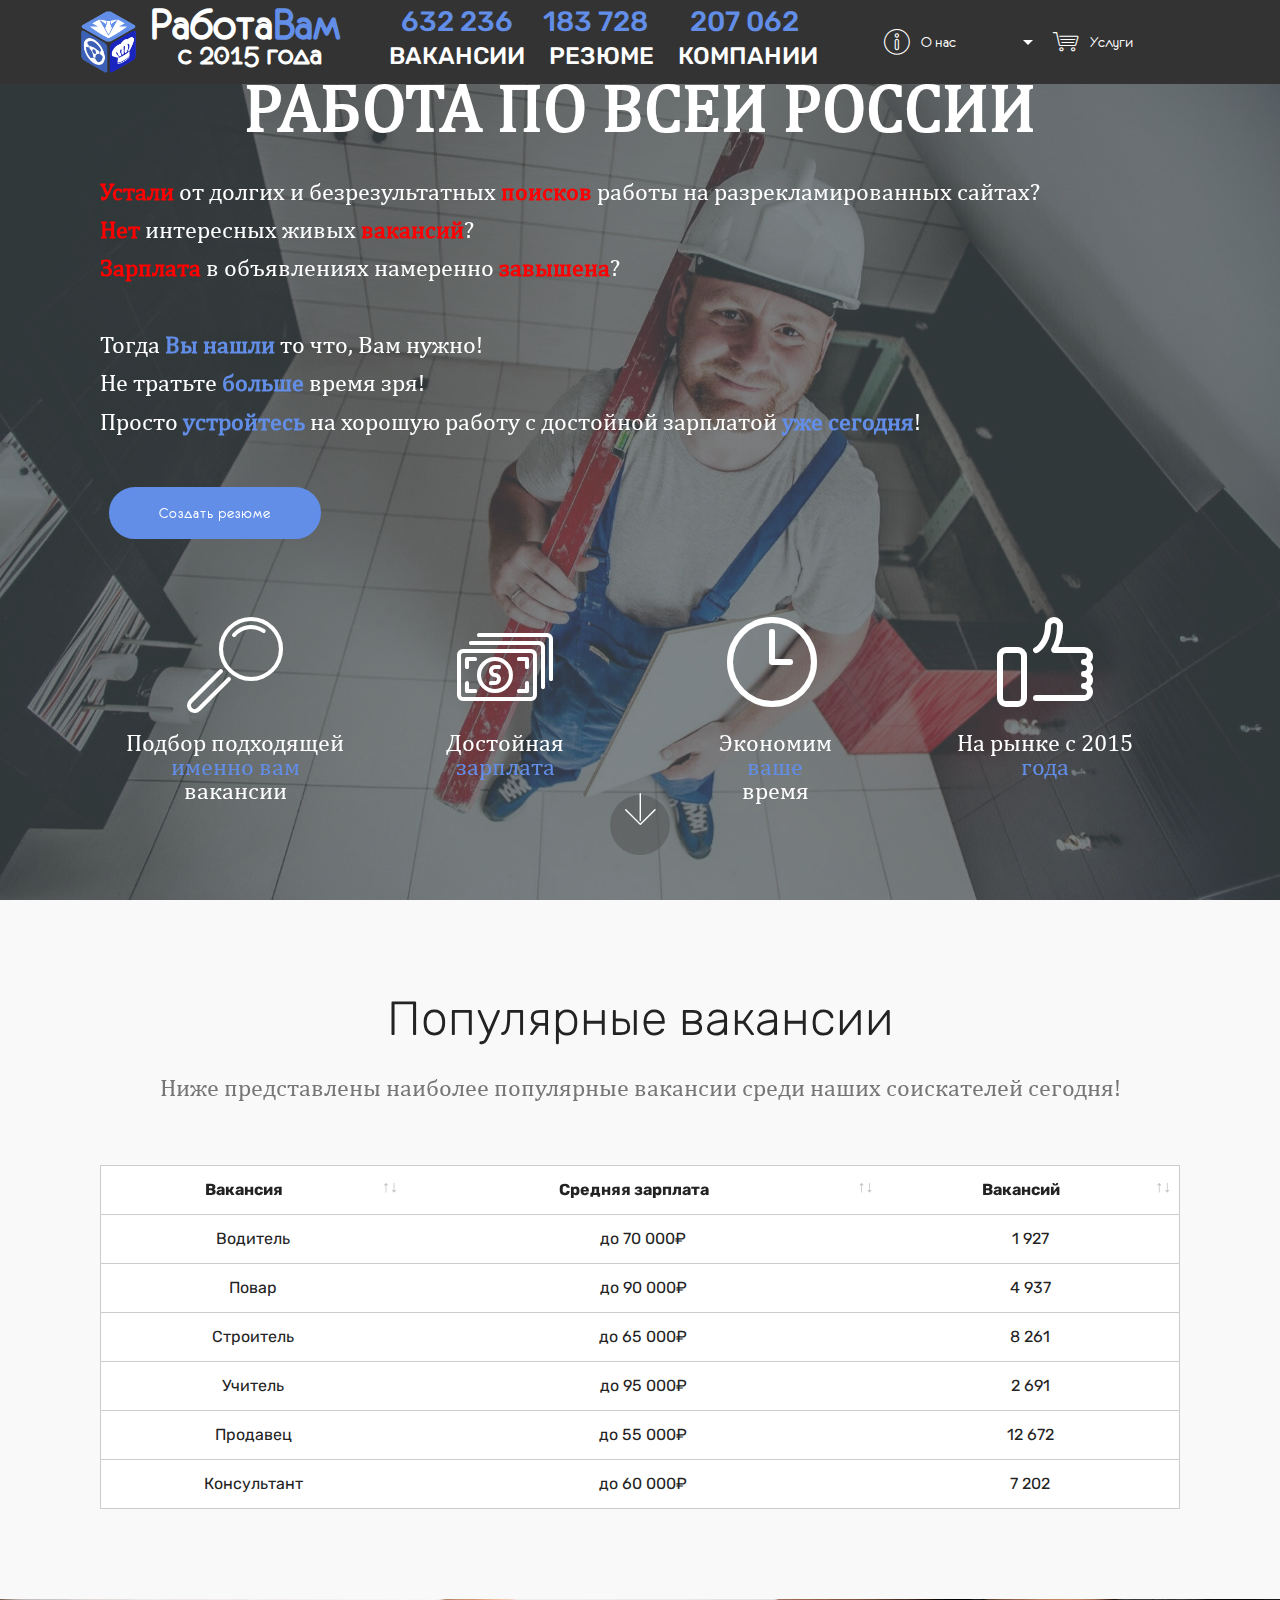
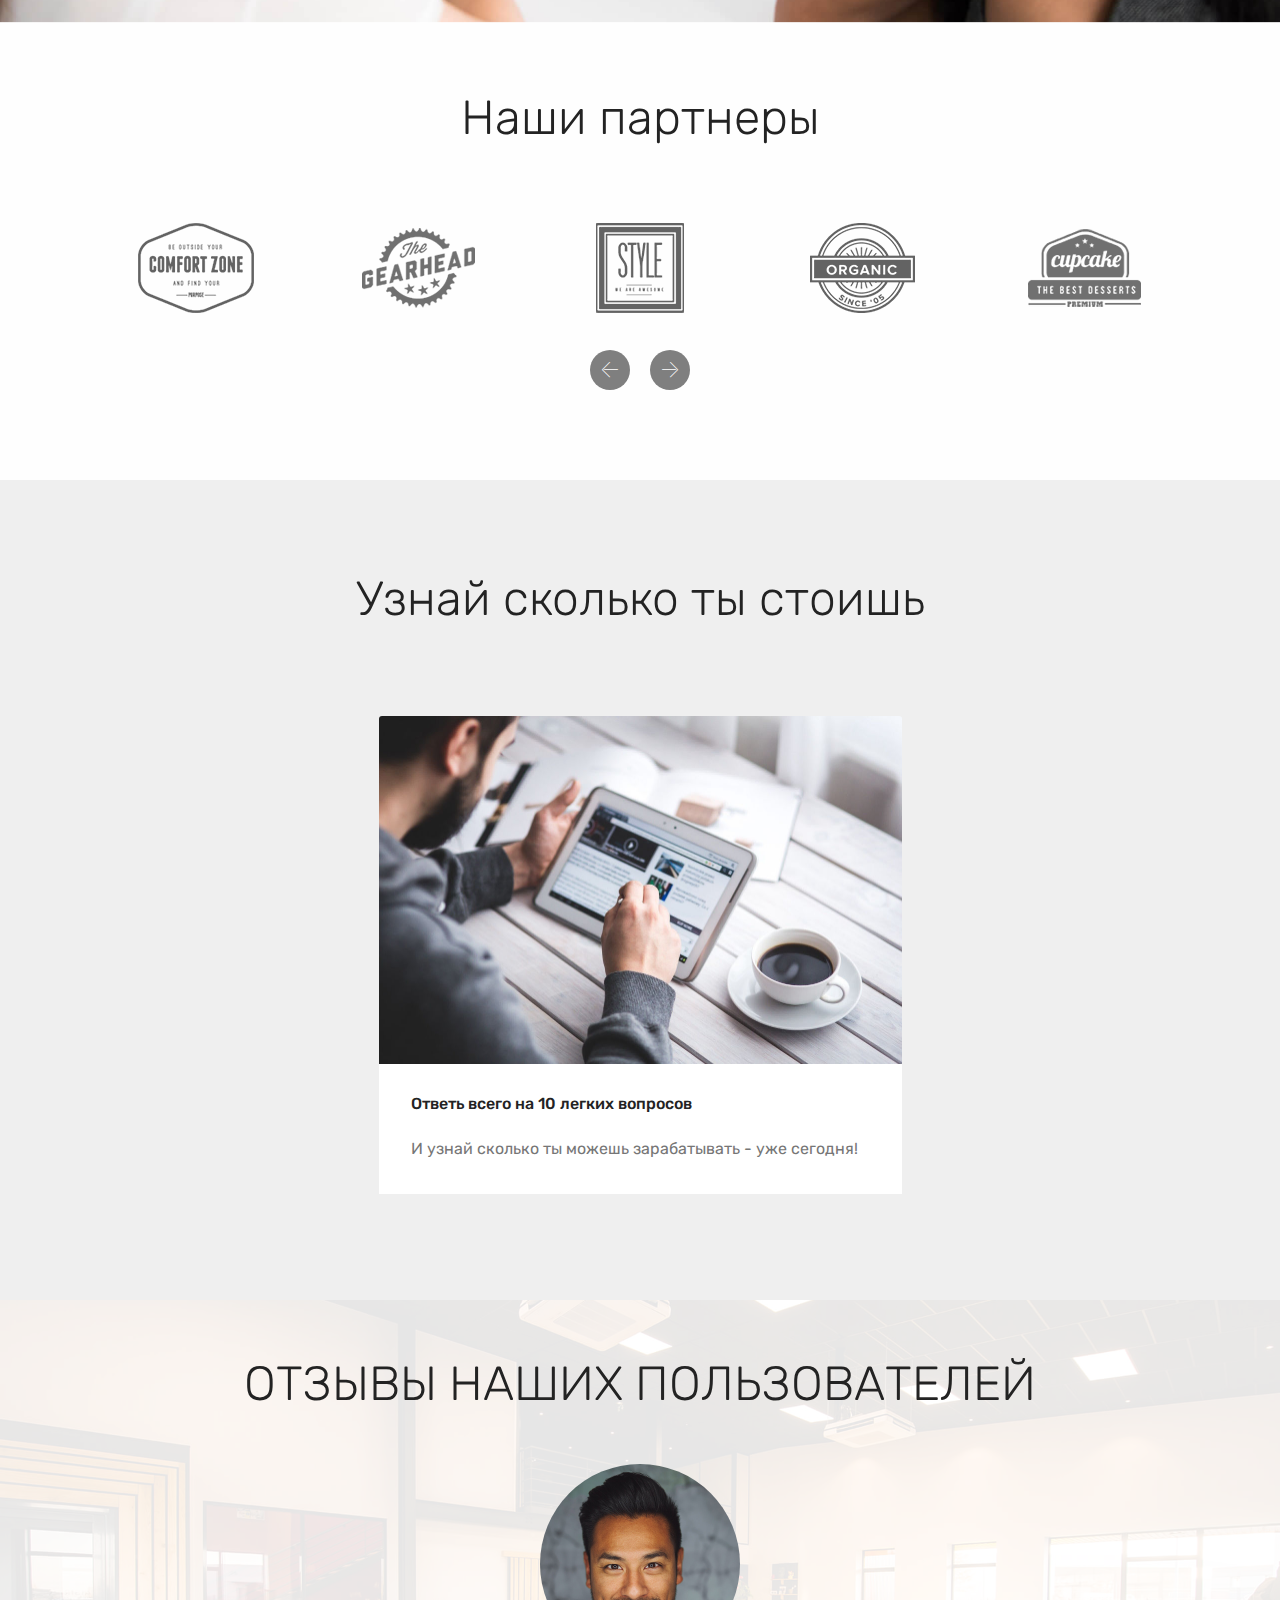
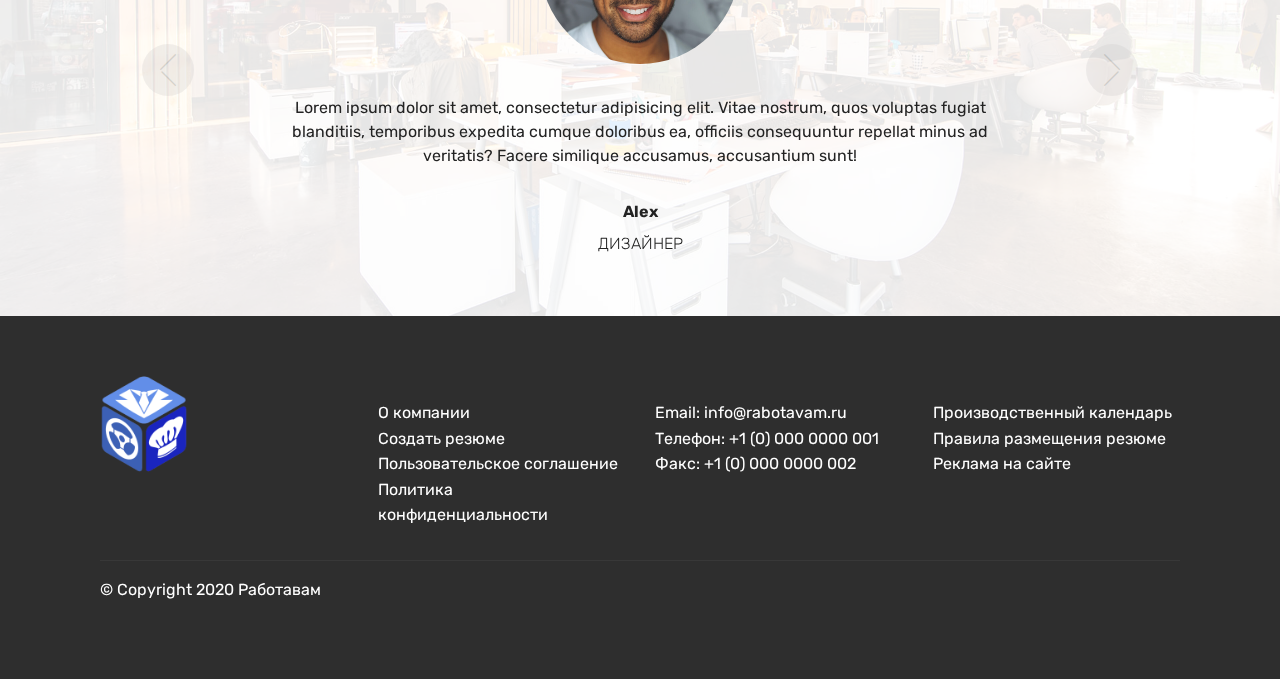
<file: index.html>
<!DOCTYPE html>
<html  >
<head>
  <!-- Site made with Mobirise Website Builder v4.12.4, https://mobirise.com -->
  <meta charset="UTF-8">
  <meta http-equiv="X-UA-Compatible" content="IE=edge">
  <meta name="generator" content="Mobirise v4.12.4, mobirise.com">
  <meta name="viewport" content="width=device-width, initial-scale=1, minimum-scale=1">
  <link rel="shortcut icon" href="assets/images/logo-106x116.png" type="image/x-icon">
  <meta name="description" content="">
  
  
  <title>РаботаВАМ - Главная</title>
  <link rel="stylesheet" href="assets/web/assets/mobirise-icons-bold/mobirise-icons-bold.css">
  <link rel="stylesheet" href="assets/web/assets/mobirise-icons/mobirise-icons.css">
  <link rel="stylesheet" href="assets/bootstrap/css/bootstrap.min.css">
  <link rel="stylesheet" href="assets/bootstrap/css/bootstrap-grid.min.css">
  <link rel="stylesheet" href="assets/bootstrap/css/bootstrap-reboot.min.css">
  <link rel="stylesheet" href="assets/datatables/data-tables.bootstrap4.min.css">
  <link rel="stylesheet" href="assets/tether/tether.min.css">
  <link rel="stylesheet" href="assets/dropdown/css/style.css">
  <link rel="stylesheet" href="assets/socicon/css/styles.css">
  <link rel="stylesheet" href="assets/theme/css/style.css">
  <link href="assets/fonts/style.css" rel="stylesheet">
  <link rel="preload" as="style" href="assets/mobirise/css/mbr-additional.css"><link rel="stylesheet" href="assets/mobirise/css/mbr-additional.css" type="text/css">
  
  
  
</head>
<body>
  <section class="menu cid-s5RnSGp76f" once="menu" id="menu1-1k">

    

    <nav class="navbar navbar-expand beta-menu navbar-dropdown align-items-center navbar-fixed-top navbar-toggleable-sm">
        <button class="navbar-toggler navbar-toggler-right" type="button" data-toggle="collapse" data-target="#navbarSupportedContent" aria-controls="navbarSupportedContent" aria-expanded="false" aria-label="Toggle navigation">
            <div class="hamburger">
                <span></span>
                <span></span>
                <span></span>
                <span></span>
            </div>
        </button>
        <div class="menu-logo">
            <div class="navbar-brand">
                <span class="navbar-logo">
                    <a href="index.html">
                         <img src="assets/images/logo-106x116.png" alt="Mobirise" title="" style="height: 3.9rem;">
                    </a>
                </span>
                <span class="navbar-caption-wrap"><a class="navbar-caption text-primary display-4" href="index.html">
                  <font color="#ffffff" size="10">Работа</font><font color="#628ee8" size="10">Вам</font>
                  <br>
                  
                  <font size="6">&nbsp; &nbsp; с 2015 года</font></a></span>
                  
                  
                    </div>
                  
        </div>
                 
<div>
<h3>&nbsp; 632 236</h3>
<h4>ВАКАНСИИ</h4>
</div>
<div>
<h3>&nbsp; &nbsp;183 728</h3>
<h4>&nbsp; &nbsp; РЕЗЮМЕ</h4>
</div>
<div>
<h3>&nbsp; &nbsp; &nbsp; 207 062</h3>
<h4>&nbsp; &nbsp; КОМПАНИИ</h4>
</div>
			
        <div class="collapse navbar-collapse" id="navbarSupportedContent">
            <ul class="navbar-nav nav-dropdown nav-right" data-app-modern-menu="true"><li class="nav-item dropdown"><a class="nav-link link text-white dropdown-toggle display-4" href="uslugi.html" data-toggle="dropdown-submenu" aria-expanded="false"><span class="mbri-info mbr-iconfont mbr-iconfont-btn"></span>
                        О нас &nbsp; &nbsp; &nbsp; &nbsp; &nbsp; &nbsp; &nbsp; &nbsp; &nbsp; &nbsp;&nbsp;</a><div class="dropdown-menu"><a class="text-white dropdown-item display-4" href="o-kompaniy.html"><span class="mbri-info mbr-iconfont mbr-iconfont-btn"></span>О компании</a><a class="text-white dropdown-item display-4" href="obrabotka-personalnih-dannih.html">Обработка персональных данных</a><a class="text-white dropdown-item display-4" href="oferta.html">Оферта</a></div></li><li class="nav-item"><a class="nav-link link text-white display-4" href="uslugi.html"><span class="mbri-shopping-cart mbr-iconfont mbr-iconfont-btn"></span>
                        Услуги &nbsp; &nbsp; &nbsp; &nbsp; &nbsp; &nbsp; &nbsp; &nbsp; &nbsp;&nbsp;<br></a></li></ul>
          
         
          
        
          
            
        </div>
    </nav>
</section>

<section class="engine"><a href="https://mobirise.info/b">how to create your own site for free</a></section><section class="header12 cid-s5zK1z9BA2 mbr-fullscreen mbr-parallax-background" id="header12-14">

    

    <div class="mbr-overlay" style="opacity: 0.7; background-color: rgb(70, 80, 82);">
    </div>

    <div class="container  ">
            <div class="media-container">
                <div class="col-md-12 align-center">
                    <h1 class="mbr-section-title pb-3 mbr-white mbr-bold mbr-fonts-style display-1">РАБОТА ПО ВСЕЙ РОССИИ</h1>
                    <p class="mbr-text pb-3 mbr-white mbr-fonts-style display-5"><span style="color: #ff0000;"><strong>Устали</strong></span> от долгих и безрезультатных <span style="color: #ff0000;"><strong>поисков</strong></span> работы на разрекламированных сайтах?<br><span style="color: #ff0000;"><strong>Нет</strong></span> интересных живых <span style="color: #ff0000;"><strong>вакансий</strong></span>?<br><span style="color: #ff0000;"><strong>Зарплата</strong></span> в объявлениях намеренно <span style="color: #ff0000;"><strong>завышена</strong></span>?<br><br>Тогда <span style="color: #628ee8;"><strong>Вы нашли</strong></span> то что, Вам нужно!<br>Не тратьте <span style="color: #628ee8;"><strong>больше</strong></span> время зря!<br>Просто <span style="color: #628ee8;"><strong>устройтесь</strong></span> на хорошую работу с достойной зарплатой <span style="color: #628ee8;"><strong>уже сегодня</strong></span>!</p>
                    <div class="mbr-section-btn align-center py-2"><a class="btn btn-md btn-secondary display-4" href="index.html">Создать резюме</a></div>

                    <div class="icons-media-container mbr-white">
                        <div class="card col-12 col-md-6 col-lg-3">
                            <div class="icon-block">
                            
                                <span class="mbr-iconfont mbri-search"></span>
                            
                            </div>
                            <h5 class="mbr-fonts-style display-5">
                                Подбор подходящей <span style="color: #628ee8;">именно вам</span><strong> </strong><br>вакансии</h5>
                        </div>

                        <div class="card col-12 col-md-6 col-lg-3">
                            <div class="icon-block">
                                
                                    <span class="mbr-iconfont mbri-cash"></span>
                                
                            </div>
                            <h5 class="mbr-fonts-style display-5">Достойная <br><span style="color: #628ee8;">зарплата</span></h5>
                        </div>

                        <div class="card col-12 col-md-6 col-lg-3">
                            <div class="icon-block">
                                
                                    <span class="mbr-iconfont mbrib-clock"></span>
                                
                            </div>
                            <h5 class="mbr-fonts-style display-5">Экономим<br><span style="color: #628ee8;">ваше</span><br>время</h5>
                        </div>

                        <div class="card col-12 col-md-6 col-lg-3">
                            <div class="icon-block">
                                
                                    <span class="mbr-iconfont mbrib-like"></span>
                                
                            </div>
                            <h5 class="mbr-fonts-style display-5">На рынке с 2015<br><span style="color: #628ee8;">года</span></h5>
                        </div>
                    </div>
                </div>
            </div>
    </div>

    <div class="mbr-arrow hidden-sm-down" aria-hidden="true">
        <a href="#next">
            <i class="mbri-down mbr-iconfont"></i>
        </a>
    </div>
</section>

<section class="section-table cid-s5GY3HEY6G" id="table1-1i">

  
  
  <div class="container container-table">
      <h2 class="mbr-section-title mbr-fonts-style align-center pb-3 display-2">
          Популярные вакансии</h2>
      <h3 class="mbr-section-subtitle mbr-fonts-style align-center pb-5 mbr-light display-5">
            Ниже представлены наиболее популярные вакансии среди наших соискателей сегодня!</h3>
      <div class="table-wrapper">
        <div class="container">
          
        </div>

        <div class="container scroll">
          <table class="table" cellspacing="0" data-empty="No matching records found">
            <thead>
              <tr class="table-heads ">
                  
                  
                  
                  
              <th class="head-item mbr-fonts-style display-7">
                      Вакансия</th><th class="head-item mbr-fonts-style display-7">
                      Средняя зарплата</th><th class="head-item mbr-fonts-style display-7">Вакансий</th></tr>
            </thead>

            <tbody>
              
              
              
              
            <tr> 
                
                
                
                
              <td class="body-item mbr-fonts-style display-7">Водитель</td><td class="body-item mbr-fonts-style display-7">до 70 000₽</td><td class="body-item mbr-fonts-style display-7">1 927</td></tr><tr>
                
                
                
                
              <td class="body-item mbr-fonts-style display-7">Повар</td><td class="body-item mbr-fonts-style display-7">до 90 000₽</td><td class="body-item mbr-fonts-style display-7">4 937</td></tr><tr>
                
                
                
                
              <td class="body-item mbr-fonts-style display-7">Строитель</td><td class="body-item mbr-fonts-style display-7">до 65 000₽</td><td class="body-item mbr-fonts-style display-7">8 261</td></tr><tr>
                
                
                
                
              <td class="body-item mbr-fonts-style display-7">Учитель</td><td class="body-item mbr-fonts-style display-7">до 95 000₽</td><td class="body-item mbr-fonts-style display-7">2 691</td></tr><tr>
                
                
                
                
              <td class="body-item mbr-fonts-style display-7">Продавец</td><td class="body-item mbr-fonts-style display-7">до 55 000₽</td><td class="body-item mbr-fonts-style display-7">12 672</td></tr><tr>
                
                
                
                
              <td class="body-item mbr-fonts-style display-7">Консультант</td><td class="body-item mbr-fonts-style display-7">до 60 000₽</td><td class="body-item mbr-fonts-style display-7">7 202</td></tr></tbody>
          </table>
        </div>
        <div class="container table-info-container">
          
        </div>
      </div>
    </div>
</section>

<section class="clients cid-s5GOhP9dBr mbr-parallax-background" data-interval="false" id="clients-1d">
      

    <div class="mbr-overlay" style="opacity: 0.9; background-color: rgb(255, 255, 255);">
    </div>
        <div class="container mb-5">
            <div class="media-container-row">
                <div class="col-12 align-center">
                    <h2 class="mbr-section-title pb-3 mbr-fonts-style display-2">
                        Наши партнеры</h2>
                    
                </div>
            </div>
        </div>

    <div class="container">
        <div class="carousel slide" role="listbox" data-pause="true" data-keyboard="false" data-ride="carousel" data-interval="5000">
            <div class="carousel-inner" data-visible="5">
                
                
                
                
                
            <div class="carousel-item ">
                    <div class="media-container-row">
                        <div class="col-md-12">
                            <div class="wrap-img ">
                                <img src="assets/images/1.png" class="img-responsive clients-img">
                            </div>
                        </div>
                    </div>
                </div><div class="carousel-item ">
                    <div class="media-container-row">
                        <div class="col-md-12">
                            <div class="wrap-img ">
                                <img src="assets/images/2.png" class="img-responsive clients-img">
                            </div>
                        </div>
                    </div>
                </div><div class="carousel-item ">
                    <div class="media-container-row">
                        <div class="col-md-12">
                            <div class="wrap-img ">
                                <img src="assets/images/3.png" class="img-responsive clients-img">
                            </div>
                        </div>
                    </div>
                </div><div class="carousel-item ">
                    <div class="media-container-row">
                        <div class="col-md-12">
                            <div class="wrap-img ">
                                <img src="assets/images/4.png" class="img-responsive clients-img">
                            </div>
                        </div>
                    </div>
                </div><div class="carousel-item ">
                    <div class="media-container-row">
                        <div class="col-md-12">
                            <div class="wrap-img ">
                                <img src="assets/images/5.png" class="img-responsive clients-img">
                            </div>
                        </div>
                    </div>
                </div></div>
            <div class="carousel-controls">
                <a data-app-prevent-settings="" class="carousel-control carousel-control-prev" role="button" data-slide="prev">
                    <span aria-hidden="true" class="mbri-left mbr-iconfont"></span>
                    <span class="sr-only">Назад</span>
                </a>
                <a data-app-prevent-settings="" class="carousel-control carousel-control-next" role="button" data-slide="next">
                    <span aria-hidden="true" class="mbri-right mbr-iconfont"></span>
                    <span class="sr-only">Вперед</span>
                </a>
            </div>
        </div>
    </div>
</section>

<section class="features18 popup-btn-cards cid-s5GXuzwSGR" id="features18-1g">

    

    
    <div class="container">
        <h2 class="mbr-section-title pb-3 align-center mbr-fonts-style display-2">Узнай сколько ты стоишь</h2>
        
        <div class="media-container-row pt-5 ">
            <div class="card p-3 col-12 col-md-6">
                <div class="card-wrapper ">
                    <div class="card-img">
                        <div class="mbr-overlay"></div>
                        <div class="mbr-section-btn text-center"><a href="https://www.superjob.ru/z/" class="btn btn-primary display-4" target="_blank">Перейти</a></div>
                        <img src="assets/images/mbr-1046x697.jpg" alt="Mobirise" title="">
                    </div>
                    <div class="card-box">
                        <h4 class="card-title mbr-fonts-style display-7">Ответь всего на 10 легких вопросов</h4>
                        <p class="mbr-text mbr-fonts-style align-left display-7">
                            И узнай сколько ты можешь зарабатывать - уже сегодня!</p>
                    </div>
                </div>
            </div>
            

            

            
        </div>
    </div>
</section>

<section class="carousel slide testimonials-slider cid-s5GOgaekT7" data-interval="false" id="testimonials-slider1-1c">
    
    

    <div class="mbr-overlay" style="opacity: 0.9; background-color: rgb(255, 255, 255);">
    </div>

    <div class="container text-center">
        <h2 class="pb-5 mbr-fonts-style display-2">
            ОТЗЫВЫ НАШИХ ПОЛЬЗОВАТЕЛЕЙ
        </h2>

        <div class="carousel slide" role="listbox" data-pause="true" data-keyboard="false" data-ride="carousel" data-interval="5000">
            <div class="carousel-inner">
                
                
            <div class="carousel-item">
                    <div class="user col-md-8">
                        <div class="user_image">
                            <img src="assets/images/face3.jpg">
                        </div>
                        <div class="user_text pb-3">
                            <p class="mbr-fonts-style display-7">
                                Lorem ipsum dolor sit amet, consectetur adipisicing elit. Vitae nostrum, quos voluptas fugiat blanditiis, temporibus expedita cumque doloribus ea, officiis consequuntur repellat minus ad veritatis? Facere similique accusamus, accusantium sunt!
                            </p>
                        </div>
                        <div class="user_name mbr-bold pb-2 mbr-fonts-style display-7">
                            Alex
                        </div>
                        <div class="user_desk mbr-light mbr-fonts-style display-7">
                            ДИЗАЙНЕР
                        </div>
                    </div>
                </div><div class="carousel-item">
                    <div class="user col-md-8">
                        <div class="user_image">
                            <img src="assets/images/face2.jpg">
                        </div>
                        <div class="user_text pb-3">
                            <p class="mbr-fonts-style display-7">
                                Lorem ipsum dolor sit amet, consectetur adipisicing elit. Vitae nostrum, quos voluptas fugiat blanditiis, temporibus expedita cumque doloribus ea, officiis consequuntur repellat minus ad veritatis? Facere similique accusamus, accusantium sunt!
                            </p>
                        </div>
                        <div class="user_name mbr-bold pb-2 mbr-fonts-style display-7">
                            Линда
                        </div>
                        <div class="user_desk mbr-light mbr-fonts-style display-7">
                            РАЗРАБОТЧИК
                        </div>
                    </div>
                </div></div>

            <div class="carousel-controls">
                <a class="carousel-control-prev" role="button" data-slide="prev">
                  <span aria-hidden="true" class="mbri-arrow-prev mbr-iconfont"></span>
                  <span class="sr-only">Назад</span>
                </a>
                
                <a class="carousel-control-next" role="button" data-slide="next">
                  <span aria-hidden="true" class="mbri-arrow-next mbr-iconfont"></span>
                  <span class="sr-only">Вперед</span>
                </a>
            </div>
        </div>
    </div>
</section>

<section class="cid-s5GJi8e2sN" id="footer1-19">

    

    

    <div class="container">
        <div class="media-container-row content text-white">
            <div class="col-12 col-md-3">
                <div class="media-wrap">
                    <a href="https://mobirise.com/">
                        <img src="assets/images/logo-106x116.png" alt="Mobirise" title="">
                    </a>
                </div>
            </div>
            <div class="col-12 col-md-3 mbr-fonts-style display-7">
                <h5 class="pb-3"></h5>
                <p class="mbr-text">
                    О компании<br>Создать резюме &nbsp; &nbsp; &nbsp; &nbsp; &nbsp; &nbsp; &nbsp; &nbsp;<br>Пользовательское соглашение<br>Политика конфиденциальности</p>
            </div>
            <div class="col-12 col-md-3 mbr-fonts-style display-7">
                <h5 class="pb-3"></h5>
                <p class="mbr-text">
                    Email: info@rabotavam.ru&nbsp;<br>Телефон: +1 (0) 000 0000 001
                    <br>Факс: +1 (0) 000 0000 002
                </p>
            </div>
            <div class="col-12 col-md-3 mbr-fonts-style display-7">
                <h5 class="pb-3"></h5>
                <p class="mbr-text"><a href="https://www.superjob.ru/proizvodstvennyj_kalendar/2020/" target="_blank">Производственный календарь</a><br><a href="https://www.superjob.ru/proizvodstvennyj_kalendar/2020/" target="_blank">П</a>равила размещения резюме<br>Реклама на сайте<br></p>
            </div>
        </div>
        <div class="footer-lower">
            <div class="media-container-row">
                <div class="col-sm-12">
                    <hr>
                </div>
            </div>
            <div class="media-container-row mbr-white">
                <div class="col-sm-6 copyright">
                    <p class="mbr-text mbr-fonts-style display-7">
                        © Copyright 2020 Работавам</p>
                </div>
                <div class="col-md-6">
                    
                </div>
            </div>
        </div>
    </div>
</section>


  <script src="assets/web/assets/jquery/jquery.min.js"></script>
  <script src="assets/popper/popper.min.js"></script>
  <script src="assets/bootstrap/js/bootstrap.min.js"></script>
  <script src="assets/smoothscroll/smooth-scroll.js"></script>
  <script src="assets/vimeoplayer/jquery.mb.vimeo_player.js"></script>
  <script src="assets/parallax/jarallax.min.js"></script>
  <script src="assets/datatables/jquery.data-tables.min.js"></script>
  <script src="assets/datatables/data-tables.bootstrap4.min.js"></script>
  <script src="assets/tether/tether.min.js"></script>
  <script src="assets/mbr-clients-slider/mbr-clients-slider.js"></script>
  <script src="assets/mbr-popup-btns/mbr-popup-btns.js"></script>
  <script src="assets/mbr-testimonials-slider/mbr-testimonials-slider.js"></script>
  <script src="assets/dropdown/js/nav-dropdown.js"></script>
  <script src="assets/dropdown/js/navbar-dropdown.js"></script>
  <script src="assets/touchswipe/jquery.touch-swipe.min.js"></script>
  <script src="assets/bootstrapcarouselswipe/bootstrap-carousel-swipe.js"></script>
  <script src="assets/theme/js/script.js"></script>
  
  
</body>
</html>
</file>
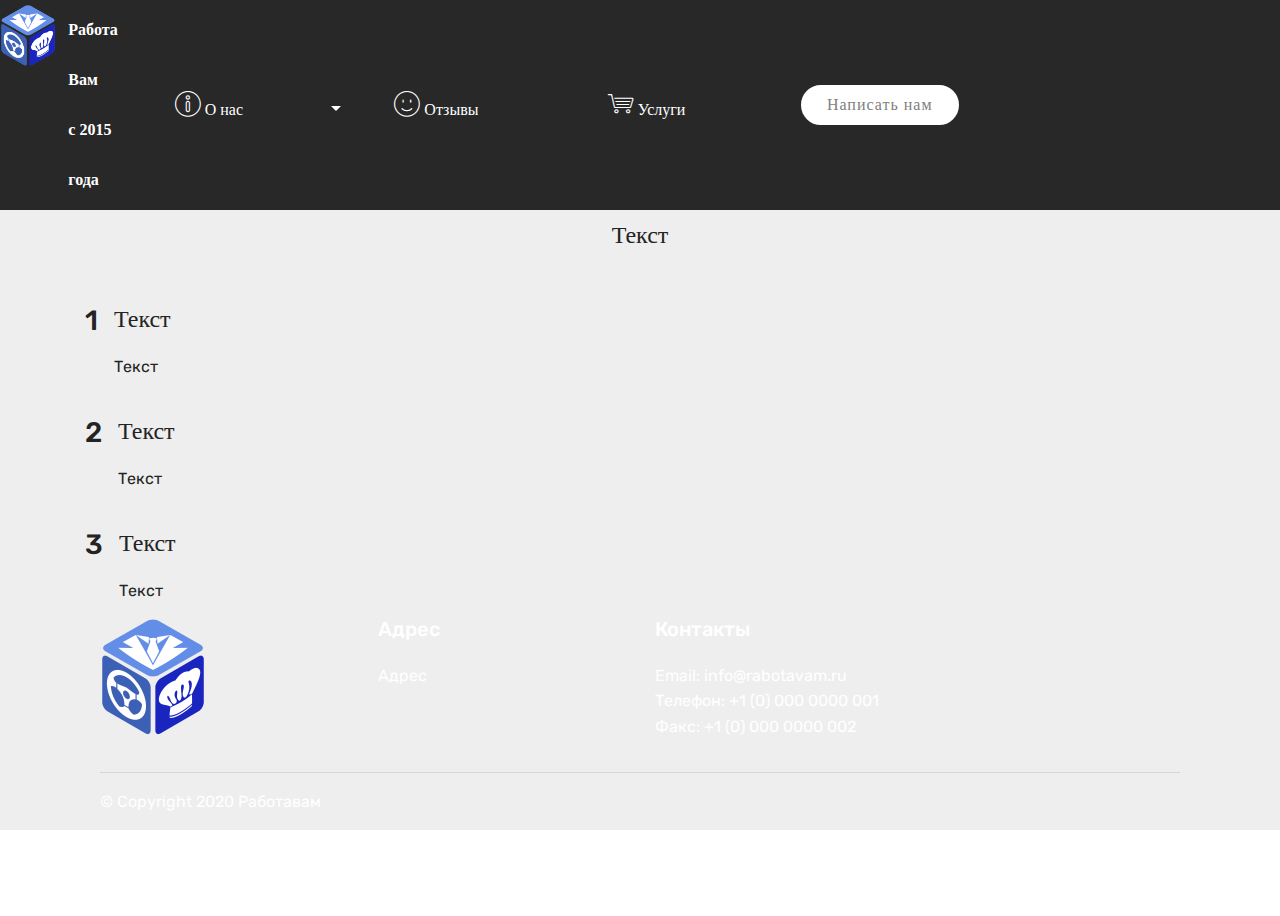
<file: o-kompaniy.html>
<!DOCTYPE html>
<html  >
<head>
  <!-- Site made with Mobirise Website Builder v4.12.4, https://mobirise.com -->
  <meta charset="UTF-8">
  <meta http-equiv="X-UA-Compatible" content="IE=edge">
  <meta name="generator" content="Mobirise v4.12.4, mobirise.com">
  <meta name="viewport" content="width=device-width, initial-scale=1, minimum-scale=1">
  <link rel="shortcut icon" href="assets/images/logo-106x116.png" type="image/x-icon">
  <meta name="description" content="РаботаВАМ - О компании">
  
  
  <title>О компании</title>
  <link rel="stylesheet" href="assets/web/assets/mobirise-icons/mobirise-icons.css">
  <link rel="stylesheet" href="assets/bootstrap/css/bootstrap.min.css">
  <link rel="stylesheet" href="assets/bootstrap/css/bootstrap-grid.min.css">
  <link rel="stylesheet" href="assets/bootstrap/css/bootstrap-reboot.min.css">
  <link rel="stylesheet" href="assets/tether/tether.min.css">
  <link rel="stylesheet" href="assets/dropdown/css/style.css">
  <link rel="stylesheet" href="assets/socicon/css/styles.css">
  <link rel="stylesheet" href="assets/theme/css/style.css">
  <link rel="preload" as="style" href="assets/mobirise/css/mbr-additional.css"><link rel="stylesheet" href="assets/mobirise/css/mbr-additional.css" type="text/css">
  
  
  
</head>
<body>
  <section class="menu cid-qTkzRZLJNu" once="menu" id="menu1-l">

    

    <nav class="navbar navbar-expand beta-menu navbar-dropdown align-items-center navbar-fixed-top navbar-toggleable-sm">
        <button class="navbar-toggler navbar-toggler-right" type="button" data-toggle="collapse" data-target="#navbarSupportedContent" aria-controls="navbarSupportedContent" aria-expanded="false" aria-label="Toggle navigation">
            <div class="hamburger">
                <span></span>
                <span></span>
                <span></span>
                <span></span>
            </div>
        </button>
        <div class="menu-logo">
            <div class="navbar-brand">
                <span class="navbar-logo">
                    <a href="index.html">
                         <img src="assets/images/logo-106x116.png" alt="Mobirise" title="" style="height: 3.8rem;">
                    </a>
                </span>
                <span class="navbar-caption-wrap"><a class="navbar-caption text-white display-4" href="index.html">
                        Работа Вам<br>с 2015 года</a></span>
            </div>
        </div>
        <div class="collapse navbar-collapse" id="navbarSupportedContent">
            <ul class="navbar-nav nav-dropdown" data-app-modern-menu="true"><li class="nav-item dropdown"><a class="nav-link link text-white dropdown-toggle display-4" href="uslugi.html" data-toggle="dropdown-submenu" aria-expanded="false"><span class="mbri-info mbr-iconfont mbr-iconfont-btn"></span>
                        О нас &nbsp; &nbsp; &nbsp; &nbsp; &nbsp; &nbsp; &nbsp; &nbsp; &nbsp; &nbsp;&nbsp;</a><div class="dropdown-menu"><a class="text-white dropdown-item display-4" href="o-kompaniy.html"><span class="mbri-info mbr-iconfont mbr-iconfont-btn"></span>О компании</a><a class="text-white dropdown-item display-4" href="obrabotka-personalnih-dannih.html">Обработка персональных данных</a><a class="text-white dropdown-item display-4" href="oferta.html">Оферта</a></div></li><li class="nav-item"><a class="nav-link link text-white display-4" href="otzivi.html"><span class="mbri-smile-face mbr-iconfont mbr-iconfont-btn"></span>
                        Отзывы &nbsp; &nbsp; &nbsp; &nbsp; &nbsp; &nbsp; &nbsp; &nbsp; &nbsp;&nbsp;</a></li><li class="nav-item"><a class="nav-link link text-white display-4" href="uslugi.html"><span class="mbri-shopping-cart mbr-iconfont mbr-iconfont-btn"></span>
                        Услуги &nbsp; &nbsp; &nbsp; &nbsp; &nbsp; &nbsp; &nbsp; &nbsp; &nbsp;&nbsp;</a></li></ul>
            <div class="navbar-buttons mbr-section-btn"><a class="btn btn-sm btn-primary display-4" href="mailto:info@rabotavam.ru">Написать нам</a></div>
        </div>
    </nav>
</section>

<section class="engine"><a href="https://mobirise.info/d">free website maker</a></section><section class="mbr-section article content10 cid-s4ZxpAlrQy" id="content10-n">
    
     

    <div class="container">
        <div class="inner-container" style="width: 66%;">
            <hr class="line" style="width: 25%;">
            <div class="section-text align-center mbr-white mbr-fonts-style display-5">
                    Тут текст о компании пару строк, в принципе эту страницу можно удалить совсем - если не нужна.<br></div>
            <hr class="line" style="width: 25%;">
        </div>
    </div>
</section>

<section class="step1 cid-s4ZxJKw67j" id="step1-p">

    

    
    
    <div class="container">
        <h2 class="mbr-section-title pb-3 mbr-fonts-style align-center display-2">Текст</h2>
        <h3 class="mbr-section-subtitle pb-5 mbr-fonts-style align-center display-5">
            Текст</h3>
        <div class="step-container">
            <div class="card separline pb-4">
                <div class="step-element d-flex">
                    <div class="step-wrapper pr-3">
                        <h3 class="step d-flex align-items-center justify-content-center">
                            1
                        </h3>
                    </div>          
                    <div class="step-text-content">
                        <h4 class="mbr-step-title pb-3 mbr-fonts-style display-5">Текст</h4>
                        <p class="mbr-step-text mbr-fonts-style display-7">
                            Текст</p>
                    </div>
                </div>
            </div>

            <div class="card separline pb-4">
                <div class="step-element d-flex">
                    <div class="step-wrapper pr-3">
                        <h3 class="step d-flex align-items-center justify-content-center">
                            2
                        </h3>
                    </div>          
                    <div class="step-text-content">
                        <h4 class="mbr-step-title pb-3 mbr-fonts-style display-5">Текст</h4>
                        <p class="mbr-step-text mbr-fonts-style display-7">
                            Текст</p>
                    </div>
                </div>
            </div>

            <div class="card">
                <div class="step-element d-flex">
                    <div class="step-wrapper pr-3">
                        <h3 class="step d-flex align-items-center justify-content-center">
                            3
                        </h3>
                    </div>          
                    <div class="step-text-content">
                        <h4 class="mbr-step-title pb-3 mbr-fonts-style display-5">Текст</h4>
                        <p class="mbr-step-text mbr-fonts-style display-7">
                            Текст</p>
                    </div>
                </div>
            </div>

            
            
            
            
            
            
            
            
            
            
            
        </div>
    </div>
</section>

<section class="cid-s4ZxGvhew0" id="footer1-o">

    

    

    <div class="container">
        <div class="media-container-row content text-white">
            <div class="col-12 col-md-3">
                <div class="media-wrap">
                    <a href="https://mobirise.com/">
                        <img src="assets/images/logo-106x116.png" alt="Mobirise" title="">
                    </a>
                </div>
            </div>
            <div class="col-12 col-md-3 mbr-fonts-style display-7">
                <h5 class="pb-3">
                    Адрес</h5>
                <p class="mbr-text">
                    Адрес &nbsp; &nbsp; &nbsp; &nbsp; &nbsp; &nbsp; &nbsp; &nbsp; &nbsp; &nbsp;<br><br></p>
            </div>
            <div class="col-12 col-md-3 mbr-fonts-style display-7">
                <h5 class="pb-3">
                    Контакты</h5>
                <p class="mbr-text">
                    Email: info@rabotavam.ru&nbsp;<br>Телефон: +1 (0) 000 0000 001
                    <br>Факс: +1 (0) 000 0000 002
                </p>
            </div>
            <div class="col-12 col-md-3 mbr-fonts-style display-7">
                <h5 class="pb-3">&nbsp;&nbsp;</h5>
                <p class="mbr-text">&nbsp;</p>
            </div>
        </div>
        <div class="footer-lower">
            <div class="media-container-row">
                <div class="col-sm-12">
                    <hr>
                </div>
            </div>
            <div class="media-container-row mbr-white">
                <div class="col-sm-6 copyright">
                    <p class="mbr-text mbr-fonts-style display-7">
                        © Copyright 2020 Работавам</p>
                </div>
                <div class="col-md-6">
                    
                </div>
            </div>
        </div>
    </div>
</section>


  <script src="assets/web/assets/jquery/jquery.min.js"></script>
  <script src="assets/popper/popper.min.js"></script>
  <script src="assets/bootstrap/js/bootstrap.min.js"></script>
  <script src="assets/tether/tether.min.js"></script>
  <script src="assets/smoothscroll/smooth-scroll.js"></script>
  <script src="assets/dropdown/js/nav-dropdown.js"></script>
  <script src="assets/dropdown/js/navbar-dropdown.js"></script>
  <script src="assets/touchswipe/jquery.touch-swipe.min.js"></script>
  <script src="assets/theme/js/script.js"></script>
  
  
</body>
</html>
</file>
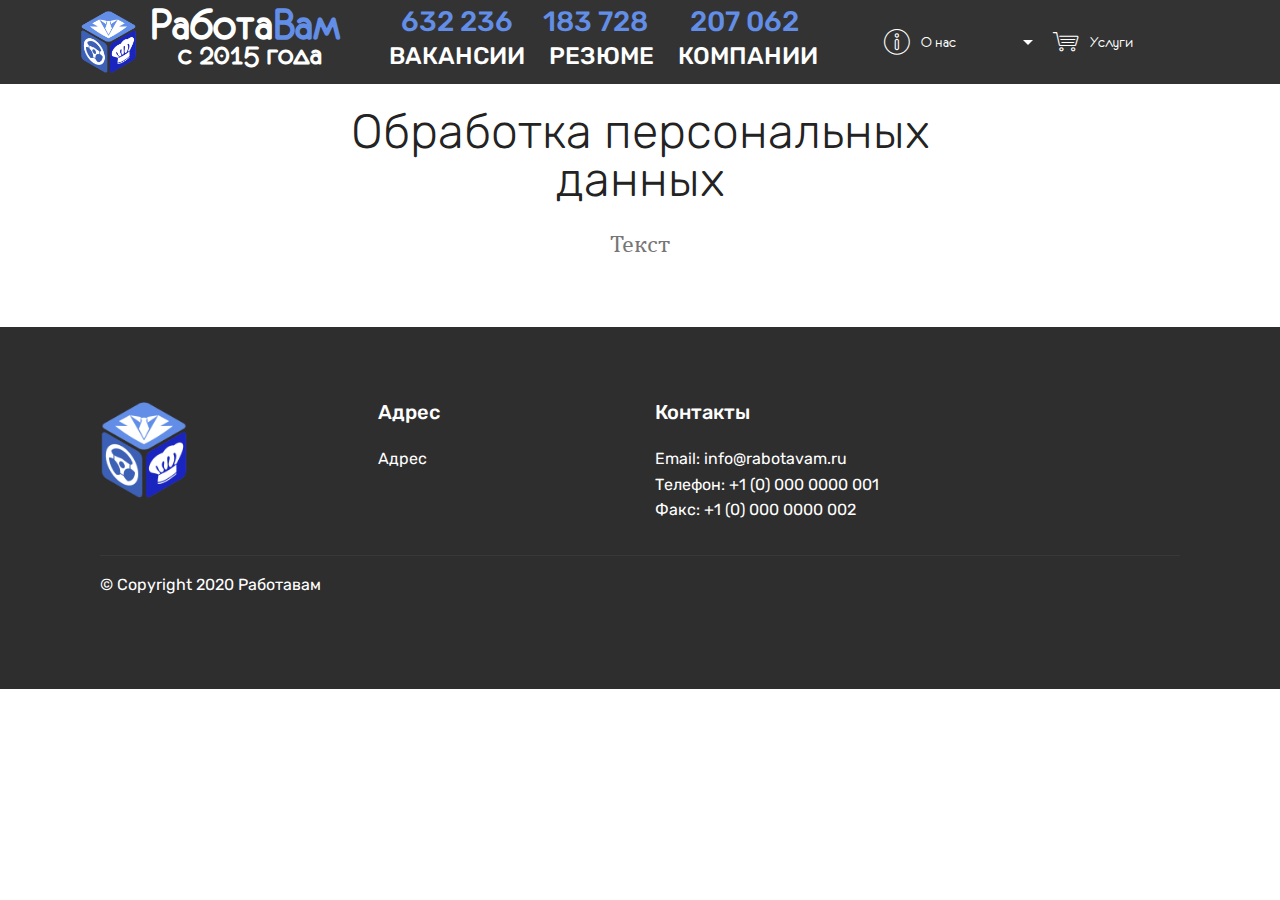
<file: obrabotka-personalnih-dannih.html>
<!DOCTYPE html>
<html  >
<head>
  <!-- Site made with Mobirise Website Builder v4.12.4, https://mobirise.com -->
  <meta charset="UTF-8">
  <meta http-equiv="X-UA-Compatible" content="IE=edge">
  <meta name="generator" content="Mobirise v4.12.4, mobirise.com">
  <meta name="viewport" content="width=device-width, initial-scale=1, minimum-scale=1">
  <link rel="shortcut icon" href="assets/images/logo-106x116.png" type="image/x-icon">
  <meta name="description" content="РаботаВАМ - Обработка персональных данных">
  
  
  <title>Обработка персональных данных</title>
  <link rel="stylesheet" href="assets/web/assets/mobirise-icons/mobirise-icons.css">
  <link rel="stylesheet" href="assets/bootstrap/css/bootstrap.min.css">
  <link rel="stylesheet" href="assets/bootstrap/css/bootstrap-grid.min.css">
  <link rel="stylesheet" href="assets/bootstrap/css/bootstrap-reboot.min.css">
  <link rel="stylesheet" href="assets/tether/tether.min.css">
  <link rel="stylesheet" href="assets/dropdown/css/style.css">
  <link rel="stylesheet" href="assets/socicon/css/styles.css">
  <link rel="stylesheet" href="assets/theme/css/style.css">
  <link href="assets/fonts/style.css" rel="stylesheet">
  <link rel="preload" as="style" href="assets/mobirise/css/mbr-additional.css"><link rel="stylesheet" href="assets/mobirise/css/mbr-additional.css" type="text/css">
  
  
  
</head>
<body>
  <section class="menu cid-s5RnSGp76f" once="menu" id="menu1-1k">

    

    <nav class="navbar navbar-expand beta-menu navbar-dropdown align-items-center navbar-fixed-top navbar-toggleable-sm">
        <button class="navbar-toggler navbar-toggler-right" type="button" data-toggle="collapse" data-target="#navbarSupportedContent" aria-controls="navbarSupportedContent" aria-expanded="false" aria-label="Toggle navigation">
            <div class="hamburger">
                <span></span>
                <span></span>
                <span></span>
                <span></span>
            </div>
        </button>
        <div class="menu-logo">
            <div class="navbar-brand">
                <span class="navbar-logo">
                    <a href="index.html">
                         <img src="assets/images/logo-106x116.png" alt="Mobirise" title="" style="height: 3.9rem;">
                    </a>
                </span>
                <span class="navbar-caption-wrap"><a class="navbar-caption text-primary display-4" href="index.html">
                  <font color="#ffffff" size="10">Работа</font><font color="#628ee8" size="10">Вам</font>
                  <br>
                  
                  <font size="6">&nbsp; &nbsp; с 2015 года</font></a></span>
                  
                  
                    </div>
                  
        </div>
                 
<div>
<h3>&nbsp; 632 236</h3>
<h4>ВАКАНСИИ</h4>
</div>
<div>
<h3>&nbsp; &nbsp;183 728</h3>
<h4>&nbsp; &nbsp; РЕЗЮМЕ</h4>
</div>
<div>
<h3>&nbsp; &nbsp; &nbsp; 207 062</h3>
<h4>&nbsp; &nbsp; КОМПАНИИ</h4>
</div>
			
        <div class="collapse navbar-collapse" id="navbarSupportedContent">
            <ul class="navbar-nav nav-dropdown nav-right" data-app-modern-menu="true"><li class="nav-item dropdown"><a class="nav-link link text-white dropdown-toggle display-4" href="uslugi.html" data-toggle="dropdown-submenu" aria-expanded="false"><span class="mbri-info mbr-iconfont mbr-iconfont-btn"></span>
                        О нас &nbsp; &nbsp; &nbsp; &nbsp; &nbsp; &nbsp; &nbsp; &nbsp; &nbsp; &nbsp;&nbsp;</a><div class="dropdown-menu"><a class="text-white dropdown-item display-4" href="o-kompaniy.html"><span class="mbri-info mbr-iconfont mbr-iconfont-btn"></span>О компании</a><a class="text-white dropdown-item display-4" href="obrabotka-personalnih-dannih.html">Обработка персональных данных</a><a class="text-white dropdown-item display-4" href="oferta.html">Оферта</a></div></li><li class="nav-item"><a class="nav-link link text-white display-4" href="uslugi.html"><span class="mbri-shopping-cart mbr-iconfont mbr-iconfont-btn"></span>
                        Услуги &nbsp; &nbsp; &nbsp; &nbsp; &nbsp; &nbsp; &nbsp; &nbsp; &nbsp;&nbsp;<br></a></li></ul>
          
         
          
        
          
            
        </div>
    </nav>
</section>

<section class="engine"><a href="https://mobirise.info/r">free bootstrap template</a></section><section class="mbr-section content4 cid-s4ZmMZVKMg" id="content4-c">

    

    <div class="container">
        <div class="media-container-row">
            <div class="title col-12 col-md-8">
                <h2 class="align-center pb-3 mbr-fonts-style display-2">
                    <br>Обработка персональных данных</h2>
                <h3 class="mbr-section-subtitle align-center mbr-light mbr-fonts-style display-5">
                    Текст</h3>
                
            </div>
        </div>
    </div>
</section>

<section class="cid-s5GJtBGIh9" id="footer1-1a">

    

    

    <div class="container">
        <div class="media-container-row content text-white">
            <div class="col-12 col-md-3">
                <div class="media-wrap">
                    <a href="https://mobirise.com/">
                        <img src="assets/images/logo-106x116.png" alt="Mobirise" title="">
                    </a>
                </div>
            </div>
            <div class="col-12 col-md-3 mbr-fonts-style display-7">
                <h5 class="pb-3">
                    Адрес</h5>
                <p class="mbr-text">
                    Адрес &nbsp; &nbsp; &nbsp; &nbsp; &nbsp; &nbsp; &nbsp; &nbsp; &nbsp; &nbsp;<br><br></p>
            </div>
            <div class="col-12 col-md-3 mbr-fonts-style display-7">
                <h5 class="pb-3">
                    Контакты</h5>
                <p class="mbr-text">
                    Email: info@rabotavam.ru&nbsp;<br>Телефон: +1 (0) 000 0000 001
                    <br>Факс: +1 (0) 000 0000 002
                </p>
            </div>
            <div class="col-12 col-md-3 mbr-fonts-style display-7">
                <h5 class="pb-3">&nbsp;&nbsp;</h5>
                <p class="mbr-text">&nbsp;</p>
            </div>
        </div>
        <div class="footer-lower">
            <div class="media-container-row">
                <div class="col-sm-12">
                    <hr>
                </div>
            </div>
            <div class="media-container-row mbr-white">
                <div class="col-sm-6 copyright">
                    <p class="mbr-text mbr-fonts-style display-7">
                        © Copyright 2020 Работавам</p>
                </div>
                <div class="col-md-6">
                    
                </div>
            </div>
        </div>
    </div>
</section>


  <script src="assets/web/assets/jquery/jquery.min.js"></script>
  <script src="assets/popper/popper.min.js"></script>
  <script src="assets/bootstrap/js/bootstrap.min.js"></script>
  <script src="assets/tether/tether.min.js"></script>
  <script src="assets/smoothscroll/smooth-scroll.js"></script>
  <script src="assets/dropdown/js/nav-dropdown.js"></script>
  <script src="assets/dropdown/js/navbar-dropdown.js"></script>
  <script src="assets/touchswipe/jquery.touch-swipe.min.js"></script>
  <script src="assets/theme/js/script.js"></script>
  
  
</body>
</html>
</file>
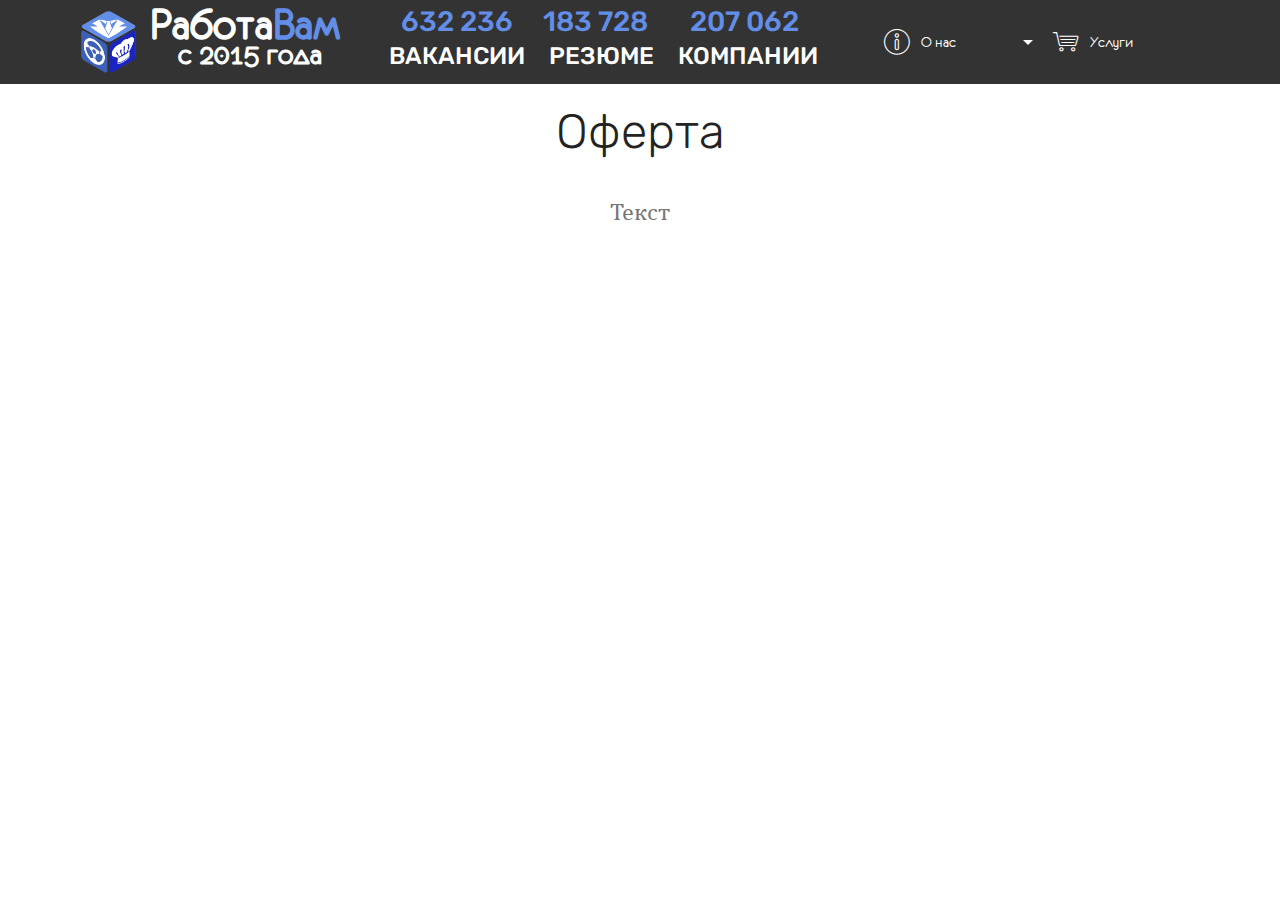
<file: oferta.html>
<!DOCTYPE html>
<html  >
<head>
  <!-- Site made with Mobirise Website Builder v4.12.4, https://mobirise.com -->
  <meta charset="UTF-8">
  <meta http-equiv="X-UA-Compatible" content="IE=edge">
  <meta name="generator" content="Mobirise v4.12.4, mobirise.com">
  <meta name="viewport" content="width=device-width, initial-scale=1, minimum-scale=1">
  <link rel="shortcut icon" href="assets/images/logo-106x116.png" type="image/x-icon">
  <meta name="description" content="РаботаВАМ - Оферта">
  
  
  <title>Оферта</title>
  <link rel="stylesheet" href="assets/web/assets/mobirise-icons/mobirise-icons.css">
  <link rel="stylesheet" href="assets/bootstrap/css/bootstrap.min.css">
  <link rel="stylesheet" href="assets/bootstrap/css/bootstrap-grid.min.css">
  <link rel="stylesheet" href="assets/bootstrap/css/bootstrap-reboot.min.css">
  <link rel="stylesheet" href="assets/tether/tether.min.css">
  <link rel="stylesheet" href="assets/dropdown/css/style.css">
  <link rel="stylesheet" href="assets/theme/css/style.css">
  <link href="assets/fonts/style.css" rel="stylesheet">
  <link rel="preload" as="style" href="assets/mobirise/css/mbr-additional.css"><link rel="stylesheet" href="assets/mobirise/css/mbr-additional.css" type="text/css">
  
  
  
</head>
<body>
  <section class="menu cid-s5RnSGp76f" once="menu" id="menu1-1k">

    

    <nav class="navbar navbar-expand beta-menu navbar-dropdown align-items-center navbar-fixed-top navbar-toggleable-sm">
        <button class="navbar-toggler navbar-toggler-right" type="button" data-toggle="collapse" data-target="#navbarSupportedContent" aria-controls="navbarSupportedContent" aria-expanded="false" aria-label="Toggle navigation">
            <div class="hamburger">
                <span></span>
                <span></span>
                <span></span>
                <span></span>
            </div>
        </button>
        <div class="menu-logo">
            <div class="navbar-brand">
                <span class="navbar-logo">
                    <a href="index.html">
                         <img src="assets/images/logo-106x116.png" alt="Mobirise" title="" style="height: 3.9rem;">
                    </a>
                </span>
                <span class="navbar-caption-wrap"><a class="navbar-caption text-primary display-4" href="index.html">
                  <font color="#ffffff" size="10">Работа</font><font color="#628ee8" size="10">Вам</font>
                  <br>
                  
                  <font size="6">&nbsp; &nbsp; с 2015 года</font></a></span>
                  
                  
                    </div>
                  
        </div>
                 
<div>
<h3>&nbsp; 632 236</h3>
<h4>ВАКАНСИИ</h4>
</div>
<div>
<h3>&nbsp; &nbsp;183 728</h3>
<h4>&nbsp; &nbsp; РЕЗЮМЕ</h4>
</div>
<div>
<h3>&nbsp; &nbsp; &nbsp; 207 062</h3>
<h4>&nbsp; &nbsp; КОМПАНИИ</h4>
</div>
			
        <div class="collapse navbar-collapse" id="navbarSupportedContent">
            <ul class="navbar-nav nav-dropdown nav-right" data-app-modern-menu="true"><li class="nav-item dropdown"><a class="nav-link link text-white dropdown-toggle display-4" href="uslugi.html" data-toggle="dropdown-submenu" aria-expanded="false"><span class="mbri-info mbr-iconfont mbr-iconfont-btn"></span>
                        О нас &nbsp; &nbsp; &nbsp; &nbsp; &nbsp; &nbsp; &nbsp; &nbsp; &nbsp; &nbsp;&nbsp;</a><div class="dropdown-menu"><a class="text-white dropdown-item display-4" href="o-kompaniy.html"><span class="mbri-info mbr-iconfont mbr-iconfont-btn"></span>О компании</a><a class="text-white dropdown-item display-4" href="obrabotka-personalnih-dannih.html">Обработка персональных данных</a><a class="text-white dropdown-item display-4" href="oferta.html">Оферта</a></div></li><li class="nav-item"><a class="nav-link link text-white display-4" href="uslugi.html"><span class="mbri-shopping-cart mbr-iconfont mbr-iconfont-btn"></span>
                        Услуги &nbsp; &nbsp; &nbsp; &nbsp; &nbsp; &nbsp; &nbsp; &nbsp; &nbsp;&nbsp;<br></a></li></ul>
          
         
          
        
          
            
        </div>
    </nav>
</section>

<section class="engine"><a href="https://mobirise.info/c">web builder</a></section><section class="mbr-section content4 cid-s4Zq7UIXfP" id="content4-g">

    

    <div class="container">
        <div class="media-container-row">
            <div class="title col-12 col-md-8">
                <h2 class="align-center pb-3 mbr-fonts-style display-2"><p>
                    <br>Оферта</p></h2>
                <h3 class="mbr-section-subtitle align-center mbr-light mbr-fonts-style display-5">
                    Текст</h3>
                
            </div>
        </div>
    </div>
</section>


  <script src="assets/web/assets/jquery/jquery.min.js"></script>
  <script src="assets/popper/popper.min.js"></script>
  <script src="assets/bootstrap/js/bootstrap.min.js"></script>
  <script src="assets/tether/tether.min.js"></script>
  <script src="assets/smoothscroll/smooth-scroll.js"></script>
  <script src="assets/dropdown/js/nav-dropdown.js"></script>
  <script src="assets/dropdown/js/navbar-dropdown.js"></script>
  <script src="assets/touchswipe/jquery.touch-swipe.min.js"></script>
  <script src="assets/theme/js/script.js"></script>
  
  
</body>
</html>
</file>
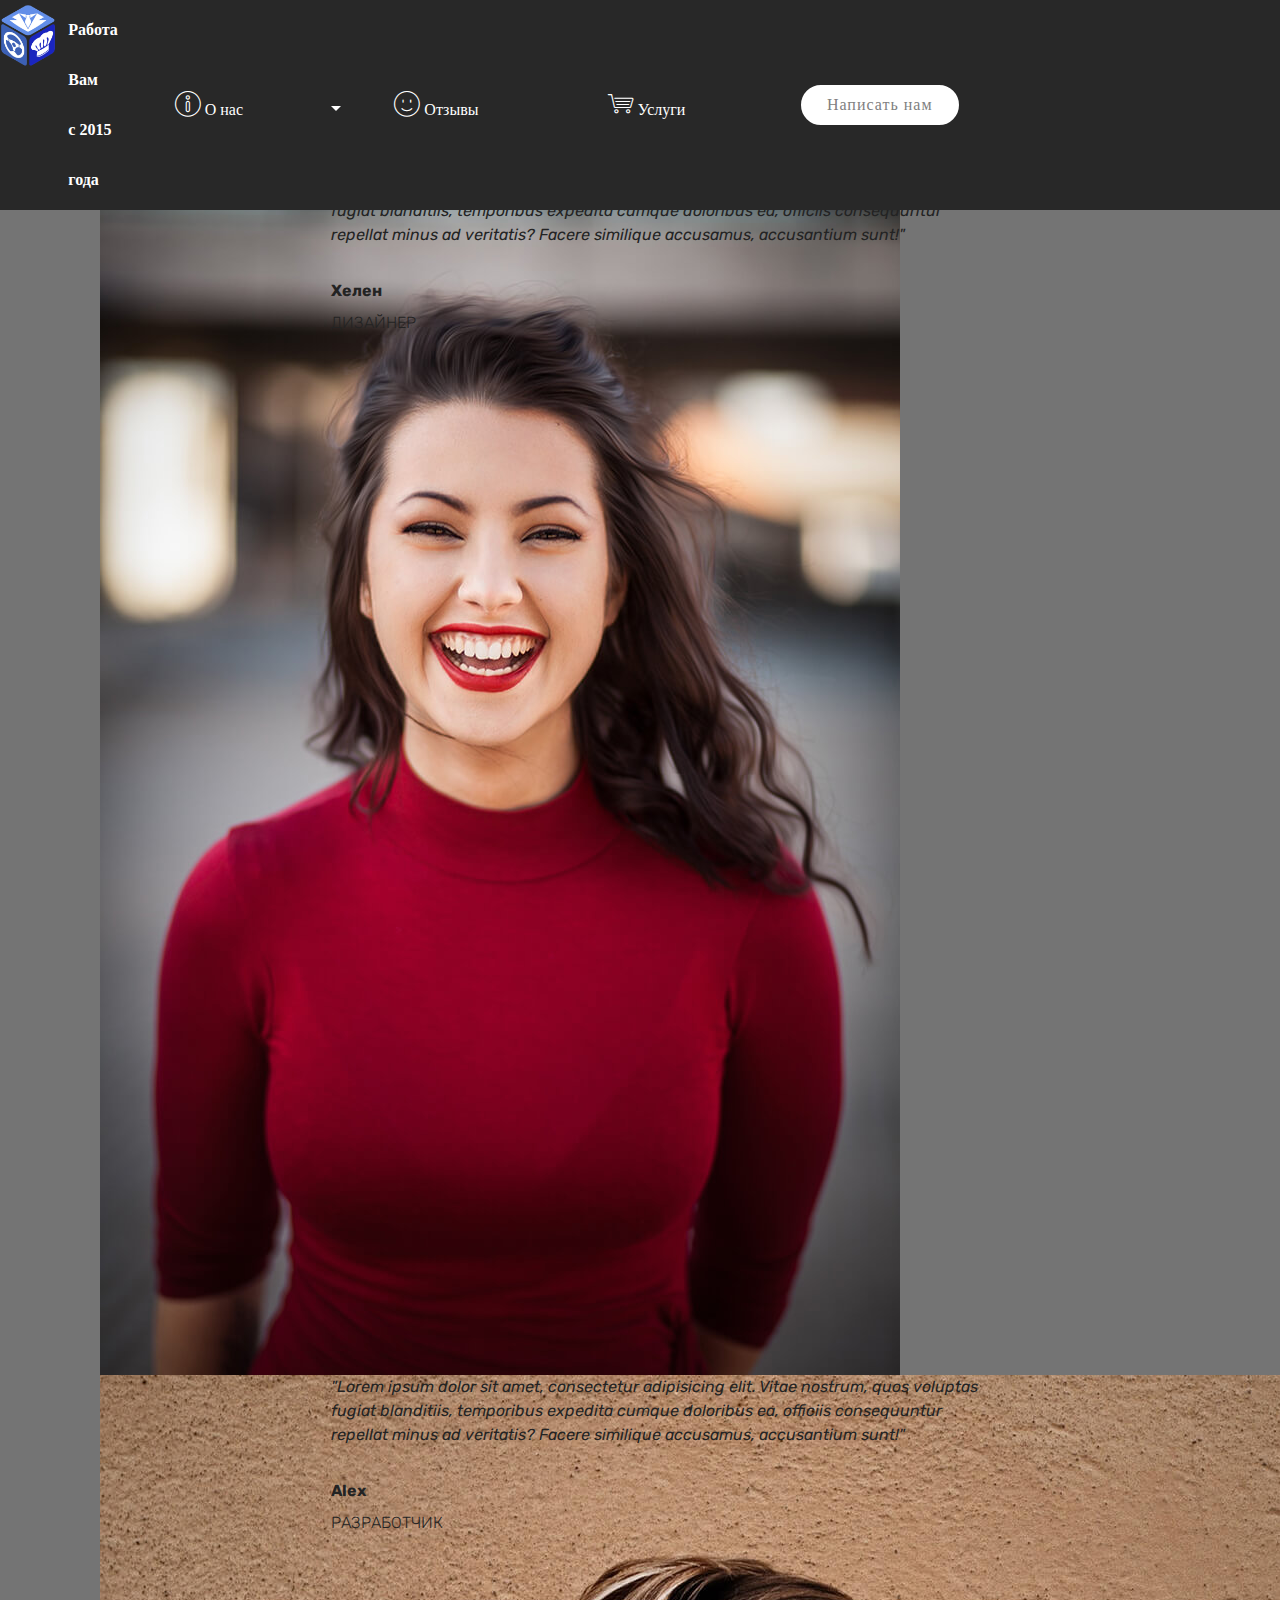
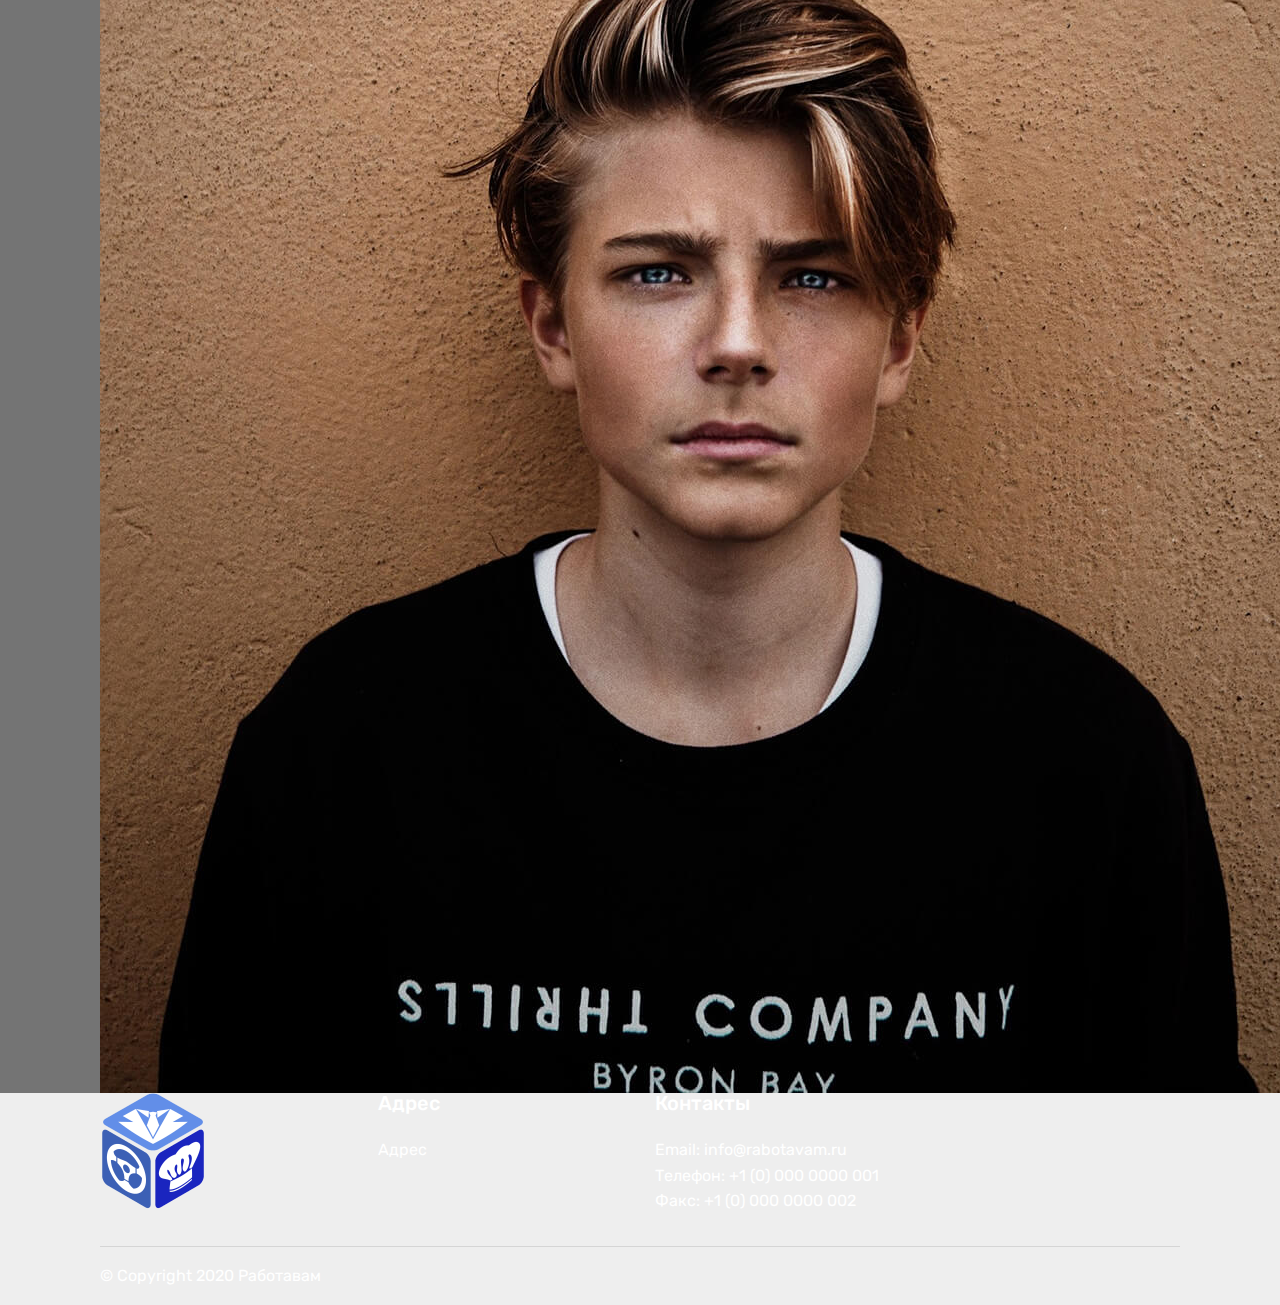
<file: otzivi.html>
<!DOCTYPE html>
<html  >
<head>
  <!-- Site made with Mobirise Website Builder v4.12.4, https://mobirise.com -->
  <meta charset="UTF-8">
  <meta http-equiv="X-UA-Compatible" content="IE=edge">
  <meta name="generator" content="Mobirise v4.12.4, mobirise.com">
  <meta name="viewport" content="width=device-width, initial-scale=1, minimum-scale=1">
  <link rel="shortcut icon" href="assets/images/logo-106x116.png" type="image/x-icon">
  <meta name="description" content="РаботаВАМ - Отзывы">
  
  
  <title>Отзывы</title>
  <link rel="stylesheet" href="assets/web/assets/mobirise-icons/mobirise-icons.css">
  <link rel="stylesheet" href="assets/bootstrap/css/bootstrap.min.css">
  <link rel="stylesheet" href="assets/bootstrap/css/bootstrap-grid.min.css">
  <link rel="stylesheet" href="assets/bootstrap/css/bootstrap-reboot.min.css">
  <link rel="stylesheet" href="assets/tether/tether.min.css">
  <link rel="stylesheet" href="assets/dropdown/css/style.css">
  <link rel="stylesheet" href="assets/socicon/css/styles.css">
  <link rel="stylesheet" href="assets/theme/css/style.css">
  <link rel="preload" as="style" href="assets/mobirise/css/mbr-additional.css"><link rel="stylesheet" href="assets/mobirise/css/mbr-additional.css" type="text/css">
  
  
  
</head>
<body>
  <section class="menu cid-qTkzRZLJNu" once="menu" id="menu1-e">

    

    <nav class="navbar navbar-expand beta-menu navbar-dropdown align-items-center navbar-fixed-top navbar-toggleable-sm">
        <button class="navbar-toggler navbar-toggler-right" type="button" data-toggle="collapse" data-target="#navbarSupportedContent" aria-controls="navbarSupportedContent" aria-expanded="false" aria-label="Toggle navigation">
            <div class="hamburger">
                <span></span>
                <span></span>
                <span></span>
                <span></span>
            </div>
        </button>
        <div class="menu-logo">
            <div class="navbar-brand">
                <span class="navbar-logo">
                    <a href="index.html">
                         <img src="assets/images/logo-106x116.png" alt="Mobirise" title="" style="height: 3.8rem;">
                    </a>
                </span>
                <span class="navbar-caption-wrap"><a class="navbar-caption text-white display-4" href="index.html">
                        Работа Вам<br>с 2015 года</a></span>
            </div>
        </div>
        <div class="collapse navbar-collapse" id="navbarSupportedContent">
            <ul class="navbar-nav nav-dropdown" data-app-modern-menu="true"><li class="nav-item dropdown"><a class="nav-link link text-white dropdown-toggle display-4" href="uslugi.html" data-toggle="dropdown-submenu" aria-expanded="false"><span class="mbri-info mbr-iconfont mbr-iconfont-btn"></span>
                        О нас &nbsp; &nbsp; &nbsp; &nbsp; &nbsp; &nbsp; &nbsp; &nbsp; &nbsp; &nbsp;&nbsp;</a><div class="dropdown-menu"><a class="text-white dropdown-item display-4" href="o-kompaniy.html"><span class="mbri-info mbr-iconfont mbr-iconfont-btn"></span>О компании</a><a class="text-white dropdown-item display-4" href="obrabotka-personalnih-dannih.html">Обработка персональных данных</a><a class="text-white dropdown-item display-4" href="oferta.html">Оферта</a></div></li><li class="nav-item"><a class="nav-link link text-white display-4" href="otzivi.html"><span class="mbri-smile-face mbr-iconfont mbr-iconfont-btn"></span>
                        Отзывы &nbsp; &nbsp; &nbsp; &nbsp; &nbsp; &nbsp; &nbsp; &nbsp; &nbsp;&nbsp;</a></li><li class="nav-item"><a class="nav-link link text-white display-4" href="uslugi.html"><span class="mbri-shopping-cart mbr-iconfont mbr-iconfont-btn"></span>
                        Услуги &nbsp; &nbsp; &nbsp; &nbsp; &nbsp; &nbsp; &nbsp; &nbsp; &nbsp;&nbsp;</a></li></ul>
            <div class="navbar-buttons mbr-section-btn"><a class="btn btn-sm btn-primary display-4" href="mailto:info@rabotavam.ru">Написать нам</a></div>
        </div>
    </nav>
</section>

<section class="engine"><a href="https://mobirise.info/z">best website templates</a></section><section class="testimonials4 cid-s4ZqmNZNUv" id="testimonials4-h">

  

  <div class="mbr-overlay" style="opacity: 0.6; background-color: rgb(35, 35, 35);">
  </div>
  <div class="container">
    <h2 class="pb-3 mbr-fonts-style mbr-white align-center display-2">
        <br>ОТЗЫВЫ НАШИХ КЛИЕНТОВ</h2>
    <h3 class="mbr-section-subtitle mbr-light pb-3 mbr-fonts-style mbr-white align-center display-5">
        Текст</h3>
    <div class="col-md-10 testimonials-container"> 
      

      
    <div class="testimonials-item">
        <div class="user row">
          <div class="col-lg-3 col-md-4">
            <div class="user_image">
              <img src="assets/images/face2.jpg">
            </div>
          </div>
          <div class="testimonials-caption col-lg-9 col-md-8">
            <div class="user_text ">
              <p class="mbr-fonts-style  display-7">
                 <em>"Lorem ipsum dolor sit amet, consectetur adipisicing elit. Vitae nostrum, quos voluptas fugiat blanditiis, temporibus expedita cumque doloribus ea, officiis consequuntur repellat minus ad veritatis? Facere similique accusamus, accusantium sunt!"</em>
              </p>
            </div>
            <div class="user_name mbr-bold mbr-fonts-style align-left pt-3 display-7">
                 Хелен
            </div>
            <div class="user_desk mbr-light mbr-fonts-style align-left pt-2 display-7">
                 ДИЗАЙНЕР
            </div>
          </div>
        </div>
      </div><div class="testimonials-item">
        <div class="user row">
          <div class="col-lg-3 col-md-4">
            <div class="user_image">
              <img src="assets/images/face1.jpg">
            </div>
          </div>
          <div class="testimonials-caption col-lg-9 col-md-8">
            <div class="user_text">
              <p class="mbr-fonts-style  display-7">
                 <em>"Lorem ipsum dolor sit amet, consectetur adipisicing elit. Vitae nostrum, quos voluptas fugiat blanditiis, temporibus expedita cumque doloribus ea, officiis consequuntur repellat minus ad veritatis? Facere similique accusamus, accusantium sunt!"</em>
              </p>
            </div>
            <div class="user_name mbr-bold mbr-fonts-style align-left pt-3 display-7">
                 Alex
            </div>
            <div class="user_desk mbr-light mbr-fonts-style align-left pt-2 display-7">
                 РАЗРАБОТЧИК
            </div>
          </div>
        </div>
      </div></div>
  </div>
</section>

<section class="cid-s4ZqAfI0e5" id="footer1-i">

    

    

    <div class="container">
        <div class="media-container-row content text-white">
            <div class="col-12 col-md-3">
                <div class="media-wrap">
                    <a href="https://mobirise.com/">
                        <img src="assets/images/logo-106x116.png" alt="Mobirise" title="">
                    </a>
                </div>
            </div>
            <div class="col-12 col-md-3 mbr-fonts-style display-7">
                <h5 class="pb-3">
                    Адрес</h5>
                <p class="mbr-text">
                    Адрес &nbsp; &nbsp; &nbsp; &nbsp; &nbsp; &nbsp; &nbsp; &nbsp; &nbsp; &nbsp;<br><br></p>
            </div>
            <div class="col-12 col-md-3 mbr-fonts-style display-7">
                <h5 class="pb-3">
                    Контакты</h5>
                <p class="mbr-text">
                    Email: info@rabotavam.ru&nbsp;<br>Телефон: +1 (0) 000 0000 001
                    <br>Факс: +1 (0) 000 0000 002
                </p>
            </div>
            <div class="col-12 col-md-3 mbr-fonts-style display-7">
                <h5 class="pb-3">&nbsp;&nbsp;</h5>
                <p class="mbr-text">&nbsp;</p>
            </div>
        </div>
        <div class="footer-lower">
            <div class="media-container-row">
                <div class="col-sm-12">
                    <hr>
                </div>
            </div>
            <div class="media-container-row mbr-white">
                <div class="col-sm-6 copyright">
                    <p class="mbr-text mbr-fonts-style display-7">
                        © Copyright 2020 Работавам</p>
                </div>
                <div class="col-md-6">
                    
                </div>
            </div>
        </div>
    </div>
</section>


  <script src="assets/web/assets/jquery/jquery.min.js"></script>
  <script src="assets/popper/popper.min.js"></script>
  <script src="assets/bootstrap/js/bootstrap.min.js"></script>
  <script src="assets/tether/tether.min.js"></script>
  <script src="assets/smoothscroll/smooth-scroll.js"></script>
  <script src="assets/dropdown/js/nav-dropdown.js"></script>
  <script src="assets/dropdown/js/navbar-dropdown.js"></script>
  <script src="assets/touchswipe/jquery.touch-swipe.min.js"></script>
  <script src="assets/theme/js/script.js"></script>
  
  
</body>
</html>
</file>
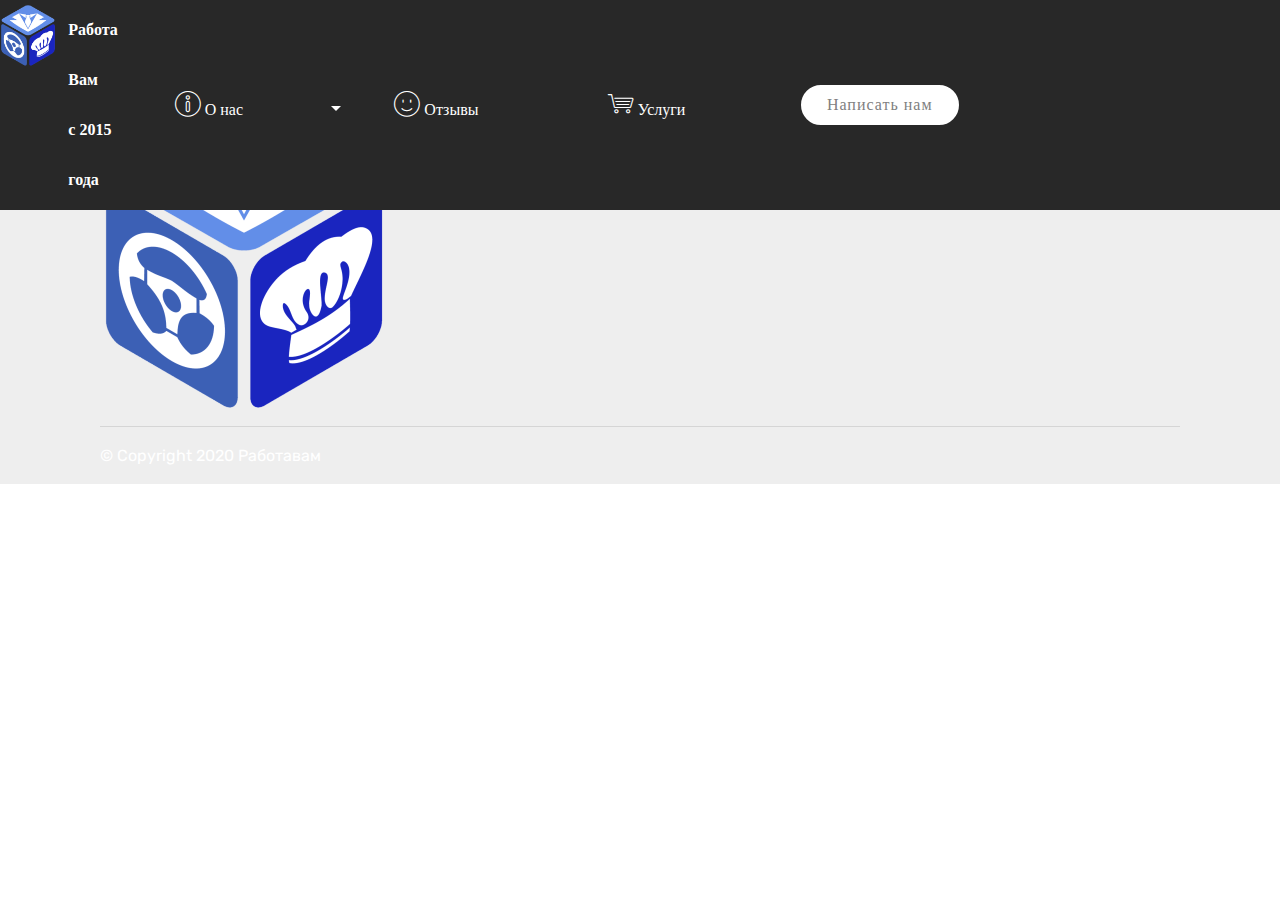
<file: uslugi.html>
<!DOCTYPE html>
<html  >
<head>
  <!-- Site made with Mobirise Website Builder v4.12.4, https://mobirise.com -->
  <meta charset="UTF-8">
  <meta http-equiv="X-UA-Compatible" content="IE=edge">
  <meta name="generator" content="Mobirise v4.12.4, mobirise.com">
  <meta name="viewport" content="width=device-width, initial-scale=1, minimum-scale=1">
  <link rel="shortcut icon" href="assets/images/logo-106x116.png" type="image/x-icon">
  <meta name="description" content="РаботаВАМ - Услуги">
  
  
  <title>Услуги</title>
  <link rel="stylesheet" href="assets/web/assets/mobirise-icons/mobirise-icons.css">
  <link rel="stylesheet" href="assets/bootstrap/css/bootstrap.min.css">
  <link rel="stylesheet" href="assets/bootstrap/css/bootstrap-grid.min.css">
  <link rel="stylesheet" href="assets/bootstrap/css/bootstrap-reboot.min.css">
  <link rel="stylesheet" href="assets/socicon/css/styles.css">
  <link rel="stylesheet" href="assets/tether/tether.min.css">
  <link rel="stylesheet" href="assets/dropdown/css/style.css">
  <link rel="stylesheet" href="assets/theme/css/style.css">
  <link rel="preload" as="style" href="assets/mobirise/css/mbr-additional.css"><link rel="stylesheet" href="assets/mobirise/css/mbr-additional.css" type="text/css">
  
  
  
</head>
<body>
  <section class="menu cid-qTkzRZLJNu" once="menu" id="menu1-f">

    

    <nav class="navbar navbar-expand beta-menu navbar-dropdown align-items-center navbar-fixed-top navbar-toggleable-sm">
        <button class="navbar-toggler navbar-toggler-right" type="button" data-toggle="collapse" data-target="#navbarSupportedContent" aria-controls="navbarSupportedContent" aria-expanded="false" aria-label="Toggle navigation">
            <div class="hamburger">
                <span></span>
                <span></span>
                <span></span>
                <span></span>
            </div>
        </button>
        <div class="menu-logo">
            <div class="navbar-brand">
                <span class="navbar-logo">
                    <a href="index.html">
                         <img src="assets/images/logo-106x116.png" alt="Mobirise" title="" style="height: 3.8rem;">
                    </a>
                </span>
                <span class="navbar-caption-wrap"><a class="navbar-caption text-white display-4" href="index.html">
                        Работа Вам<br>с 2015 года</a></span>
            </div>
        </div>
        <div class="collapse navbar-collapse" id="navbarSupportedContent">
            <ul class="navbar-nav nav-dropdown" data-app-modern-menu="true"><li class="nav-item dropdown"><a class="nav-link link text-white dropdown-toggle display-4" href="uslugi.html" data-toggle="dropdown-submenu" aria-expanded="false"><span class="mbri-info mbr-iconfont mbr-iconfont-btn"></span>
                        О нас &nbsp; &nbsp; &nbsp; &nbsp; &nbsp; &nbsp; &nbsp; &nbsp; &nbsp; &nbsp;&nbsp;</a><div class="dropdown-menu"><a class="text-white dropdown-item display-4" href="o-kompaniy.html"><span class="mbri-info mbr-iconfont mbr-iconfont-btn"></span>О компании</a><a class="text-white dropdown-item display-4" href="obrabotka-personalnih-dannih.html">Обработка персональных данных</a><a class="text-white dropdown-item display-4" href="oferta.html">Оферта</a></div></li><li class="nav-item"><a class="nav-link link text-white display-4" href="otzivi.html"><span class="mbri-smile-face mbr-iconfont mbr-iconfont-btn"></span>
                        Отзывы &nbsp; &nbsp; &nbsp; &nbsp; &nbsp; &nbsp; &nbsp; &nbsp; &nbsp;&nbsp;</a></li><li class="nav-item"><a class="nav-link link text-white display-4" href="uslugi.html"><span class="mbri-shopping-cart mbr-iconfont mbr-iconfont-btn"></span>
                        Услуги &nbsp; &nbsp; &nbsp; &nbsp; &nbsp; &nbsp; &nbsp; &nbsp; &nbsp;&nbsp;</a></li></ul>
            <div class="navbar-buttons mbr-section-btn"><a class="btn btn-sm btn-primary display-4" href="mailto:info@rabotavam.ru">Написать нам</a></div>
        </div>
    </nav>
</section>

<section class="engine"><a href="https://mobirise.info/n">free simple web templates</a></section><section class="features8 cid-s4ZqR4bmwe mbr-parallax-background" id="features8-j">

    

    <div class="mbr-overlay" style="opacity: 0.2; background-color: rgb(35, 35, 35);">
    </div>

    <div class="container">
        <div class="media-container-row">

            <div class="card  col-12 col-md-6 col-lg-4">
                <div class="card-img">
                    <span class="mbr-iconfont mbri-growing-chart"></span>
                </div>
                <div class="card-box align-center">
                    <h4 class="card-title mbr-fonts-style display-7">Текст</h4>
                    <p class="mbr-text mbr-fonts-style display-7">
                       Текст</p>
                    
                </div>
            </div>

            <div class="card  col-12 col-md-6 col-lg-4">
                <div class="card-img">
                    <span class="mbr-iconfont mbri-success"></span>
                </div>
                <div class="card-box align-center">
                    <h4 class="card-title mbr-fonts-style display-7">
                        Текст</h4>
                    <p class="mbr-text mbr-fonts-style display-7">
                       Текст</p>
                    
                </div>
            </div>

            <div class="card  col-12 col-md-6 col-lg-4">
                <div class="card-img">
                    <span class="mbr-iconfont mbri-speed"></span>
                </div>
                <div class="card-box align-center">
                    <h4 class="card-title mbr-fonts-style display-7">
                        Текст</h4>
                    <p class="mbr-text mbr-fonts-style display-7">
                       Текст</p>
                    
                </div>
            </div>

            
        </div>
    </div>
</section>

<section class="cid-s4ZrntOsUX" id="footer1-k">

    

    

    <div class="container">
        <div class="media-container-row content text-white">
            <div class="col-12 col-md-3">
                <div class="media-wrap">
                    <a href="https://mobirise.com/">
                        <img src="assets/images/logo-288x316.png" alt="Mobirise" title="">
                    </a>
                </div>
            </div>
            <div class="col-12 col-md-3 mbr-fonts-style display-7">
                <h5 class="pb-3">
                    Адрес</h5>
                <p class="mbr-text">
                    Адрес &nbsp; &nbsp; &nbsp; &nbsp; &nbsp; &nbsp; &nbsp; &nbsp; &nbsp; &nbsp;<br><br></p>
            </div>
            <div class="col-12 col-md-3 mbr-fonts-style display-7">
                <h5 class="pb-3">
                    Контакты</h5>
                <p class="mbr-text">
                    Email: info@rabotavam.ru&nbsp;<br>Телефон: +1 (0) 000 0000 001
                    <br>Факс: +1 (0) 000 0000 002
                </p>
            </div>
            <div class="col-12 col-md-3 mbr-fonts-style display-7">
                <h5 class="pb-3">&nbsp;&nbsp;</h5>
                <p class="mbr-text">&nbsp;</p>
            </div>
        </div>
        <div class="footer-lower">
            <div class="media-container-row">
                <div class="col-sm-12">
                    <hr>
                </div>
            </div>
            <div class="media-container-row mbr-white">
                <div class="col-sm-6 copyright">
                    <p class="mbr-text mbr-fonts-style display-7">
                        © Copyright 2020 Работавам</p>
                </div>
                <div class="col-md-6">
                    
                </div>
            </div>
        </div>
    </div>
</section>


  <script src="assets/web/assets/jquery/jquery.min.js"></script>
  <script src="assets/popper/popper.min.js"></script>
  <script src="assets/bootstrap/js/bootstrap.min.js"></script>
  <script src="assets/tether/tether.min.js"></script>
  <script src="assets/dropdown/js/nav-dropdown.js"></script>
  <script src="assets/dropdown/js/navbar-dropdown.js"></script>
  <script src="assets/touchswipe/jquery.touch-swipe.min.js"></script>
  <script src="assets/parallax/jarallax.min.js"></script>
  <script src="assets/smoothscroll/smooth-scroll.js"></script>
  <script src="assets/theme/js/script.js"></script>
  
  
</body>
</html>
</file>
<file: assets/web/assets/mobirise-icons-bold/mobirise-icons-bold.css>
@font-face {
  font-family: 'mobirise-icons-bold';
  font-display: swap;
  src:  url('mobirise-icons-bold.eot?m1l4yr');
  src:  url('mobirise-icons-bold.eot?m1l4yr#iefix') format('embedded-opentype'),
    url('mobirise-icons-bold.ttf?m1l4yr') format('truetype'),
    url('mobirise-icons-bold.woff?m1l4yr') format('woff'),
    url('mobirise-icons-bold.svg?m1l4yr#mobirise-icons-bold') format('svg');
  font-weight: normal;
  font-style: normal;
}

[class^="mbrib-"], [class*="mbrib-"] {
  /* use !important to prevent issues with browser extensions that change fonts */
  font-family: 'mobirise-icons-bold' !important;
  speak: none;
  font-style: normal;
  font-weight: normal;
  font-variant: normal;
  text-transform: none;
  line-height: 1;

  /* Better Font Rendering =========== */
  -webkit-font-smoothing: antialiased;
  -moz-osx-font-smoothing: grayscale;
}

.mbrib-add-submenu:before {
  content: "\e900";
}
.mbrib-alert:before {
  content: "\e901";
}
.mbrib-align-center:before {
  content: "\e902";
}
.mbrib-align-justify:before {
  content: "\e903";
}
.mbrib-align-left:before {
  content: "\e904";
}
.mbrib-align-right:before {
  content: "\e905";
}
.mbrib-android:before {
  content: "\e906";
}
.mbrib-apple:before {
  content: "\e907";
}
.mbrib-arrow-down:before {
  content: "\e908";
}
.mbrib-arrow-next:before {
  content: "\e909";
}
.mbrib-arrow-prev:before {
  content: "\e90a";
}
.mbrib-arrow-up:before {
  content: "\e90b";
}
.mbrib-bold:before {
  content: "\e90c";
}
.mbrib-bookmark:before {
  content: "\e90d";
}
.mbrib-bootstrap:before {
  content: "\e90e";
}
.mbrib-briefcase:before {
  content: "\e90f";
}
.mbrib-browse:before {
  content: "\e910";
}
.mbrib-bulleted-list:before {
  content: "\e911";
}
.mbrib-calendar:before {
  content: "\e912";
}
.mbrib-camera:before {
  content: "\e913";
}
.mbrib-cart-add:before {
  content: "\e914";
}
.mbrib-cart-full:before {
  content: "\e915";
}
.mbrib-cash:before {
  content: "\e916";
}
.mbrib-change-style:before {
  content: "\e917";
}
.mbrib-chat:before {
  content: "\e918";
}
.mbrib-clock:before {
  content: "\e919";
}
.mbrib-close:before {
  content: "\e91a";
}
.mbrib-cloud:before {
  content: "\e91b";
}
.mbrib-code:before {
  content: "\e91c";
}
.mbrib-contact-form:before {
  content: "\e91d";
}
.mbrib-credit-card:before {
  content: "\e91e";
}
.mbrib-cursor-click:before {
  content: "\e91f";
}
.mbrib-cust-feedback:before {
  content: "\e920";
}
.mbrib-database:before {
  content: "\e921";
}
.mbrib-delivery:before {
  content: "\e922";
}
.mbrib-desktop:before {
  content: "\e923";
}
.mbrib-devices:before {
  content: "\e924";
}
.mbrib-down:before {
  content: "\e925";
}
.mbrib-download:before {
  content: "\e926";
}
.mbrib-drag-n-drop:before {
  content: "\e927";
}
.mbrib-drag-n-drop2:before {
  content: "\e928";
}
.mbrib-edit:before {
  content: "\e929";
}
.mbrib-edit2:before {
  content: "\e92a";
}
.mbrib-error:before {
  content: "\e92b";
}
.mbrib-extension:before {
  content: "\e92c";
}
.mbrib-features:before {
  content: "\e92d";
}
.mbrib-file:before {
  content: "\e92e";
}
.mbrib-flag:before {
  content: "\e92f";
}
.mbrib-folder:before {
  content: "\e930";
}
.mbrib-gift:before {
  content: "\e931";
}
.mbrib-github:before {
  content: "\e932";
}
.mbrib-globe-2:before {
  content: "\e933";
}
.mbrib-globe:before {
  content: "\e934";
}
.mbrib-growing-chart:before {
  content: "\e935";
}
.mbrib-hearth:before {
  content: "\e936";
}
.mbrib-help:before {
  content: "\e937";
}
.mbrib-home:before {
  content: "\e938";
}
.mbrib-hot-cup:before {
  content: "\e939";
}
.mbrib-idea:before {
  content: "\e93a";
}
.mbrib-image-gallery:before {
  content: "\e93b";
}
.mbrib-image-slider:before {
  content: "\e93c";
}
.mbrib-info:before {
  content: "\e93d";
}
.mbrib-italic:before {
  content: "\e93e";
}
.mbrib-key:before {
  content: "\e93f";
}
.mbrib-laptop:before {
  content: "\e940";
}
.mbrib-layers:before {
  content: "\e941";
}
.mbrib-left-right:before {
  content: "\e942";
}
.mbrib-left:before {
  content: "\e943";
}
.mbrib-letter:before {
  content: "\e944";
}
.mbrib-like:before {
  content: "\e945";
}
.mbrib-link:before {
  content: "\e946";
}
.mbrib-lock:before {
  content: "\e947";
}
.mbrib-login:before {
  content: "\e948";
}
.mbrib-logout:before {
  content: "\e949";
}
.mbrib-magic-stick:before {
  content: "\e94a";
}
.mbrib-map-pin:before {
  content: "\e94b";
}
.mbrib-menu:before {
  content: "\e94c";
}
.mbrib-mobile:before {
  content: "\e94d";
}
.mbrib-mobile2:before {
  content: "\e94e";
}
.mbrib-mobirise:before {
  content: "\e94f";
}
.mbrib-more-horizontal:before {
  content: "\e950";
}
.mbrib-more-vertical:before {
  content: "\e951";
}
.mbrib-music:before {
  content: "\e952";
}
.mbrib-new-file:before {
  content: "\e953";
}
.mbrib-numbered-list:before {
  content: "\e954";
}
.mbrib-opened-folder:before {
  content: "\e955";
}
.mbrib-pages:before {
  content: "\e956";
}
.mbrib-paper-plane:before {
  content: "\e957";
}
.mbrib-paperclip:before {
  content: "\e958";
}
.mbrib-photo:before {
  content: "\e959";
}
.mbrib-photos:before {
  content: "\e95a";
}
.mbrib-pin:before {
  content: "\e95b";
}
.mbrib-play:before {
  content: "\e95c";
}
.mbrib-plus:before {
  content: "\e95d";
}
.mbrib-preview:before {
  content: "\e95e";
}
.mbrib-print:before {
  content: "\e95f";
}
.mbrib-protect:before {
  content: "\e960";
}
.mbrib-question:before {
  content: "\e961";
}
.mbrib-quote-left:before {
  content: "\e962";
}
.mbrib-quote-right:before {
  content: "\e963";
}
.mbrib-redo:before {
  content: "\e964";
}
.mbrib-refresh:before {
  content: "\e965";
}
.mbrib-responsive:before {
  content: "\e966";
}
.mbrib-right:before {
  content: "\e967";
}
.mbrib-rocket:before {
  content: "\e968";
}
.mbrib-sad-face:before {
  content: "\e969";
}
.mbrib-sale:before {
  content: "\e96a";
}
.mbrib-save:before {
  content: "\e96b";
}
.mbrib-search:before {
  content: "\e96c";
}
.mbrib-setting:before {
  content: "\e96d";
}
.mbrib-setting2:before {
  content: "\e96e";
}
.mbrib-setting3:before {
  content: "\e96f";
}
.mbrib-share:before {
  content: "\e970";
}
.mbrib-shopping-bag:before {
  content: "\e971";
}
.mbrib-shopping-basket:before {
  content: "\e972";
}
.mbrib-shopping-cart:before {
  content: "\e973";
}
.mbrib-sites:before {
  content: "\e974";
}
.mbrib-smile-face:before {
  content: "\e975";
}
.mbrib-speed:before {
  content: "\e976";
}
.mbrib-star:before {
  content: "\e977";
}
.mbrib-success:before {
  content: "\e978";
}
.mbrib-sun:before {
  content: "\e979";
}
.mbrib-sun2:before {
  content: "\e97a";
}
.mbrib-tablet-vertical:before {
  content: "\e97b";
}
.mbrib-tablet:before {
  content: "\e97c";
}
.mbrib-target:before {
  content: "\e97d";
}
.mbrib-timer:before {
  content: "\e97e";
}
.mbrib-to-ftp:before {
  content: "\e97f";
}
.mbrib-to-local-drive:before {
  content: "\e980";
}
.mbrib-touch-swipe:before {
  content: "\e981";
}
.mbrib-touch:before {
  content: "\e982";
}
.mbrib-trash:before {
  content: "\e983";
}
.mbrib-underline:before {
  content: "\e984";
}
.mbrib-undo:before {
  content: "\e985";
}
.mbrib-unlink:before {
  content: "\e986";
}
.mbrib-unlock:before {
  content: "\e987";
}
.mbrib-up-down:before {
  content: "\e988";
}
.mbrib-up:before {
  content: "\e989";
}
.mbrib-update:before {
  content: "\e98a";
}
.mbrib-upload:before {
  content: "\e98b";
}
.mbrib-user:before {
  content: "\e98c";
}
.mbrib-user2:before {
  content: "\e98d";
}
.mbrib-users:before {
  content: "\e98e";
}
.mbrib-video-play:before {
  content: "\e98f";
}
.mbrib-video:before {
  content: "\e990";
}
.mbrib-watch:before {
  content: "\e991";
}
.mbrib-website-theme:before {
  content: "\e992";
}
.mbrib-wifi:before {
  content: "\e993";
}
.mbrib-windows:before {
  content: "\e994";
}
.mbrib-zoom-out:before {
  content: "\e995";
}
</file>
<file: assets/web/assets/mobirise-icons/mobirise-icons.css>
@font-face {
  font-family: 'MobiriseIcons';
  src:  url('mobirise-icons.eot?spat4u');
  src:  url('mobirise-icons.eot?spat4u#iefix') format('embedded-opentype'),
    url('mobirise-icons.ttf?spat4u') format('truetype'),
    url('mobirise-icons.woff?spat4u') format('woff'),
    url('mobirise-icons.svg?spat4u#MobiriseIcons') format('svg');
  font-weight: normal;
  font-style: normal;
  font-display: swap;
}

[class^="mbri-"], [class*=" mbri-"] {
  /* use !important to prevent issues with browser extensions that change fonts */
  font-family: MobiriseIcons !important;
  speak: none;
  font-style: normal;
  font-weight: normal;
  font-variant: normal;
  text-transform: none;
  line-height: 1;

  /* Better Font Rendering =========== */
  -webkit-font-smoothing: antialiased;
  -moz-osx-font-smoothing: grayscale;
}

.mbri-add-submenu:before {
  content: "\e900";
}
.mbri-alert:before {
  content: "\e901";
}
.mbri-align-center:before {
  content: "\e902";
}
.mbri-align-justify:before {
  content: "\e903";
}
.mbri-align-left:before {
  content: "\e904";
}
.mbri-align-right:before {
  content: "\e905";
}
.mbri-android:before {
  content: "\e906";
}
.mbri-apple:before {
  content: "\e907";
}
.mbri-arrow-down:before {
  content: "\e908";
}
.mbri-arrow-next:before {
  content: "\e909";
}
.mbri-arrow-prev:before {
  content: "\e90a";
}
.mbri-arrow-up:before {
  content: "\e90b";
}
.mbri-bold:before {
  content: "\e90c";
}
.mbri-bookmark:before {
  content: "\e90d";
}
.mbri-bootstrap:before {
  content: "\e90e";
}
.mbri-briefcase:before {
  content: "\e90f";
}
.mbri-browse:before {
  content: "\e910";
}
.mbri-bulleted-list:before {
  content: "\e911";
}
.mbri-calendar:before {
  content: "\e912";
}
.mbri-camera:before {
  content: "\e913";
}
.mbri-cart-add:before {
  content: "\e914";
}
.mbri-cart-full:before {
  content: "\e915";
}
.mbri-cash:before {
  content: "\e916";
}
.mbri-change-style:before {
  content: "\e917";
}
.mbri-chat:before {
  content: "\e918";
}
.mbri-clock:before {
  content: "\e919";
}
.mbri-close:before {
  content: "\e91a";
}
.mbri-cloud:before {
  content: "\e91b";
}
.mbri-code:before {
  content: "\e91c";
}
.mbri-contact-form:before {
  content: "\e91d";
}
.mbri-credit-card:before {
  content: "\e91e";
}
.mbri-cursor-click:before {
  content: "\e91f";
}
.mbri-cust-feedback:before {
  content: "\e920";
}
.mbri-database:before {
  content: "\e921";
}
.mbri-delivery:before {
  content: "\e922";
}
.mbri-desktop:before {
  content: "\e923";
}
.mbri-devices:before {
  content: "\e924";
}
.mbri-down:before {
  content: "\e925";
}
.mbri-download:before {
  content: "\e989";
}
.mbri-drag-n-drop:before {
  content: "\e927";
}
.mbri-drag-n-drop2:before {
  content: "\e928";
}
.mbri-edit:before {
  content: "\e929";
}
.mbri-edit2:before {
  content: "\e92a";
}
.mbri-error:before {
  content: "\e92b";
}
.mbri-extension:before {
  content: "\e92c";
}
.mbri-features:before {
  content: "\e92d";
}
.mbri-file:before {
  content: "\e92e";
}
.mbri-flag:before {
  content: "\e92f";
}
.mbri-folder:before {
  content: "\e930";
}
.mbri-gift:before {
  content: "\e931";
}
.mbri-github:before {
  content: "\e932";
}
.mbri-globe:before {
  content: "\e933";
}
.mbri-globe-2:before {
  content: "\e934";
}
.mbri-growing-chart:before {
  content: "\e935";
}
.mbri-hearth:before {
  content: "\e936";
}
.mbri-help:before {
  content: "\e937";
}
.mbri-home:before {
  content: "\e938";
}
.mbri-hot-cup:before {
  content: "\e939";
}
.mbri-idea:before {
  content: "\e93a";
}
.mbri-image-gallery:before {
  content: "\e93b";
}
.mbri-image-slider:before {
  content: "\e93c";
}
.mbri-info:before {
  content: "\e93d";
}
.mbri-italic:before {
  content: "\e93e";
}
.mbri-key:before {
  content: "\e93f";
}
.mbri-laptop:before {
  content: "\e940";
}
.mbri-layers:before {
  content: "\e941";
}
.mbri-left-right:before {
  content: "\e942";
}
.mbri-left:before {
  content: "\e943";
}
.mbri-letter:before {
  content: "\e944";
}
.mbri-like:before {
  content: "\e945";
}
.mbri-link:before {
  content: "\e946";
}
.mbri-lock:before {
  content: "\e947";
}
.mbri-login:before {
  content: "\e948";
}
.mbri-logout:before {
  content: "\e949";
}
.mbri-magic-stick:before {
  content: "\e94a";
}
.mbri-map-pin:before {
  content: "\e94b";
}
.mbri-menu:before {
  content: "\e94c";
}
.mbri-mobile:before {
  content: "\e94d";
}
.mbri-mobile2:before {
  content: "\e94e";
}
.mbri-mobirise:before {
  content: "\e94f";
}
.mbri-more-horizontal:before {
  content: "\e950";
}
.mbri-more-vertical:before {
  content: "\e951";
}
.mbri-music:before {
  content: "\e952";
}
.mbri-new-file:before {
  content: "\e953";
}
.mbri-numbered-list:before {
  content: "\e954";
}
.mbri-opened-folder:before {
  content: "\e955";
}
.mbri-pages:before {
  content: "\e956";
}
.mbri-paper-plane:before {
  content: "\e957";
}
.mbri-paperclip:before {
  content: "\e958";
}
.mbri-photo:before {
  content: "\e959";
}
.mbri-photos:before {
  content: "\e95a";
}
.mbri-pin:before {
  content: "\e95b";
}
.mbri-play:before {
  content: "\e95c";
}
.mbri-plus:before {
  content: "\e95d";
}
.mbri-preview:before {
  content: "\e95e";
}
.mbri-print:before {
  content: "\e95f";
}
.mbri-protect:before {
  content: "\e960";
}
.mbri-question:before {
  content: "\e961";
}
.mbri-quote-left:before {
  content: "\e962";
}
.mbri-quote-right:before {
  content: "\e963";
}
.mbri-refresh:before {
  content: "\e964";
}
.mbri-responsive:before {
  content: "\e965";
}
.mbri-right:before {
  content: "\e966";
}
.mbri-rocket:before {
  content: "\e967";
}
.mbri-sad-face:before {
  content: "\e968";
}
.mbri-sale:before {
  content: "\e969";
}
.mbri-save:before {
  content: "\e96a";
}
.mbri-search:before {
  content: "\e96b";
}
.mbri-setting:before {
  content: "\e96c";
}
.mbri-setting2:before {
  content: "\e96d";
}
.mbri-setting3:before {
  content: "\e96e";
}
.mbri-share:before {
  content: "\e96f";
}
.mbri-shopping-bag:before {
  content: "\e970";
}
.mbri-shopping-basket:before {
  content: "\e971";
}
.mbri-shopping-cart:before {
  content: "\e972";
}
.mbri-sites:before {
  content: "\e973";
}
.mbri-smile-face:before {
  content: "\e974";
}
.mbri-speed:before {
  content: "\e975";
}
.mbri-star:before {
  content: "\e976";
}
.mbri-success:before {
  content: "\e977";
}
.mbri-sun:before {
  content: "\e978";
}
.mbri-sun2:before {
  content: "\e979";
}
.mbri-tablet:before {
  content: "\e97a";
}
.mbri-tablet-vertical:before {
  content: "\e97b";
}
.mbri-target:before {
  content: "\e97c";
}
.mbri-timer:before {
  content: "\e97d";
}
.mbri-to-ftp:before {
  content: "\e97e";
}
.mbri-to-local-drive:before {
  content: "\e97f";
}
.mbri-touch-swipe:before {
  content: "\e980";
}
.mbri-touch:before {
  content: "\e981";
}
.mbri-trash:before {
  content: "\e982";
}
.mbri-underline:before {
  content: "\e983";
}
.mbri-unlink:before {
  content: "\e984";
}
.mbri-unlock:before {
  content: "\e985";
}
.mbri-up-down:before {
  content: "\e986";
}
.mbri-up:before {
  content: "\e987";
}
.mbri-update:before {
  content: "\e988";
}
.mbri-upload:before {
 content: "\e926"; 
}
.mbri-user:before {
  content: "\e98a";
}
.mbri-user2:before {
  content: "\e98b";
}
.mbri-users:before {
  content: "\e98c";
}
.mbri-video:before {
  content: "\e98d";
}
.mbri-video-play:before {
  content: "\e98e";
}
.mbri-watch:before {
  content: "\e98f";
}
.mbri-website-theme:before {
  content: "\e990";
}
.mbri-wifi:before {
  content: "\e991";
}
.mbri-windows:before {
  content: "\e992";
}
.mbri-zoom-out:before {
  content: "\e993";
}
.mbri-redo:before {
  content: "\e994";
}
.mbri-undo:before {
  content: "\e995";
}
</file>
<file: assets/dropdown/css/style.css>
.navbar-dropdown {
  left: 0;
  padding: 0;
  position: absolute;
  right: 0;
  top: 0;
  transition: all 0.45s ease;
  z-index: 1030;
  background: #282828; }
  .navbar-dropdown .navbar-logo {
    margin-right: 0.8rem;
    transition: margin 0.3s ease-in-out;
    vertical-align: middle; }
    .navbar-dropdown .navbar-logo img {
      height: 3.125rem;
      transition: all 0.3s ease-in-out; }
    .navbar-dropdown .navbar-logo.mbr-iconfont {
      font-size: 3.125rem;
      line-height: 3.125rem; }
  .navbar-dropdown .navbar-caption {
    font-weight: 700;
    white-space: normal;
    vertical-align: -4px;
    line-height: 3.125rem !important; }
    .navbar-dropdown .navbar-caption, .navbar-dropdown .navbar-caption:hover {
      color: inherit;
      text-decoration: none; }
  .navbar-dropdown .mbr-iconfont + .navbar-caption {
    vertical-align: -1px; }
  .navbar-dropdown.navbar-fixed-top {
    position: fixed; }
  .navbar-dropdown .navbar-brand span {
    vertical-align: -4px; }
  .navbar-dropdown.bg-color.transparent {
    background: none; }
  .navbar-dropdown.navbar-short .navbar-brand {
    padding: 0.625rem 0; }
    .navbar-dropdown.navbar-short .navbar-brand span {
      vertical-align: -1px; }
  .navbar-dropdown.navbar-short .navbar-caption {
    line-height: 2.375rem !important;
    vertical-align: -2px; }
  .navbar-dropdown.navbar-short .navbar-logo {
    margin-right: 0.5rem; }
    .navbar-dropdown.navbar-short .navbar-logo img {
      height: 2.375rem; }
    .navbar-dropdown.navbar-short .navbar-logo.mbr-iconfont {
      font-size: 2.375rem;
      line-height: 2.375rem; }
  .navbar-dropdown.navbar-short .mbr-table-cell {
    height: 3.625rem; }
  .navbar-dropdown .navbar-close {
    left: 0.6875rem;
    position: fixed;
    top: 0.75rem;
    z-index: 1000; }
  .navbar-dropdown .hamburger-icon {
    content: "";
    display: inline-block;
    vertical-align: middle;
    width: 16px;
    -webkit-box-shadow: 0 -6px 0 1px #282828,0 0 0 1px #282828,0 6px 0 1px #282828;
    -moz-box-shadow: 0 -6px 0 1px #282828,0 0 0 1px #282828,0 6px 0 1px #282828;
    box-shadow: 0 -6px 0 1px #282828,0 0 0 1px #282828,0 6px 0 1px #282828; }

.dropdown-menu .dropdown-toggle[data-toggle="dropdown-submenu"]::after {
  border-bottom: 0.35em solid transparent;
  border-left: 0.35em solid;
  border-right: 0;
  border-top: 0.35em solid transparent;
  margin-left: 0.3rem; }

.dropdown-menu .dropdown-item:focus {
  outline: 0; }

.nav-dropdown {
  font-size: 0.75rem;
  font-weight: 500;
  height: auto !important; }
  .nav-dropdown .nav-btn {
    padding-left: 1rem; }
  .nav-dropdown .link {
    margin: .667em 1.667em;
    font-weight: 500;
    padding: 0;
    transition: color .2s ease-in-out; }
    .nav-dropdown .link.dropdown-toggle {
      margin-right: 2.583em; }
      .nav-dropdown .link.dropdown-toggle::after {
        margin-left: .25rem;
        border-top: 0.35em solid;
        border-right: 0.35em solid transparent;
        border-left: 0.35em solid transparent;
        border-bottom: 0; }
      .nav-dropdown .link.dropdown-toggle[aria-expanded="true"] {
        margin: 0;
        padding: 0.667em 3.263em  0.667em 1.667em; }
  .nav-dropdown .link::after,
  .nav-dropdown .dropdown-item::after {
    color: inherit; }
  .nav-dropdown .btn {
    font-size: 0.75rem;
    font-weight: 700;
    letter-spacing: 0;
    margin-bottom: 0;
    padding-left: 1.25rem;
    padding-right: 1.25rem; }
  .nav-dropdown .dropdown-menu {
    border-radius: 0;
    border: 0;
    left: 0;
    margin: 0;
    padding-bottom: 1.25rem;
    padding-top: 1.25rem;
    position: relative; }
  .nav-dropdown .dropdown-submenu {
    margin-left: 0.125rem;
    top: 0; }
  .nav-dropdown .dropdown-item {
    font-weight: 500;
    line-height: 2;
    padding: 0.3846em 4.615em 0.3846em 1.5385em;
    position: relative;
    transition: color .2s ease-in-out, background-color .2s ease-in-out; }
    .nav-dropdown .dropdown-item::after {
      margin-top: -0.3077em;
      position: absolute;
      right: 1.1538em;
      top: 50%; }
    .nav-dropdown .dropdown-item:focus, .nav-dropdown .dropdown-item:hover {
      background: none; }

@media (max-width: 767px) {
  .nav-dropdown.navbar-toggleable-sm {
    bottom: 0;
    display: none;
    left: 0;
    overflow-x: hidden;
    position: fixed;
    top: 0;
    transform: translateX(-100%);
    -ms-transform: translateX(-100%);
    -webkit-transform: translateX(-100%);
    width: 18.75rem;
    z-index: 999; } }
.nav-dropdown.navbar-toggleable-xl {
  bottom: 0;
  display: none;
  left: 0;
  overflow-x: hidden;
  position: fixed;
  top: 0;
  transform: translateX(-100%);
  -ms-transform: translateX(-100%);
  -webkit-transform: translateX(-100%);
  width: 18.75rem;
  z-index: 999; }

.nav-dropdown-sm {
  display: block !important;
  overflow-x: hidden;
  overflow: auto;
  padding-top: 3.875rem; }
  .nav-dropdown-sm::after {
    content: "";
    display: block;
    height: 3rem;
    width: 100%; }
  .nav-dropdown-sm.collapse.in ~ .navbar-close {
    display: block !important; }
  .nav-dropdown-sm.collapsing, .nav-dropdown-sm.collapse.in {
    transform: translateX(0);
    -ms-transform: translateX(0);
    -webkit-transform: translateX(0);
    transition: all 0.25s ease-out;
    -webkit-transition: all 0.25s ease-out;
    background: #282828; }
  .nav-dropdown-sm.collapsing[aria-expanded="false"] {
    transform: translateX(-100%);
    -ms-transform: translateX(-100%);
    -webkit-transform: translateX(-100%); }
  .nav-dropdown-sm .nav-item {
    display: block;
    margin-left: 0 !important;
    padding-left: 0; }
  .nav-dropdown-sm .link,
  .nav-dropdown-sm .dropdown-item {
    border-top: 1px dotted rgba(255, 255, 255, 0.1);
    font-size: 0.8125rem;
    line-height: 1.6;
    margin: 0 !important;
    padding: 0.875rem 2.4rem 0.875rem 1.5625rem !important;
    position: relative;
    white-space: normal; }
    .nav-dropdown-sm .link:focus, .nav-dropdown-sm .link:hover,
    .nav-dropdown-sm .dropdown-item:focus,
    .nav-dropdown-sm .dropdown-item:hover {
      background: rgba(0, 0, 0, 0.2) !important;
      color: #c0a375; }
  .nav-dropdown-sm .nav-btn {
    position: relative;
    padding: 1.5625rem 1.5625rem 0 1.5625rem; }
    .nav-dropdown-sm .nav-btn::before {
      border-top: 1px dotted rgba(255, 255, 255, 0.1);
      content: "";
      left: 0;
      position: absolute;
      top: 0;
      width: 100%; }
    .nav-dropdown-sm .nav-btn + .nav-btn {
      padding-top: 0.625rem; }
      .nav-dropdown-sm .nav-btn + .nav-btn::before {
        display: none; }
  .nav-dropdown-sm .btn {
    padding: 0.625rem 0; }
  .nav-dropdown-sm .dropdown-toggle[data-toggle="dropdown-submenu"]::after {
    margin-left: .25rem;
    border-top: 0.35em solid;
    border-right: 0.35em solid transparent;
    border-left: 0.35em solid transparent;
    border-bottom: 0; }
  .nav-dropdown-sm .dropdown-toggle[data-toggle="dropdown-submenu"][aria-expanded="true"]::after {
    border-top: 0;
    border-right: 0.35em solid transparent;
    border-left: 0.35em solid transparent;
    border-bottom: 0.35em solid; }
  .nav-dropdown-sm .dropdown-menu {
    margin: 0;
    padding: 0;
    position: relative;
    top: 0;
    left: 0;
    width: 100%;
    border: 0;
    float: none;
    border-radius: 0;
    background: none; }
  .nav-dropdown-sm .dropdown-submenu {
    left: 100%;
    margin-left: 0.125rem;
    margin-top: -1.25rem;
    top: 0; }

.navbar-toggleable-sm .nav-dropdown .dropdown-menu {
  position: absolute; }

.navbar-toggleable-sm .nav-dropdown .dropdown-submenu {
  left: 100%;
  margin-left: 0.125rem;
  margin-top: -1.25rem;
  top: 0; }

.navbar-toggleable-sm.opened .nav-dropdown .dropdown-menu {
  position: relative; }

.navbar-toggleable-sm.opened .nav-dropdown .dropdown-submenu {
  left: 0;
  margin-left: 00rem;
  margin-top: 0rem;
  top: 0; }

.is-builder .nav-dropdown.collapsing {
  transition: none !important; }

/*# sourceMappingURL=style.css.map */
</file>
<file: assets/socicon/css/styles.css>
@charset "UTF-8";

@font-face {
  font-family: 'Socicon';
  src:  url('../fonts/socicon.eot');
  src:  url('../fonts/socicon.eot?#iefix') format('embedded-opentype'),
    url('../fonts/socicon.woff2') format('woff2'),
    url('../fonts/socicon.ttf') format('truetype'),
    url('../fonts/socicon.woff') format('woff'),
    url('../fonts/socicon.svg#socicon') format('svg');
  font-weight: normal;
  font-style: normal;
}

[data-icon]:before {
  font-family: "socicon" !important;
  content: attr(data-icon);
  font-style: normal !important;
  font-weight: normal !important;
  font-variant: normal !important;
  text-transform: none !important;
  speak: none;
  line-height: 1;
  -webkit-font-smoothing: antialiased;
  -moz-osx-font-smoothing: grayscale;
}

[class^="socicon-"], [class*=" socicon-"] {
  /* use !important to prevent issues with browser extensions that change fonts */
  font-family: 'Socicon' !important;
  speak: none;
  font-style: normal;
  font-weight: normal;
  font-variant: normal;
  text-transform: none;
  line-height: 1;

  /* Better Font Rendering =========== */
  -webkit-font-smoothing: antialiased;
  -moz-osx-font-smoothing: grayscale;
}

.socicon-eitaa:before {
  content: "\e97c";
}
.socicon-soroush:before {
  content: "\e97d";
}
.socicon-bale:before {
  content: "\e97e";
}
.socicon-zazzle:before {
  content: "\e97b";
}
.socicon-society6:before {
  content: "\e97a";
}
.socicon-redbubble:before {
  content: "\e979";
}
.socicon-avvo:before {
  content: "\e978";
}
.socicon-stitcher:before {
  content: "\e977";
}
.socicon-googlehangouts:before {
  content: "\e974";
}
.socicon-dlive:before {
  content: "\e975";
}
.socicon-vsco:before {
  content: "\e976";
}
.socicon-flipboard:before {
  content: "\e973";
}
.socicon-ubuntu:before {
  content: "\e958";
}
.socicon-artstation:before {
  content: "\e959";
}
.socicon-invision:before {
  content: "\e95a";
}
.socicon-torial:before {
  content: "\e95b";
}
.socicon-collectorz:before {
  content: "\e95c";
}
.socicon-seenthis:before {
  content: "\e95d";
}
.socicon-googleplaymusic:before {
  content: "\e95e";
}
.socicon-debian:before {
  content: "\e95f";
}
.socicon-filmfreeway:before {
  content: "\e960";
}
.socicon-gnome:before {
  content: "\e961";
}
.socicon-itchio:before {
  content: "\e962";
}
.socicon-jamendo:before {
  content: "\e963";
}
.socicon-mix:before {
  content: "\e964";
}
.socicon-sharepoint:before {
  content: "\e965";
}
.socicon-tinder:before {
  content: "\e966";
}
.socicon-windguru:before {
  content: "\e967";
}
.socicon-cdbaby:before {
  content: "\e968";
}
.socicon-elementaryos:before {
  content: "\e969";
}
.socicon-stage32:before {
  content: "\e96a";
}
.socicon-tiktok:before {
  content: "\e96b";
}
.socicon-gitter:before {
  content: "\e96c";
}
.socicon-letterboxd:before {
  content: "\e96d";
}
.socicon-threema:before {
  content: "\e96e";
}
.socicon-splice:before {
  content: "\e96f";
}
.socicon-metapop:before {
  content: "\e970";
}
.socicon-naver:before {
  content: "\e971";
}
.socicon-remote:before {
  content: "\e972";
}
.socicon-internet:before {
  content: "\e957";
}
.socicon-moddb:before {
  content: "\e94b";
}
.socicon-indiedb:before {
  content: "\e94c";
}
.socicon-traxsource:before {
  content: "\e94d";
}
.socicon-gamefor:before {
  content: "\e94e";
}
.socicon-pixiv:before {
  content: "\e94f";
}
.socicon-myanimelist:before {
  content: "\e950";
}
.socicon-blackberry:before {
  content: "\e951";
}
.socicon-wickr:before {
  content: "\e952";
}
.socicon-spip:before {
  content: "\e953";
}
.socicon-napster:before {
  content: "\e954";
}
.socicon-beatport:before {
  content: "\e955";
}
.socicon-hackerone:before {
  content: "\e956";
}
.socicon-hackernews:before {
  content: "\e946";
}
.socicon-smashwords:before {
  content: "\e947";
}
.socicon-kobo:before {
  content: "\e948";
}
.socicon-bookbub:before {
  content: "\e949";
}
.socicon-mailru:before {
  content: "\e94a";
}
.socicon-gitlab:before {
  content: "\e945";
}
.socicon-instructables:before {
  content: "\e944";
}
.socicon-portfolio:before {
  content: "\e943";
}
.socicon-codered:before {
  content: "\e940";
}
.socicon-origin:before {
  content: "\e941";
}
.socicon-nextdoor:before {
  content: "\e942";
}
.socicon-udemy:before {
  content: "\e93f";
}
.socicon-livemaster:before {
  content: "\e93e";
}
.socicon-crunchbase:before {
  content: "\e93b";
}
.socicon-homefy:before {
  content: "\e93c";
}
.socicon-calendly:before {
  content: "\e93d";
}
.socicon-realtor:before {
  content: "\e90f";
}
.socicon-tidal:before {
  content: "\e910";
}
.socicon-qobuz:before {
  content: "\e911";
}
.socicon-natgeo:before {
  content: "\e912";
}
.socicon-mastodon:before {
  content: "\e913";
}
.socicon-unsplash:before {
  content: "\e914";
}
.socicon-homeadvisor:before {
  content: "\e915";
}
.socicon-angieslist:before {
  content: "\e916";
}
.socicon-codepen:before {
  content: "\e917";
}
.socicon-slack:before {
  content: "\e918";
}
.socicon-openaigym:before {
  content: "\e919";
}
.socicon-logmein:before {
  content: "\e91a";
}
.socicon-fiverr:before {
  content: "\e91b";
}
.socicon-gotomeeting:before {
  content: "\e91c";
}
.socicon-aliexpress:before {
  content: "\e91d";
}
.socicon-guru:before {
  content: "\e91e";
}
.socicon-appstore:before {
  content: "\e91f";
}
.socicon-homes:before {
  content: "\e920";
}
.socicon-zoom:before {
  content: "\e921";
}
.socicon-alibaba:before {
  content: "\e922";
}
.socicon-craigslist:before {
  content: "\e923";
}
.socicon-wix:before {
  content: "\e924";
}
.socicon-redfin:before {
  content: "\e925";
}
.socicon-googlecalendar:before {
  content: "\e926";
}
.socicon-shopify:before {
  content: "\e927";
}
.socicon-freelancer:before {
  content: "\e928";
}
.socicon-seedrs:before {
  content: "\e929";
}
.socicon-bing:before {
  content: "\e92a";
}
.socicon-doodle:before {
  content: "\e92b";
}
.socicon-bonanza:before {
  content: "\e92c";
}
.socicon-squarespace:before {
  content: "\e92d";
}
.socicon-toptal:before {
  content: "\e92e";
}
.socicon-gust:before {
  content: "\e92f";
}
.socicon-ask:before {
  content: "\e930";
}
.socicon-trulia:before {
  content: "\e931";
}
.socicon-loomly:before {
  content: "\e932";
}
.socicon-ghost:before {
  content: "\e933";
}
.socicon-upwork:before {
  content: "\e934";
}
.socicon-fundable:before {
  content: "\e935";
}
.socicon-booking:before {
  content: "\e936";
}
.socicon-googlemaps:before {
  content: "\e937";
}
.socicon-zillow:before {
  content: "\e938";
}
.socicon-niconico:before {
  content: "\e939";
}
.socicon-toneden:before {
  content: "\e93a";
}
.socicon-augment:before {
  content: "\e908";
}
.socicon-bitbucket:before {
  content: "\e909";
}
.socicon-fyuse:before {
  content: "\e90a";
}
.socicon-yt-gaming:before {
  content: "\e90b";
}
.socicon-sketchfab:before {
  content: "\e90c";
}
.socicon-mobcrush:before {
  content: "\e90d";
}
.socicon-microsoft:before {
  content: "\e90e";
}
.socicon-pandora:before {
  content: "\e907";
}
.socicon-messenger:before {
  content: "\e906";
}
.socicon-gamewisp:before {
  content: "\e905";
}
.socicon-bloglovin:before {
  content: "\e904";
}
.socicon-tunein:before {
  content: "\e903";
}
.socicon-gamejolt:before {
  content: "\e901";
}
.socicon-trello:before {
  content: "\e902";
}
.socicon-spreadshirt:before {
  content: "\e900";
}
.socicon-500px:before {
  content: "\e000";
}
.socicon-8tracks:before {
  content: "\e001";
}
.socicon-airbnb:before {
  content: "\e002";
}
.socicon-alliance:before {
  content: "\e003";
}
.socicon-amazon:before {
  content: "\e004";
}
.socicon-amplement:before {
  content: "\e005";
}
.socicon-android:before {
  content: "\e006";
}
.socicon-angellist:before {
  content: "\e007";
}
.socicon-apple:before {
  content: "\e008";
}
.socicon-appnet:before {
  content: "\e009";
}
.socicon-baidu:before {
  content: "\e00a";
}
.socicon-bandcamp:before {
  content: "\e00b";
}
.socicon-battlenet:before {
  content: "\e00c";
}
.socicon-mixer:before {
  content: "\e00d";
}
.socicon-bebee:before {
  content: "\e00e";
}
.socicon-bebo:before {
  content: "\e00f";
}
.socicon-behance:before {
  content: "\e010";
}
.socicon-blizzard:before {
  content: "\e011";
}
.socicon-blogger:before {
  content: "\e012";
}
.socicon-buffer:before {
  content: "\e013";
}
.socicon-chrome:before {
  content: "\e014";
}
.socicon-coderwall:before {
  content: "\e015";
}
.socicon-curse:before {
  content: "\e016";
}
.socicon-dailymotion:before {
  content: "\e017";
}
.socicon-deezer:before {
  content: "\e018";
}
.socicon-delicious:before {
  content: "\e019";
}
.socicon-deviantart:before {
  content: "\e01a";
}
.socicon-diablo:before {
  content: "\e01b";
}
.socicon-digg:before {
  content: "\e01c";
}
.socicon-discord:before {
  content: "\e01d";
}
.socicon-disqus:before {
  content: "\e01e";
}
.socicon-douban:before {
  content: "\e01f";
}
.socicon-draugiem:before {
  content: "\e020";
}
.socicon-dribbble:before {
  content: "\e021";
}
.socicon-drupal:before {
  content: "\e022";
}
.socicon-ebay:before {
  content: "\e023";
}
.socicon-ello:before {
  content: "\e024";
}
.socicon-endomodo:before {
  content: "\e025";
}
.socicon-envato:before {
  content: "\e026";
}
.socicon-etsy:before {
  content: "\e027";
}
.socicon-facebook:before {
  content: "\e028";
}
.socicon-feedburner:before {
  content: "\e029";
}
.socicon-filmweb:before {
  content: "\e02a";
}
.socicon-firefox:before {
  content: "\e02b";
}
.socicon-flattr:before {
  content: "\e02c";
}
.socicon-flickr:before {
  content: "\e02d";
}
.socicon-formulr:before {
  content: "\e02e";
}
.socicon-forrst:before {
  content: "\e02f";
}
.socicon-foursquare:before {
  content: "\e030";
}
.socicon-friendfeed:before {
  content: "\e031";
}
.socicon-github:before {
  content: "\e032";
}
.socicon-goodreads:before {
  content: "\e033";
}
.socicon-google:before {
  content: "\e034";
}
.socicon-googlescholar:before {
  content: "\e035";
}
.socicon-googlegroups:before {
  content: "\e036";
}
.socicon-googlephotos:before {
  content: "\e037";
}
.socicon-googleplus:before {
  content: "\e038";
}
.socicon-grooveshark:before {
  content: "\e039";
}
.socicon-hackerrank:before {
  content: "\e03a";
}
.socicon-hearthstone:before {
  content: "\e03b";
}
.socicon-hellocoton:before {
  content: "\e03c";
}
.socicon-heroes:before {
  content: "\e03d";
}
.socicon-smashcast:before {
  content: "\e03e";
}
.socicon-horde:before {
  content: "\e03f";
}
.socicon-houzz:before {
  content: "\e040";
}
.socicon-icq:before {
  content: "\e041";
}
.socicon-identica:before {
  content: "\e042";
}
.socicon-imdb:before {
  content: "\e043";
}
.socicon-instagram:before {
  content: "\e044";
}
.socicon-issuu:before {
  content: "\e045";
}
.socicon-istock:before {
  content: "\e046";
}
.socicon-itunes:before {
  content: "\e047";
}
.socicon-keybase:before {
  content: "\e048";
}
.socicon-lanyrd:before {
  content: "\e049";
}
.socicon-lastfm:before {
  content: "\e04a";
}
.socicon-line:before {
  content: "\e04b";
}
.socicon-linkedin:before {
  content: "\e04c";
}
.socicon-livejournal:before {
  content: "\e04d";
}
.socicon-lyft:before {
  content: "\e04e";
}
.socicon-macos:before {
  content: "\e04f";
}
.socicon-mail:before {
  content: "\e050";
}
.socicon-medium:before {
  content: "\e051";
}
.socicon-meetup:before {
  content: "\e052";
}
.socicon-mixcloud:before {
  content: "\e053";
}
.socicon-modelmayhem:before {
  content: "\e054";
}
.socicon-mumble:before {
  content: "\e055";
}
.socicon-myspace:before {
  content: "\e056";
}
.socicon-newsvine:before {
  content: "\e057";
}
.socicon-nintendo:before {
  content: "\e058";
}
.socicon-npm:before {
  content: "\e059";
}
.socicon-odnoklassniki:before {
  content: "\e05a";
}
.socicon-openid:before {
  content: "\e05b";
}
.socicon-opera:before {
  content: "\e05c";
}
.socicon-outlook:before {
  content: "\e05d";
}
.socicon-overwatch:before {
  content: "\e05e";
}
.socicon-patreon:before {
  content: "\e05f";
}
.socicon-paypal:before {
  content: "\e060";
}
.socicon-periscope:before {
  content: "\e061";
}
.socicon-persona:before {
  content: "\e062";
}
.socicon-pinterest:before {
  content: "\e063";
}
.socicon-play:before {
  content: "\e064";
}
.socicon-player:before {
  content: "\e065";
}
.socicon-playstation:before {
  content: "\e066";
}
.socicon-pocket:before {
  content: "\e067";
}
.socicon-qq:before {
  content: "\e068";
}
.socicon-quora:before {
  content: "\e069";
}
.socicon-raidcall:before {
  content: "\e06a";
}
.socicon-ravelry:before {
  content: "\e06b";
}
.socicon-reddit:before {
  content: "\e06c";
}
.socicon-renren:before {
  content: "\e06d";
}
.socicon-researchgate:before {
  content: "\e06e";
}
.socicon-residentadvisor:before {
  content: "\e06f";
}
.socicon-reverbnation:before {
  content: "\e070";
}
.socicon-rss:before {
  content: "\e071";
}
.socicon-sharethis:before {
  content: "\e072";
}
.socicon-skype:before {
  content: "\e073";
}
.socicon-slideshare:before {
  content: "\e074";
}
.socicon-smugmug:before {
  content: "\e075";
}
.socicon-snapchat:before {
  content: "\e076";
}
.socicon-songkick:before {
  content: "\e077";
}
.socicon-soundcloud:before {
  content: "\e078";
}
.socicon-spotify:before {
  content: "\e079";
}
.socicon-stackexchange:before {
  content: "\e07a";
}
.socicon-stackoverflow:before {
  content: "\e07b";
}
.socicon-starcraft:before {
  content: "\e07c";
}
.socicon-stayfriends:before {
  content: "\e07d";
}
.socicon-steam:before {
  content: "\e07e";
}
.socicon-storehouse:before {
  content: "\e07f";
}
.socicon-strava:before {
  content: "\e080";
}
.socicon-streamjar:before {
  content: "\e081";
}
.socicon-stumbleupon:before {
  content: "\e082";
}
.socicon-swarm:before {
  content: "\e083";
}
.socicon-teamspeak:before {
  content: "\e084";
}
.socicon-teamviewer:before {
  content: "\e085";
}
.socicon-technorati:before {
  content: "\e086";
}
.socicon-telegram:before {
  content: "\e087";
}
.socicon-tripadvisor:before {
  content: "\e088";
}
.socicon-tripit:before {
  content: "\e089";
}
.socicon-triplej:before {
  content: "\e08a";
}
.socicon-tumblr:before {
  content: "\e08b";
}
.socicon-twitch:before {
  content: "\e08c";
}
.socicon-twitter:before {
  content: "\e08d";
}
.socicon-uber:before {
  content: "\e08e";
}
.socicon-ventrilo:before {
  content: "\e08f";
}
.socicon-viadeo:before {
  content: "\e090";
}
.socicon-viber:before {
  content: "\e091";
}
.socicon-viewbug:before {
  content: "\e092";
}
.socicon-vimeo:before {
  content: "\e093";
}
.socicon-vine:before {
  content: "\e094";
}
.socicon-vkontakte:before {
  content: "\e095";
}
.socicon-warcraft:before {
  content: "\e096";
}
.socicon-wechat:before {
  content: "\e097";
}
.socicon-weibo:before {
  content: "\e098";
}
.socicon-whatsapp:before {
  content: "\e099";
}
.socicon-wikipedia:before {
  content: "\e09a";
}
.socicon-windows:before {
  content: "\e09b";
}
.socicon-wordpress:before {
  content: "\e09c";
}
.socicon-wykop:before {
  content: "\e09d";
}
.socicon-xbox:before {
  content: "\e09e";
}
.socicon-xing:before {
  content: "\e09f";
}
.socicon-yahoo:before {
  content: "\e0a0";
}
.socicon-yammer:before {
  content: "\e0a1";
}
.socicon-yandex:before {
  content: "\e0a2";
}
.socicon-yelp:before {
  content: "\e0a3";
}
.socicon-younow:before {
  content: "\e0a4";
}
.socicon-youtube:before {
  content: "\e0a5";
}
.socicon-zapier:before {
  content: "\e0a6";
}
.socicon-zerply:before {
  content: "\e0a7";
}
.socicon-zomato:before {
  content: "\e0a8";
}
.socicon-zynga:before {
  content: "\e0a9";
}
</file>
<file: assets/theme/css/style.css>
/*!
 * Mobirise v4 theme (https://mobirise.com/)
 * Copyright 2017 Mobirise
 */
section {
  background-color: #eeeeee;
}

.form-control:focus {
  box-shadow: none;
}

:focus {
  outline: none;
}

body {
  font-style: normal;
  line-height: 1.5;
}

section,
.container,
.container-fluid {
  position: relative;
  word-wrap: break-word;
}

a.mbr-iconfont:hover {
  text-decoration: none;
}

.article .lead p,
.article .lead ul,
.article .lead ol,
.article .lead pre,
.article .lead blockquote {
  margin-bottom: 0;
}

ul,
ol,
pre,
blockquote {
  margin-bottom: 2.3125rem;
}

pre {
  background: #f4f4f4;
  padding: 10px 24px;
  white-space: pre-wrap;
}

.inactive {
  -webkit-user-select: none;
  -moz-user-select: none;
  -ms-user-select: none;
  user-select: none;
  pointer-events: none;
  -webkit-user-drag: none;
  user-drag: none;
}

.mbr-section__comments .row {
  justify-content: center;
  -webkit-justify-content: center;
}

a {
  font-style: normal;
  font-weight: 400;
  cursor: pointer;
}

a, a:hover {
  text-decoration: none;
}

figure {
  margin-bottom: 0;
}

body {
  color: #232323;
}

h1,
h2,
h3,
h4,
h5,
h6,
.h1,
.h2,
.h3,
.h4,
.h5,
.h6,
.display-1,
.display-2,
.display-3,
.display-4 {
  line-height: 1;
  word-break: break-word;
  word-wrap: break-word;
}

.mbr-section-title {
  font-style: normal;
  line-height: 1.2;
}

.mbr-section-subtitle {
  line-height: 1.3;
}

.mbr-text {
  font-style: normal;
  line-height: 1.6;
}

b,
strong {
  font-weight: bold;
}

blockquote {
  padding: 10px 0 10px 20px;
  position: relative;
  border-left: 2px solid;
  border-color: #ff3366;
}

input:-webkit-autofill, input:-webkit-autofill:hover, input:-webkit-autofill:focus, input:-webkit-autofill:active {
  transition-delay: 9999s;
  transition-property: background-color, color;
}

textarea[type='hidden'] {
  display: none;
}

body {
  position: relative;
}

section {
  background-position: 50% 50%;
  background-repeat: no-repeat;
  background-size: cover;
}

section .mbr-background-video,
section .mbr-background-video-preview {
  position: absolute;
  bottom: 0;
  left: 0;
  right: 0;
  top: 0;
}

.hidden {
  visibility: hidden;
}

.mbr-z-index20 {
  z-index: 20;
}

/*! Base colors */
.mbr-white {
  color: #ffffff;
}

.mbr-black {
  color: #000000;
}

.mbr-bg-white {
  background-color: #ffffff;
}

.mbr-bg-black {
  background-color: #000000;
}

/*! Text-aligns */
.align-left {
  text-align: left;
}

.align-center {
  text-align: center;
}

.align-right {
  text-align: right;
}

@media (max-width: 767px) {
  .align-left,
  .align-center,
  .align-right,
  .mbr-section-btn,
  .mbr-section-title {
    text-align: center;
  }
}

/*! Font-weight  */
.mbr-light {
  font-weight: 300;
}

.mbr-regular {
  font-weight: 400;
}

.mbr-semibold {
  font-weight: 500;
}

.mbr-bold {
  font-weight: 700;
}

/*! Media  */
.media-size-item {
  -moz-flex: 1 1 auto;
  -o-flex: 1 1 auto;
  flex: 1 1 auto;
}

.media-content {
  flex-basis: 100%;
}

.media-container-row {
  display: flex;
  flex-direction: row;
  flex-wrap: wrap;
  justify-content: center;
  align-content: center;
  align-items: start;
}

.media-container-row .media-size-item {
  width: 400px;
}

.media-container-column {
  display: flex;
  flex-direction: column;
  flex-wrap: wrap;
  justify-content: center;
  align-content: center;
  align-items: stretch;
}

.media-container-column > * {
  width: 100%;
}

@media (min-width: 992px) {
  .media-container-row {
    flex-wrap: nowrap;
  }
}

figure {
  overflow: hidden;
}

figure[mbr-media-size] {
  transition: width 0.1s;
}

.mbr-figure img,
.mbr-figure iframe {
  display: block;
  width: 100%;
}

.card {
  background-color: transparent;
  border: none;
}

.card-box {
  width: 100%;
}

.card-img {
  text-align: center;
  flex-shrink: 0;
  -webkit-flex-shrink: 0;
}

.media {
  max-width: 100%;
  margin: 0 auto;
}

.mbr-figure {
  -ms-grid-row-align: center;
  align-self: center;
}

.media-container > div {
  max-width: 100%;
}

.mbr-figure img,
.card-img img {
  width: 100%;
}

@media (max-width: 991px) {
  .media-size-item {
    width: auto !important;
  }
  .media {
    width: auto;
  }
  .mbr-figure {
    width: 100% !important;
  }
}

/*! Buttons */
.btn {
  font-weight: 500;
  border-width: 2px;
  font-style: normal;
  letter-spacing: 1px;
  margin: .4rem .8rem;
  white-space: normal;
  transition: all .3s ease-in-out;
  display: inline-flex;
  align-items: center;
  justify-content: center;
  word-break: break-word;
  -webkit-align-items: center;
  -webkit-justify-content: center;
  display: -webkit-inline-flex;
}

.btn-sm {
  font-weight: 500;
  letter-spacing: 1px;
  transition: all .3s ease-in-out;
}

.btn-md {
  font-weight: 500;
  letter-spacing: 1px;
  margin: .4rem .8rem !important;
  transition: all .3s ease-in-out;
}

.btn-lg {
  font-weight: 500;
  letter-spacing: 1px;
  margin: .4rem .8rem !important;
  transition: all .3s ease-in-out;
}

.mbr-section-btn {
  margin-left: -0.25rem;
  margin-right: -0.25rem;
  font-size: 0;
}

nav .mbr-section-btn {
  margin-left: 0rem;
  margin-right: 0rem;
}

.btn-form {
  border-radius: 0;
}

.btn-form:hover {
  cursor: pointer;
}

/*! Btn icon margin */
.btn .mbr-iconfont,
.btn.btn-sm .mbr-iconfont {
  cursor: pointer;
  margin-right: 0.5rem;
}

.btn.btn-md .mbr-iconfont,
.btn.btn-md .mbr-iconfont {
  margin-right: 0.8rem;
}

.mbr-regular {
  font-weight: 400;
}

.mbr-semibold {
  font-weight: 500;
}

.mbr-bold {
  font-weight: 700;
}

[type='submit'] {
  -webkit-appearance: none;
}

/*! Full-screen */
.mbr-fullscreen .mbr-overlay {
  min-height: 100vh;
}

.mbr-fullscreen {
  display: flex;
  display: -moz-flex;
  display: -ms-flex;
  display: -o-flex;
  align-items: center;
  -webkit-align-items: center;
  min-height: 100vh;
  padding-top: 3rem;
  padding-bottom: 3rem;
}

/*! Map */
.map {
  height: 25rem;
  position: relative;
}

.map iframe {
  width: 100%;
  height: 100%;
}

.mbr-overlay {
  background-color: #000;
  bottom: 0;
  left: 0;
  opacity: .5;
  position: absolute;
  right: 0;
  top: 0;
  z-index: 0;
  pointer-events: none;
}

/* Form */
blockquote {
  font-style: italic;
  padding: 10px 0 10px 20px;
  font-size: 1.09rem;
  position: relative;
  border-width: 3px;
}

.form-control {
  background-color: #f5f5f5;
  box-shadow: none;
  color: #565656;
  line-height: 1.43;
  min-height: 3.5em;
  padding: 1.07em .5em;
}

.form-control, .form-control:focus {
  border: 1px solid #e8e8e8;
}

.form-active .form-control:invalid {
  border-color: red;
}

.form-control-label {
  position: relative;
  cursor: pointer;
  margin-bottom: .357em;
  padding: 0;
}

.alert {
  color: #ffffff;
  border-radius: 0;
  border: 0;
  font-size: .875rem;
  line-height: 1.5;
  margin-bottom: 1.875rem;
  padding: 1.25rem;
  position: relative;
}

.alert.alert-form::after {
  background-color: inherit;
  bottom: -7px;
  content: "";
  display: block;
  height: 14px;
  left: 50%;
  margin-left: -7px;
  position: absolute;
  transform: rotate(45deg);
  width: 14px;
  -webkit-transform: rotate(45deg);
}

.form-asterisk {
  font-family: initial;
  position: absolute;
  top: -2px;
  font-weight: normal;
}

/*! Scroll to top arrow */
#scrollToTop a i:before {
  content: '';
  position: absolute;
  height: 40%;
  top: 25%;
  background: #fff;
  width: 2px;
  left: calc(50% - 1px);
}

#scrollToTop a i:after {
  content: '';
  position: absolute;
  display: block;
  border-top: 2px solid #fff;
  border-right: 2px solid #fff;
  width: 40%;
  height: 40%;
  left: 30%;
  bottom: 30%;
  transform: rotate(135deg);
  -webkit-transform: rotate(135deg);
}

.mbr-arrow-up {
  bottom: 25px;
  right: 90px;
  position: fixed;
  text-align: right;
  z-index: 5000;
  color: #ffffff;
  font-size: 32px;
  transform: rotate(180deg);
  -webkit-transform: rotate(180deg);
}

.mbr-arrow-up a {
  background: rgba(0, 0, 0, 0.2);
  border-radius: 3px;
  color: #fff;
  display: inline-block;
  height: 60px;
  width: 60px;
  outline-style: none !important;
  position: relative;
  text-decoration: none;
  transition: all 0.3s ease-in-out;
  cursor: pointer;
  text-align: center;
}

.mbr-arrow-up a:hover {
  background-color: rgba(0, 0, 0, 0.4);
}

.mbr-arrow-up a i {
  line-height: 60px;
}

.mbr-arrow-up-icon {
  display: block;
  color: #fff;
}

.mbr-arrow-up-icon::before {
  content: '\203a';
  display: inline-block;
  font-family: serif;
  font-size: 32px;
  line-height: 1;
  font-style: normal;
  position: relative;
  top: 6px;
  left: -4px;
  -webkit-transform: rotate(-90deg);
  transform: rotate(-90deg);
}

/*! Arrow Down */
.mbr-arrow {
  position: absolute;
  bottom: 45px;
  left: 50%;
  width: 60px;
  height: 60px;
  cursor: pointer;
  background-color: rgba(80, 80, 80, 0.5);
  border-radius: 50%;
  -webkit-transform: translateX(-50%);
  transform: translateX(-50%);
}

.mbr-arrow > a {
  display: inline-block;
  text-decoration: none;
  outline-style: none;
  -webkit-animation: arrowdown 1.7s ease-in-out infinite;
  animation: arrowdown 1.7s ease-in-out infinite;
}

.mbr-arrow > a > i {
  position: absolute;
  top: -2px;
  left: 15px;
  font-size: 2rem;
}

@keyframes arrowdown {
  0% {
    transform: translateY(0px);
    -webkit-transform: translateY(0px);
  }
  50% {
    transform: translateY(-5px);
    -webkit-transform: translateY(-5px);
  }
  100% {
    transform: translateY(0px);
    -webkit-transform: translateY(0px);
  }
}

@-webkit-keyframes arrowdown {
  0% {
    transform: translateY(0px);
    -webkit-transform: translateY(0px);
  }
  50% {
    transform: translateY(-5px);
    -webkit-transform: translateY(-5px);
  }
  100% {
    transform: translateY(0px);
    -webkit-transform: translateY(0px);
  }
}

@media (max-width: 500px) {
  .mbr-arrow-up {
    left: 50%;
    right: auto;
    transform: translateX(-50%) rotate(180deg);
    -webkit-transform: translateX(-50%) rotate(180deg);
  }
}

/*Gradients animation*/
@keyframes gradient-animation {
  from {
    background-position: 0% 100%;
    -webkit-animation-timing-function: ease-in-out;
            animation-timing-function: ease-in-out;
  }
  to {
    background-position: 100% 0%;
    -webkit-animation-timing-function: ease-in-out;
            animation-timing-function: ease-in-out;
  }
}

@-webkit-keyframes gradient-animation {
  from {
    background-position: 0% 100%;
    -webkit-animation-timing-function: ease-in-out;
            animation-timing-function: ease-in-out;
  }
  to {
    background-position: 100% 0%;
    -webkit-animation-timing-function: ease-in-out;
            animation-timing-function: ease-in-out;
  }
}

.bg-gradient {
  background-size: 200% 200%;
  animation: gradient-animation 5s infinite alternate;
  -webkit-animation: gradient-animation 5s infinite alternate;
}

.menu .navbar-brand {
  display: -webkit-flex;
}

.menu .navbar-brand span {
  display: flex;
  display: -webkit-flex;
}

.menu .navbar-brand .navbar-caption-wrap {
  display: -webkit-flex;
}

.menu .navbar-brand .navbar-logo img {
  display: -webkit-flex;
}

@media (min-width: 768px) and (max-width: 1023px) {
  .menu .navbar-toggleable-sm .navbar-nav {
    display: -ms-flexbox;
  }
}

@media (max-width: 1023px) {
  .menu .navbar-collapse {
    max-height: 93.5vh;
  }
  .menu .navbar-collapse.show {
    overflow: auto;
  }
}

@media (min-width: 1024px) {
  .menu .navbar-nav.nav-dropdown {
    display: -webkit-flex;
  }
  .menu .navbar-toggleable-sm .navbar-collapse {
    display: -webkit-flex !important;
  }
  .menu .collapsed .navbar-collapse {
    max-height: 93.5vh;
  }
  .menu .collapsed .navbar-collapse.show {
    overflow: auto;
  }
}

@media (max-width: 767px) {
  .menu .navbar-collapse {
    max-height: 80vh;
  }
}

/* Others*/
.note-check a[data-value=Rubik] {
  font-style: normal;
}

.mbr-arrow a {
  color: #ffffff;
}

@media (max-width: 767px) {
  .mbr-arrow {
    display: none;
  }
}

.navbar {
  display: -webkit-flex;
  -webkit-flex-wrap: wrap;
  -webkit-align-items: center;
  -webkit-justify-content: space-between;
}

.navbar-collapse {
  -webkit-flex-basis: 100%;
  -webkit-flex-grow: 1;
  -webkit-align-items: center;
}

.nav-dropdown .link {
  padding: 0.667em 1.667em !important;
  margin: 0 !important;
}

.nav {
  display: -webkit-flex;
  -webkit-flex-wrap: wrap;
}

.row {
  display: -webkit-flex;
  -webkit-flex-wrap: wrap;
}

.justify-content-center {
  -webkit-justify-content: center;
}

.form-inline {
  display: -webkit-flex;
  -webkit-align-items: center;
}

.card-wrapper {
  -webkit-flex: 1;
}

.carousel-control {
  z-index: 10;
  display: -webkit-flex;
  -webkit-align-items: center;
  -webkit-justify-content: center;
}

.carousel-controls {
  display: -webkit-flex;
}

.media {
  display: -webkit-flex;
}

.form-group:focus {
  outline: none;
}

.jq-selectbox__select {
  padding: 1.07em 0.5em;
  position: absolute;
  top: 0;
  left: 0;
  width: 100%;
}

.jq-selectbox__dropdown {
  position: absolute;
  top: 100%;
  left: 0 !important;
  width: 100% !important;
}

.jq-selectbox__trigger-arrow {
  -webkit-transform: translateY(-50%);
          transform: translateY(-50%);
}

.jq-selectbox li {
  padding: 1.07em 0.5em;
}

input[type='range'] {
  padding-left: 0 !important;
  padding-right: 0 !important;
}

.modal-dialog,
.modal-content {
  height: 100%;
}

.modal-dialog .carousel-inner {
  height: calc(100vh - 1.75rem);
}

@media (max-width: 575px) {
  .modal-dialog .carousel-inner {
    height: calc(100vh - 1rem);
  }
}

.carousel-item {
  text-align: center;
}

.carousel-item img {
  margin: auto;
}

.navbar-toggler {
  align-self: flex-start;
  padding: 0.25rem 0.75rem;
  font-size: 1.25rem;
  line-height: 1;
  background: transparent;
  border: 1px solid transparent;
  border-radius: 0.25rem;
}

.navbar-toggler:focus,
.navbar-toggler:hover {
  text-decoration: none;
}

.navbar-toggler-icon {
  display: inline-block;
  width: 1.5em;
  height: 1.5em;
  vertical-align: middle;
  content: '';
  background: no-repeat center center;
  background-size: 100% 100%;
}

.navbar-toggler-left {
  position: absolute;
  left: 1rem;
}

.navbar-toggler-right {
  position: absolute;
  right: 1rem;
}

@media (max-width: 575px) {
  .navbar-toggleable .navbar-nav .dropdown-menu {
    position: static;
    float: none;
  }
  .navbar-toggleable > .container {
    padding-right: 0;
    padding-left: 0;
  }
}

@media (min-width: 576px) {
  .navbar-toggleable {
    flex-direction: row;
    flex-wrap: nowrap;
    align-items: center;
  }
  .navbar-toggleable .navbar-nav {
    flex-direction: row;
  }
  .navbar-toggleable .navbar-nav .nav-link {
    padding-right: 0.5rem;
    padding-left: 0.5rem;
  }
  .navbar-toggleable > .container {
    display: flex;
    flex-wrap: nowrap;
    align-items: center;
  }
  .navbar-toggleable .navbar-collapse {
    display: flex !important;
    width: 100%;
  }
  .navbar-toggleable .navbar-toggler {
    display: none;
  }
}

@media (max-width: 767px) {
  .navbar-toggleable-sm .navbar-nav .dropdown-menu {
    position: static;
    float: none;
  }
  .navbar-toggleable-sm > .container {
    padding-right: 0;
    padding-left: 0;
  }
}

@media (min-width: 768px) {
  .navbar-toggleable-sm {
    flex-direction: row;
    flex-wrap: nowrap;
    align-items: center;
  }
  .navbar-toggleable-sm .navbar-nav {
    flex-direction: row;
  }
  .navbar-toggleable-sm .navbar-nav .nav-link {
    padding-right: 0.5rem;
    padding-left: 0.5rem;
  }
  .navbar-toggleable-sm > .container {
    display: flex;
    flex-wrap: nowrap;
    align-items: center;
  }
  .navbar-toggleable-sm .navbar-collapse {
    display: none;
    width: 100%;
  }
  .navbar-toggleable-sm .navbar-toggler {
    display: none;
  }
}

@media (max-width: 1023px) {
  .navbar-toggleable-md .navbar-nav .dropdown-menu {
    position: static;
    float: none;
  }
  .navbar-toggleable-md > .container {
    padding-right: 0;
    padding-left: 0;
  }
}

@media (min-width: 1024px) {
  .navbar-toggleable-md {
    flex-direction: row;
    flex-wrap: nowrap;
    align-items: center;
  }
  .navbar-toggleable-md .navbar-nav {
    flex-direction: row;
  }
  .navbar-toggleable-md .navbar-nav .nav-link {
    padding-right: 0.5rem;
    padding-left: 0.5rem;
  }
  .navbar-toggleable-md > .container {
    display: flex;
    flex-wrap: nowrap;
    align-items: center;
  }
  .navbar-toggleable-md .navbar-collapse {
    display: flex !important;
    width: 100%;
  }
  .navbar-toggleable-md .navbar-toggler {
    display: none;
  }
}

@media (max-width: 1199px) {
  .navbar-toggleable-lg .navbar-nav .dropdown-menu {
    position: static;
    float: none;
  }
  .navbar-toggleable-lg > .container {
    padding-right: 0;
    padding-left: 0;
  }
}

@media (min-width: 1200px) {
  .navbar-toggleable-lg {
    flex-direction: row;
    flex-wrap: nowrap;
    align-items: center;
  }
  .navbar-toggleable-lg .navbar-nav {
    flex-direction: row;
  }
  .navbar-toggleable-lg .navbar-nav .nav-link {
    padding-right: 0.5rem;
    padding-left: 0.5rem;
  }
  .navbar-toggleable-lg > .container {
    display: flex;
    flex-wrap: nowrap;
    align-items: center;
  }
  .navbar-toggleable-lg .navbar-collapse {
    display: flex !important;
    width: 100%;
  }
  .navbar-toggleable-lg .navbar-toggler {
    display: none;
  }
}

.navbar-toggleable-xl {
  flex-direction: row;
  flex-wrap: nowrap;
  align-items: center;
}

.navbar-toggleable-xl .navbar-nav .dropdown-menu {
  position: static;
  float: none;
}

.navbar-toggleable-xl > .container {
  padding-right: 0;
  padding-left: 0;
}

.navbar-toggleable-xl .navbar-nav {
  flex-direction: row;
}

.navbar-toggleable-xl .navbar-nav .nav-link {
  padding-right: 0.5rem;
  padding-left: 0.5rem;
}

.navbar-toggleable-xl > .container {
  display: flex;
  flex-wrap: nowrap;
  align-items: center;
}

.navbar-toggleable-xl .navbar-collapse {
  display: flex !important;
  width: 100%;
}

.navbar-toggleable-xl .navbar-toggler {
  display: none;
}

.card-img {
  width: auto;
}

.menu .navbar.collapsed:not(.beta-menu) {
  flex-direction: column;
}

.carousel-item.active,
.carousel-item-next,
.carousel-item-prev {
  display: flex;
}

.note-air-layout .dropup .dropdown-menu,
.note-air-layout .navbar-fixed-bottom .dropdown .dropdown-menu {
  bottom: initial !important;
}

html,
body {
  height: auto;
  min-height: 100vh;
}

.dropup .dropdown-toggle::after {
  display: none;
}
.engine {
	position: absolute;
	text-indent: -2400px;
	text-align: center;
	padding: 0;
	top: 0;
	left: -2400px;
}
</file>
<file: assets/fonts/style.css>
@font-face {
   font-family: 'Cambria';
   font-display: swap;
   src: url('Cambria/font.ttf');
}
@font-face {
   font-family: 'eurof55';
   font-display: swap;
   src: url('eurof55/font.ttf');
}
</file>
<file: assets/mobirise/css/mbr-additional.css>
@import url(https://fonts.googleapis.com/css?family=Rubik:300,300i,400,400i,500,500i,700,700i,900,900i&display=swap);


body {
  font-family: Rubik;
}
.display-1 {
  font-family: 'Cambria';
  font-size: 4.25rem;
  font-display: swap;
}
.display-1 > .mbr-iconfont {
  font-size: 6.8rem;
}
.display-2 {
  font-family: 'Rubik', sans-serif;
  font-size: 3rem;
  font-display: swap;
}
.display-2 > .mbr-iconfont {
  font-size: 4.8rem;
}
.display-4 {
  font-family: 'eurof55';
  font-size: 1rem;
  font-display: swap;
}
.display-4 > .mbr-iconfont {
  font-size: 1.6rem;
}
.display-5 {
  font-family: 'Cambria';
  font-size: 1.5rem;
  font-display: swap;
}
.display-5 > .mbr-iconfont {
  font-size: 2.4rem;
}
.display-7 {
  font-family: 'Rubik', sans-serif;
  font-size: 1rem;
  font-display: swap;
}
.display-7 > .mbr-iconfont {
  font-size: 1.6rem;
}
/* ---- Fluid typography for mobile devices ---- */
/* 1.4 - font scale ratio ( bootstrap == 1.42857 ) */
/* 100vw - current viewport width */
/* (48 - 20)  48 == 48rem == 768px, 20 == 20rem == 320px(minimal supported viewport) */
/* 0.65 - min scale variable, may vary */
@media (max-width: 768px) {
  .display-1 {
    font-size: 3.4rem;
    font-size: calc( 2.1374999999999997rem + (4.25 - 2.1374999999999997) * ((100vw - 20rem) / (48 - 20)));
    line-height: calc( 1.4 * (2.1374999999999997rem + (4.25 - 2.1374999999999997) * ((100vw - 20rem) / (48 - 20))));
  }
  .display-2 {
    font-size: 2.4rem;
    font-size: calc( 1.7rem + (3 - 1.7) * ((100vw - 20rem) / (48 - 20)));
    line-height: calc( 1.4 * (1.7rem + (3 - 1.7) * ((100vw - 20rem) / (48 - 20))));
  }
  .display-4 {
    font-size: 0.8rem;
    font-size: calc( 1rem + (1 - 1) * ((100vw - 20rem) / (48 - 20)));
    line-height: calc( 1.4 * (1rem + (1 - 1) * ((100vw - 20rem) / (48 - 20))));
  }
  .display-5 {
    font-size: 1.2rem;
    font-size: calc( 1.175rem + (1.5 - 1.175) * ((100vw - 20rem) / (48 - 20)));
    line-height: calc( 1.4 * (1.175rem + (1.5 - 1.175) * ((100vw - 20rem) / (48 - 20))));
  }
}
/* Buttons */
.btn {
  padding: 1rem 3rem;
  border-radius: 3px;
}
.btn-sm {
  padding: 0.6rem 1.5rem;
  border-radius: 3px;
}
.btn-md {
  padding: 1rem 3rem;
  border-radius: 3px;
}
.btn-lg {
  padding: 1.2rem 3.2rem;
  border-radius: 3px;
}
.bg-primary {
  background-color: #ffffff !important;
}
.bg-success {
  background-color: #f7ed4a !important;
}
.bg-info {
  background-color: #82786e !important;
}
.bg-warning {
  background-color: #879a9f !important;
}
.bg-danger {
  background-color: #b1a374 !important;
}
.btn-primary,
.btn-primary:active {
  background-color: #ffffff !important;
  border-color: #ffffff !important;
  color: #808080 !important;
}
.btn-primary:hover,
.btn-primary:focus,
.btn-primary.focus,
.btn-primary.active {
  color: #808080 !important;
  background-color: #d9d9d9 !important;
  border-color: #d9d9d9 !important;
}
.btn-primary.disabled,
.btn-primary:disabled {
  color: #808080 !important;
  background-color: #d9d9d9 !important;
  border-color: #d9d9d9 !important;
}
.btn-secondary,
.btn-secondary:active {
  background-color: #628ee8 !important;
  border-color: #628ee8 !important;
  color: #ffffff !important;
}
.btn-secondary:hover,
.btn-secondary:focus,
.btn-secondary.focus,
.btn-secondary.active {
  color: #ffffff !important;
  background-color: #205edd !important;
  border-color: #205edd !important;
}
.btn-secondary.disabled,
.btn-secondary:disabled {
  color: #ffffff !important;
  background-color: #205edd !important;
  border-color: #205edd !important;
}
.btn-info,
.btn-info:active {
  background-color: #82786e !important;
  border-color: #82786e !important;
  color: #ffffff !important;
}
.btn-info:hover,
.btn-info:focus,
.btn-info.focus,
.btn-info.active {
  color: #ffffff !important;
  background-color: #59524b !important;
  border-color: #59524b !important;
}
.btn-info.disabled,
.btn-info:disabled {
  color: #ffffff !important;
  background-color: #59524b !important;
  border-color: #59524b !important;
}
.btn-success,
.btn-success:active {
  background-color: #f7ed4a !important;
  border-color: #f7ed4a !important;
  color: #3f3c03 !important;
}
.btn-success:hover,
.btn-success:focus,
.btn-success.focus,
.btn-success.active {
  color: #3f3c03 !important;
  background-color: #eadd0a !important;
  border-color: #eadd0a !important;
}
.btn-success.disabled,
.btn-success:disabled {
  color: #3f3c03 !important;
  background-color: #eadd0a !important;
  border-color: #eadd0a !important;
}
.btn-warning,
.btn-warning:active {
  background-color: #879a9f !important;
  border-color: #879a9f !important;
  color: #ffffff !important;
}
.btn-warning:hover,
.btn-warning:focus,
.btn-warning.focus,
.btn-warning.active {
  color: #ffffff !important;
  background-color: #617479 !important;
  border-color: #617479 !important;
}
.btn-warning.disabled,
.btn-warning:disabled {
  color: #ffffff !important;
  background-color: #617479 !important;
  border-color: #617479 !important;
}
.btn-danger,
.btn-danger:active {
  background-color: #b1a374 !important;
  border-color: #b1a374 !important;
  color: #ffffff !important;
}
.btn-danger:hover,
.btn-danger:focus,
.btn-danger.focus,
.btn-danger.active {
  color: #ffffff !important;
  background-color: #8b7d4e !important;
  border-color: #8b7d4e !important;
}
.btn-danger.disabled,
.btn-danger:disabled {
  color: #ffffff !important;
  background-color: #8b7d4e !important;
  border-color: #8b7d4e !important;
}
.btn-white {
  color: #333333 !important;
}
.btn-white,
.btn-white:active {
  background-color: #ffffff !important;
  border-color: #ffffff !important;
  color: #808080 !important;
}
.btn-white:hover,
.btn-white:focus,
.btn-white.focus,
.btn-white.active {
  color: #808080 !important;
  background-color: #d9d9d9 !important;
  border-color: #d9d9d9 !important;
}
.btn-white.disabled,
.btn-white:disabled {
  color: #808080 !important;
  background-color: #d9d9d9 !important;
  border-color: #d9d9d9 !important;
}
.btn-black,
.btn-black:active {
  background-color: #333333 !important;
  border-color: #333333 !important;
  color: #ffffff !important;
}
.btn-black:hover,
.btn-black:focus,
.btn-black.focus,
.btn-black.active {
  color: #ffffff !important;
  background-color: #0d0d0d !important;
  border-color: #0d0d0d !important;
}
.btn-black.disabled,
.btn-black:disabled {
  color: #ffffff !important;
  background-color: #0d0d0d !important;
  border-color: #0d0d0d !important;
}
.btn-primary-outline,
.btn-primary-outline:active {
  background: none;
  border-color: #cccccc;
  color: #cccccc;
}
.btn-primary-outline:hover,
.btn-primary-outline:focus,
.btn-primary-outline.focus,
.btn-primary-outline.active {
  color: #808080;
  background-color: #ffffff;
  border-color: #ffffff;
}
.btn-primary-outline.disabled,
.btn-primary-outline:disabled {
  color: #808080 !important;
  background-color: #ffffff !important;
  border-color: #ffffff !important;
}
.btn-secondary-outline,
.btn-secondary-outline:active {
  background: none;
  border-color: #1d55c7;
  color: #1d55c7;
}
.btn-secondary-outline:hover,
.btn-secondary-outline:focus,
.btn-secondary-outline.focus,
.btn-secondary-outline.active {
  color: #ffffff;
  background-color: #628ee8;
  border-color: #628ee8;
}
.btn-secondary-outline.disabled,
.btn-secondary-outline:disabled {
  color: #ffffff !important;
  background-color: #628ee8 !important;
  border-color: #628ee8 !important;
}
.btn-info-outline,
.btn-info-outline:active {
  background: none;
  border-color: #4b453f;
  color: #4b453f;
}
.btn-info-outline:hover,
.btn-info-outline:focus,
.btn-info-outline.focus,
.btn-info-outline.active {
  color: #ffffff;
  background-color: #82786e;
  border-color: #82786e;
}
.btn-info-outline.disabled,
.btn-info-outline:disabled {
  color: #ffffff !important;
  background-color: #82786e !important;
  border-color: #82786e !important;
}
.btn-success-outline,
.btn-success-outline:active {
  background: none;
  border-color: #d2c609;
  color: #d2c609;
}
.btn-success-outline:hover,
.btn-success-outline:focus,
.btn-success-outline.focus,
.btn-success-outline.active {
  color: #3f3c03;
  background-color: #f7ed4a;
  border-color: #f7ed4a;
}
.btn-success-outline.disabled,
.btn-success-outline:disabled {
  color: #3f3c03 !important;
  background-color: #f7ed4a !important;
  border-color: #f7ed4a !important;
}
.btn-warning-outline,
.btn-warning-outline:active {
  background: none;
  border-color: #55666b;
  color: #55666b;
}
.btn-warning-outline:hover,
.btn-warning-outline:focus,
.btn-warning-outline.focus,
.btn-warning-outline.active {
  color: #ffffff;
  background-color: #879a9f;
  border-color: #879a9f;
}
.btn-warning-outline.disabled,
.btn-warning-outline:disabled {
  color: #ffffff !important;
  background-color: #879a9f !important;
  border-color: #879a9f !important;
}
.btn-danger-outline,
.btn-danger-outline:active {
  background: none;
  border-color: #7a6e45;
  color: #7a6e45;
}
.btn-danger-outline:hover,
.btn-danger-outline:focus,
.btn-danger-outline.focus,
.btn-danger-outline.active {
  color: #ffffff;
  background-color: #b1a374;
  border-color: #b1a374;
}
.btn-danger-outline.disabled,
.btn-danger-outline:disabled {
  color: #ffffff !important;
  background-color: #b1a374 !important;
  border-color: #b1a374 !important;
}
.btn-black-outline,
.btn-black-outline:active {
  background: none;
  border-color: #000000;
  color: #000000;
}
.btn-black-outline:hover,
.btn-black-outline:focus,
.btn-black-outline.focus,
.btn-black-outline.active {
  color: #ffffff;
  background-color: #333333;
  border-color: #333333;
}
.btn-black-outline.disabled,
.btn-black-outline:disabled {
  color: #ffffff !important;
  background-color: #333333 !important;
  border-color: #333333 !important;
}
.btn-white-outline,
.btn-white-outline:active,
.btn-white-outline.active {
  background: none;
  border-color: #ffffff;
  color: #ffffff;
}
.btn-white-outline:hover,
.btn-white-outline:focus,
.btn-white-outline.focus {
  color: #333333;
  background-color: #ffffff;
  border-color: #ffffff;
}
.text-primary {
  color: #ffffff !important;
}
.text-secondary {
  color: #628ee8 !important;
}
.text-success {
  color: #f7ed4a !important;
}
.text-info {
  color: #82786e !important;
}
.text-warning {
  color: #879a9f !important;
}
.text-danger {
  color: #b1a374 !important;
}
.text-white {
  color: #ffffff !important;
}
.text-black {
  color: #000000 !important;
}
a.text-primary:hover,
a.text-primary:focus {
  color: #cccccc !important;
}
a.text-secondary:hover,
a.text-secondary:focus {
  color: #1d55c7 !important;
}
a.text-success:hover,
a.text-success:focus {
  color: #d2c609 !important;
}
a.text-info:hover,
a.text-info:focus {
  color: #4b453f !important;
}
a.text-warning:hover,
a.text-warning:focus {
  color: #55666b !important;
}
a.text-danger:hover,
a.text-danger:focus {
  color: #7a6e45 !important;
}
a.text-white:hover,
a.text-white:focus {
  color: #b3b3b3 !important;
}
a.text-black:hover,
a.text-black:focus {
  color: #4d4d4d !important;
}
.alert-success {
  background-color: #70c770;
}
.alert-info {
  background-color: #82786e;
}
.alert-warning {
  background-color: #879a9f;
}
.alert-danger {
  background-color: #b1a374;
}
.mbr-section-btn a.btn:not(.btn-form) {
  border-radius: 100px;
}
.mbr-section-btn a.btn:not(.btn-form):hover,
.mbr-section-btn a.btn:not(.btn-form):focus {
  box-shadow: none !important;
}
.mbr-section-btn a.btn:not(.btn-form):hover,
.mbr-section-btn a.btn:not(.btn-form):focus {
  box-shadow: 0 10px 40px 0 rgba(0, 0, 0, 0.2) !important;
  -webkit-box-shadow: 0 10px 40px 0 rgba(0, 0, 0, 0.2) !important;
}
.mbr-gallery-filter li a {
  border-radius: 100px !important;
}
.mbr-gallery-filter li.active .btn {
  background-color: #ffffff;
  border-color: #ffffff;
  color: #8c8c8c;
}
.mbr-gallery-filter li.active .btn:focus {
  box-shadow: none;
}
.nav-tabs .nav-link {
  border-radius: 100px !important;
}
a,
a:hover {
  color: #ffffff;
}
.mbr-plan-header.bg-primary .mbr-plan-subtitle,
.mbr-plan-header.bg-primary .mbr-plan-price-desc {
  color: #ffffff;
}
.mbr-plan-header.bg-success .mbr-plan-subtitle,
.mbr-plan-header.bg-success .mbr-plan-price-desc {
  color: #ffffff;
}
.mbr-plan-header.bg-info .mbr-plan-subtitle,
.mbr-plan-header.bg-info .mbr-plan-price-desc {
  color: #beb8b2;
}
.mbr-plan-header.bg-warning .mbr-plan-subtitle,
.mbr-plan-header.bg-warning .mbr-plan-price-desc {
  color: #ced6d8;
}
.mbr-plan-header.bg-danger .mbr-plan-subtitle,
.mbr-plan-header.bg-danger .mbr-plan-price-desc {
  color: #dfd9c6;
}
/* Scroll to top button*/
.scrollToTop_wraper {
  display: none;
}
.form-control {
  font-family: 'Rubik', sans-serif;
  font-size: 1rem;
  font-display: swap;
}
.form-control > .mbr-iconfont {
  font-size: 1.6rem;
}
blockquote {
  border-color: #ffffff;
}
/* Forms */
.mbr-form .btn {
  margin: .4rem 0;
}
.mbr-form .input-group-btn a.btn {
  border-radius: 100px !important;
}
.mbr-form .input-group-btn a.btn:hover {
  box-shadow: 0 10px 40px 0 rgba(0, 0, 0, 0.2);
}
.mbr-form .input-group-btn button[type="submit"] {
  border-radius: 100px !important;
  padding: 1rem 3rem;
}
.mbr-form .input-group-btn button[type="submit"]:hover {
  box-shadow: 0 10px 40px 0 rgba(0, 0, 0, 0.2);
}
.form2 .form-control {
  border-top-left-radius: 100px;
  border-bottom-left-radius: 100px;
}
.form2 .input-group-btn a.btn {
  border-top-left-radius: 0 !important;
  border-bottom-left-radius: 0 !important;
}
.form2 .input-group-btn button[type="submit"] {
  border-top-left-radius: 0 !important;
  border-bottom-left-radius: 0 !important;
}
.form3 input[type="email"] {
  border-radius: 100px !important;
}
@media (max-width: 349px) {
  .form2 input[type="email"] {
    border-radius: 100px !important;
  }
  .form2 .input-group-btn a.btn {
    border-radius: 100px !important;
  }
  .form2 .input-group-btn button[type="submit"] {
    border-radius: 100px !important;
  }
}
@media (max-width: 767px) {
  .btn {
    font-size: .75rem !important;
  }
  .btn .mbr-iconfont {
    font-size: 1rem !important;
  }
}
/* Footer */
.mbr-footer-content li::before,
.mbr-footer .mbr-contacts li::before {
  background: #ffffff;
}
.mbr-footer-content li a:hover,
.mbr-footer .mbr-contacts li a:hover {
  color: #ffffff;
}
.footer3 input[type="email"],
.footer4 input[type="email"] {
  border-radius: 100px !important;
}
.footer3 .input-group-btn a.btn,
.footer4 .input-group-btn a.btn {
  border-radius: 100px !important;
}
.footer3 .input-group-btn button[type="submit"],
.footer4 .input-group-btn button[type="submit"] {
  border-radius: 100px !important;
}
/* Headers*/
.header13 .form-inline input[type="email"],
.header14 .form-inline input[type="email"] {
  border-radius: 100px;
}
.header13 .form-inline input[type="text"],
.header14 .form-inline input[type="text"] {
  border-radius: 100px;
}
.header13 .form-inline input[type="tel"],
.header14 .form-inline input[type="tel"] {
  border-radius: 100px;
}
.header13 .form-inline a.btn,
.header14 .form-inline a.btn {
  border-radius: 100px;
}
.header13 .form-inline button,
.header14 .form-inline button {
  border-radius: 100px !important;
}
@media screen and (-ms-high-contrast: active), (-ms-high-contrast: none) {
  .card-wrapper {
    flex: auto !important;
  }
}
.jq-selectbox li:hover,
.jq-selectbox li.selected {
  background-color: #ffffff;
  color: #000000;
}
.jq-selectbox .jq-selectbox__trigger-arrow,
.jq-number__spin.minus:after,
.jq-number__spin.plus:after {
  transition: 0.4s;
  border-top-color: currentColor;
  border-bottom-color: currentColor;
}
.jq-selectbox:hover .jq-selectbox__trigger-arrow,
.jq-number__spin.minus:hover:after,
.jq-number__spin.plus:hover:after {
  border-top-color: #ffffff;
  border-bottom-color: #ffffff;
}
.xdsoft_datetimepicker .xdsoft_calendar td.xdsoft_default,
.xdsoft_datetimepicker .xdsoft_calendar td.xdsoft_current,
.xdsoft_datetimepicker .xdsoft_timepicker .xdsoft_time_box > div > div.xdsoft_current {
  color: #000000 !important;
  background-color: #ffffff !important;
  box-shadow: none !important;
}
.xdsoft_datetimepicker .xdsoft_calendar td:hover,
.xdsoft_datetimepicker .xdsoft_timepicker .xdsoft_time_box > div > div:hover {
  color: #ffffff !important;
  background: #628ee8 !important;
  box-shadow: none !important;
}
.lazy-bg {
  background-image: none !important;
}
.lazy-placeholder:not(section),
.lazy-none {
  display: block;
  position: relative;
  padding-bottom: 56.25%;
}
iframe.lazy-placeholder,
.lazy-placeholder:after {
  content: '';
  position: absolute;
  width: 100px;
  height: 100px;
  background: transparent no-repeat center;
  background-size: contain;
  top: 50%;
  left: 50%;
  transform: translateX(-50%) translateY(-50%);
  background-image: url("data:image/svg+xml;charset=UTF-8,%3csvg width='32' height='32' viewBox='0 0 64 64' xmlns='http://www.w3.org/2000/svg' stroke='%23ffffff' %3e%3cg fill='none' fill-rule='evenodd'%3e%3cg transform='translate(16 16)' stroke-width='2'%3e%3ccircle stroke-opacity='.5' cx='16' cy='16' r='16'/%3e%3cpath d='M32 16c0-9.94-8.06-16-16-16'%3e%3canimateTransform attributeName='transform' type='rotate' from='0 16 16' to='360 16 16' dur='1s' repeatCount='indefinite'/%3e%3c/path%3e%3c/g%3e%3c/g%3e%3c/svg%3e");
}
section.lazy-placeholder:after {
  opacity: 0.3;
}
.cid-s5zK1z9BA2 {
  background-image: url("../../../assets/images/mbr-1920x1277.jpeg");
}
.cid-s5zK1z9BA2 .icons-media-container {
  display: flex;
  -webkit-justify-content: center;
  justify-content: center;
  -webkit-flex-direction: row;
  flex-direction: row;
  -webkit-flex-wrap: wrap;
  flex-wrap: wrap;
  padding-top: 4rem;
}
.cid-s5zK1z9BA2 .icons-media-container .mbr-iconfont {
  font-size: 96px;
  color: #ffffff;
}
.cid-s5zK1z9BA2 .icons-media-container .icon-block {
  padding-bottom: 1rem;
}
.cid-s5zK1z9BA2 .mbr-text {
  color: #ffffff;
}
.cid-s5zK1z9BA2 .card {
  padding-bottom: 1.5rem;
}
.cid-s5zK1z9BA2 .mbr-text,
.cid-s5zK1z9BA2 .mbr-section-btn {
  text-align: left;
  color: #ffffff;
}
.cid-s5zK1z9BA2 H5 {
  text-align: center;
}
.cid-s5GY3HEY6G {
  padding-top: 90px;
  padding-bottom: 90px;
  background-color: #f9f9f9;
}
.cid-s5GY3HEY6G .mbr-section-subtitle {
  color: #767676;
}
.cid-s5GY3HEY6G .container-table {
  margin: 0 auto;
}
.cid-s5GY3HEY6G .scroll {
  overflow-x: auto;
  padding: 0;
}
.cid-s5GY3HEY6G .dataTables_wrapper {
  display: block;
}
.cid-s5GY3HEY6G .dataTables_wrapper .search {
  margin-bottom: .5rem;
}
.cid-s5GY3HEY6G .dataTables_wrapper .table {
  overflow-x: auto;
}
.cid-s5GY3HEY6G table {
  width: 100% !important;
  margin-top: 6px;
  border: 1px solid #cccccc;
  margin-bottom: 0;
}
.cid-s5GY3HEY6G table th {
  border-top: none;
  transition: all .2s;
  border-bottom: none;
}
.cid-s5GY3HEY6G table th:hover {
  background: #cccccc;
  color: #000000;
}
.cid-s5GY3HEY6G table td {
  border-top: 1px solid #cccccc;
}
.cid-s5GY3HEY6G table.table {
  background: #ffffff;
}
.cid-s5GY3HEY6G .dataTables_filter {
  text-align: right;
  margin-bottom: .5rem;
}
.cid-s5GY3HEY6G .dataTables_filter label {
  display: inline;
  white-space: normal !important;
}
.cid-s5GY3HEY6G .dataTables_filter input {
  display: inline;
  width: auto;
  margin-left: .5rem;
  border-radius: 100px;
  padding-left: 1rem;
}
.cid-s5GY3HEY6G .dataTables_info {
  padding-bottom: 1rem;
  padding-top: 1rem;
  white-space: normal !important;
}
@media (max-width: 992px) {
  .cid-s5GY3HEY6G .dataTables_filter {
    text-align: center;
  }
}
@media (max-width: 350px) {
  .cid-s5GY3HEY6G .dataTables_filter {
    text-align: center;
  }
  .cid-s5GY3HEY6G .dataTables_filter input {
    width: 100% !important;
    margin-left: 0 !important;
  }
}
.cid-s5GY3HEY6G .body-item {
  text-align: center;
}
.cid-s5GY3HEY6G .head-item {
  text-align: center;
}
.cid-s5GOhP9dBr {
  padding-top: 90px;
  padding-bottom: 90px;
  background-image: url("../../../assets/images/background2.jpg");
}
.cid-s5GOhP9dBr .carousel-control {
  background: #000;
}
.cid-s5GOhP9dBr .mbr-section-subtitle {
  color: #767676;
}
.cid-s5GOhP9dBr .carousel-item {
  -webkit-justify-content: center;
  justify-content: center;
}
.cid-s5GOhP9dBr .carousel-item .media-container-row {
  -webkit-flex-grow: 1;
  flex-grow: 1;
}
.cid-s5GOhP9dBr .carousel-item .wrap-img {
  text-align: center;
}
.cid-s5GOhP9dBr .carousel-item .wrap-img img {
  max-height: 150px;
  width: auto;
  max-width: 100%;
}
.cid-s5GOhP9dBr .carousel-controls {
  display: flex;
  -webkit-justify-content: center;
  justify-content: center;
}
.cid-s5GOhP9dBr .carousel-controls .carousel-control {
  background: #000;
  border-radius: 50%;
  position: static;
  width: 40px;
  height: 40px;
  margin-top: 2rem;
  border-width: 1px;
}
.cid-s5GOhP9dBr .carousel-controls .carousel-control.carousel-control-prev {
  left: auto;
  margin-right: 20px;
  margin-left: 0;
}
.cid-s5GOhP9dBr .carousel-controls .carousel-control.carousel-control-next {
  right: auto;
  margin-right: 0;
}
.cid-s5GOhP9dBr .carousel-controls .carousel-control .mbr-iconfont {
  font-size: 1rem;
}
.cid-s5GOhP9dBr .cloneditem-1,
.cid-s5GOhP9dBr .cloneditem-2,
.cid-s5GOhP9dBr .cloneditem-3,
.cid-s5GOhP9dBr .cloneditem-4,
.cid-s5GOhP9dBr .cloneditem-5 {
  display: none;
}
.cid-s5GOhP9dBr .col-lg-15 {
  -webkit-box-flex: 0;
  -ms-flex: 0 0 100%;
  -webkit-flex: 0 0 100%;
  flex: 0 0 100%;
  max-width: 100%;
  position: relative;
  min-height: 1px;
  padding-right: 10px;
  padding-left: 10px;
  width: 100%;
}
@media (min-width: 992px) {
  .cid-s5GOhP9dBr .col-lg-15 {
    -ms-flex: 0 0 20%;
    -webkit-flex: 0 0 20%;
    flex: 0 0 20%;
    max-width: 20%;
    width: 20%;
  }
  .cid-s5GOhP9dBr .carousel-inner.slides2 > .carousel-item.active.carousel-item-right,
  .cid-s5GOhP9dBr .carousel-inner.slides2 > .carousel-item.carousel-item-next {
    left: 0;
    -webkit-transform: translate3d(50%, 0, 0);
    transform: translate3d(50%, 0, 0);
  }
  .cid-s5GOhP9dBr .carousel-inner.slides2 > .carousel-item.active.carousel-item-left,
  .cid-s5GOhP9dBr .carousel-inner.slides2 > .carousel-item.carousel-item-prev {
    left: 0;
    -webkit-transform: translate3d(-50%, 0, 0);
    transform: translate3d(-50%, 0, 0);
  }
  .cid-s5GOhP9dBr .carousel-inner.slides2 > .carousel-item.carousel-item-left,
  .cid-s5GOhP9dBr .carousel-inner.slides2 > .carousel-item.carousel-item-prev.carousel-item-right,
  .cid-s5GOhP9dBr .carousel-inner.slides2 > .carousel-item.active {
    left: 0;
    -webkit-transform: translate3d(0, 0, 0);
    transform: translate3d(0, 0, 0);
  }
  .cid-s5GOhP9dBr .carousel-inner.slides2 .cloneditem-1,
  .cid-s5GOhP9dBr .carousel-inner.slides2 .cloneditem-2,
  .cid-s5GOhP9dBr .carousel-inner.slides2 .cloneditem-3 {
    display: block;
  }
  .cid-s5GOhP9dBr .carousel-inner.slides3 > .carousel-item.active.carousel-item-right,
  .cid-s5GOhP9dBr .carousel-inner.slides3 > .carousel-item.carousel-item-next {
    left: 0;
    -webkit-transform: translate3d(33.333333%, 0, 0);
    transform: translate3d(33.333333%, 0, 0);
  }
  .cid-s5GOhP9dBr .carousel-inner.slides3 > .carousel-item.active.carousel-item-left,
  .cid-s5GOhP9dBr .carousel-inner.slides3 > .carousel-item.carousel-item-prev {
    left: 0;
    -webkit-transform: translate3d(-33.333333%, 0, 0);
    transform: translate3d(-33.333333%, 0, 0);
  }
  .cid-s5GOhP9dBr .carousel-inner.slides3 > .carousel-item.carousel-item-left,
  .cid-s5GOhP9dBr .carousel-inner.slides3 > .carousel-item.carousel-item-prev.carousel-item-right,
  .cid-s5GOhP9dBr .carousel-inner.slides3 > .carousel-item.active {
    left: 0;
    -webkit-transform: translate3d(0, 0, 0);
    transform: translate3d(0, 0, 0);
  }
  .cid-s5GOhP9dBr .carousel-inner.slides3 .cloneditem-1,
  .cid-s5GOhP9dBr .carousel-inner.slides3 .cloneditem-2,
  .cid-s5GOhP9dBr .carousel-inner.slides3 .cloneditem-3 {
    display: block;
  }
  .cid-s5GOhP9dBr .carousel-inner.slides4 > .carousel-item.active.carousel-item-right,
  .cid-s5GOhP9dBr .carousel-inner.slides4 > .carousel-item.carousel-item-next {
    left: 0;
    -webkit-transform: translate3d(25%, 0, 0);
    transform: translate3d(25%, 0, 0);
  }
  .cid-s5GOhP9dBr .carousel-inner.slides4 > .carousel-item.active.carousel-item-left,
  .cid-s5GOhP9dBr .carousel-inner.slides4 > .carousel-item.carousel-item-prev {
    left: 0;
    -webkit-transform: translate3d(-25%, 0, 0);
    transform: translate3d(-25%, 0, 0);
  }
  .cid-s5GOhP9dBr .carousel-inner.slides4 > .carousel-item.carousel-item-left,
  .cid-s5GOhP9dBr .carousel-inner.slides4 > .carousel-item.carousel-item-prev.carousel-item-right,
  .cid-s5GOhP9dBr .carousel-inner.slides4 > .carousel-item.active {
    left: 0;
    -webkit-transform: translate3d(0, 0, 0);
    transform: translate3d(0, 0, 0);
  }
  .cid-s5GOhP9dBr .carousel-inner.slides4 .cloneditem-1,
  .cid-s5GOhP9dBr .carousel-inner.slides4 .cloneditem-2,
  .cid-s5GOhP9dBr .carousel-inner.slides4 .cloneditem-3 {
    display: block;
  }
  .cid-s5GOhP9dBr .carousel-inner.slides5 > .carousel-item.active.carousel-item-right,
  .cid-s5GOhP9dBr .carousel-inner.slides5 > .carousel-item.carousel-item-next {
    left: 0;
    -webkit-transform: translate3d(20%, 0, 0);
    transform: translate3d(20%, 0, 0);
  }
  .cid-s5GOhP9dBr .carousel-inner.slides5 > .carousel-item.active.carousel-item-left,
  .cid-s5GOhP9dBr .carousel-inner.slides5 > .carousel-item.carousel-item-prev {
    left: 0;
    -webkit-transform: translate3d(-20%, 0, 0);
    transform: translate3d(-20%, 0, 0);
  }
  .cid-s5GOhP9dBr .carousel-inner.slides5 > .carousel-item.carousel-item-left,
  .cid-s5GOhP9dBr .carousel-inner.slides5 > .carousel-item.carousel-item-prev.carousel-item-right,
  .cid-s5GOhP9dBr .carousel-inner.slides5 > .carousel-item.active {
    left: 0;
    -webkit-transform: translate3d(0, 0, 0);
    transform: translate3d(0, 0, 0);
  }
  .cid-s5GOhP9dBr .carousel-inner.slides5 .cloneditem-1,
  .cid-s5GOhP9dBr .carousel-inner.slides5 .cloneditem-2,
  .cid-s5GOhP9dBr .carousel-inner.slides5 .cloneditem-3,
  .cid-s5GOhP9dBr .carousel-inner.slides5 .cloneditem-4 {
    display: block;
  }
  .cid-s5GOhP9dBr .carousel-inner.slides6 > .carousel-item.active.carousel-item-right,
  .cid-s5GOhP9dBr .carousel-inner.slides6 > .carousel-item.carousel-item-next {
    left: 0;
    -webkit-transform: translate3d(16.666667%, 0, 0);
    transform: translate3d(16.666667%, 0, 0);
  }
  .cid-s5GOhP9dBr .carousel-inner.slides6 > .carousel-item.active.carousel-item-left,
  .cid-s5GOhP9dBr .carousel-inner.slides6 > .carousel-item.carousel-item-prev {
    left: 0;
    -webkit-transform: translate3d(-16.666667%, 0, 0);
    transform: translate3d(-16.666667%, 0, 0);
  }
  .cid-s5GOhP9dBr .carousel-inner.slides6 > .carousel-item.carousel-item-left,
  .cid-s5GOhP9dBr .carousel-inner.slides6 > .carousel-item.carousel-item-prev.carousel-item-right,
  .cid-s5GOhP9dBr .carousel-inner.slides6 > .carousel-item.active {
    left: 0;
    -webkit-transform: translate3d(0, 0, 0);
    transform: translate3d(0, 0, 0);
  }
  .cid-s5GOhP9dBr .carousel-inner.slides6 .cloneditem-1,
  .cid-s5GOhP9dBr .carousel-inner.slides6 .cloneditem-2,
  .cid-s5GOhP9dBr .carousel-inner.slides6 .cloneditem-3,
  .cid-s5GOhP9dBr .carousel-inner.slides6 .cloneditem-4,
  .cid-s5GOhP9dBr .carousel-inner.slides6 .cloneditem-5 {
    display: block;
  }
}
.cid-s5GXuzwSGR {
  padding-top: 90px;
  padding-bottom: 90px;
  background-color: #efefef;
}
.cid-s5GXuzwSGR .mbr-section-subtitle,
.cid-s5GXuzwSGR .mbr-text {
  color: #767676;
}
.cid-s5GXuzwSGR .card {
  display: -webkit-flex;
  position: relative;
  justify-content: center;
  -webkit-justify-content: center;
}
.cid-s5GXuzwSGR .card-wrapper {
  height: 100%;
  box-shadow: 0px 0px 0px 0px rgba(0, 0, 0, 0);
  transition: box-shadow 0.3s;
}
.cid-s5GXuzwSGR .card-wrapper .card-img {
  display: -webkit-flex;
  flex-direction: column;
  align-items: center;
  justify-content: center;
  position: relative;
  overflow: hidden;
  border-bottom-right-radius: 0;
  border-bottom-left-radius: 0;
  -webkit-flex-direction: column;
  -webkit-align-items: center;
  -webkit-justify-content: center;
}
.cid-s5GXuzwSGR .card-wrapper .card-img .mbr-overlay {
  background-color: #ffffff;
  display: none;
  transition: opacity .3s;
}
.cid-s5GXuzwSGR .card-wrapper .card-img .mbr-section-btn {
  position: absolute;
  transition: opacity .3s;
  width: 100%;
  left: 0;
  top: 50%;
  height: auto;
  transform: translateY(-50%);
}
.cid-s5GXuzwSGR .card-wrapper .card-img img {
  width: 100%;
}
.cid-s5GXuzwSGR .card-wrapper .card-box {
  background-color: #ffffff;
  padding: 0 2rem 2rem 2rem;
  border-bottom-left-radius: 0;
  border-bottom-right-radius: 0;
}
.cid-s5GXuzwSGR .card-wrapper .card-box h4 {
  font-weight: 500;
  margin-bottom: 0;
  padding-top: 2rem;
}
.cid-s5GXuzwSGR .card-wrapper .card-box p {
  margin-bottom: 0;
  padding-top: 1.5rem;
}
.cid-s5GXuzwSGR .card-wrapper:hover {
  box-shadow: 0px 0px 30px 0px rgba(0, 0, 0, 0.05);
}
.cid-s5GXuzwSGR .card-img .mbr-overlay {
  display: block !important;
  opacity: 0;
}
.cid-s5GXuzwSGR .card-img .mbr-section-btn {
  opacity: 0;
}
.cid-s5GXuzwSGR .card-img:hover .mbr-overlay {
  opacity: .5;
}
.cid-s5GXuzwSGR .card-img:hover .mbr-section-btn {
  opacity: 1;
}
.cid-s5GOgaekT7 {
  padding-top: 60px;
  padding-bottom: 60px;
  background-image: url("../../../assets/images/background1.jpg");
}
.cid-s5GOgaekT7 .carousel-item {
  justify-content: center;
  -webkit-justify-content: center;
}
.cid-s5GOgaekT7 .carousel-item.active,
.cid-s5GOgaekT7 .carousel-item-next,
.cid-s5GOgaekT7 .carousel-item-prev {
  display: flex;
}
.cid-s5GOgaekT7 .carousel-controls a {
  transition: opacity .5s;
  font-size: 2rem;
}
.cid-s5GOgaekT7 .carousel-controls a span {
  position: absolute;
  top: 180px;
  padding: 10px;
  border-radius: 50%;
  color: #585858;
  background: #c8c6c6;
  opacity: .5;
}
.cid-s5GOgaekT7 .carousel-controls a:hover span {
  opacity: 1;
}
.cid-s5GOgaekT7 .user_image {
  width: 200px;
  height: 200px;
  margin-bottom: 1.6rem;
  overflow: hidden;
  border-radius: 50%;
  margin: 0 auto 2rem auto;
}
.cid-s5GOgaekT7 .user_image img {
  width: 100%;
  min-width: 100%;
  min-height: 100%;
}
@media (max-width: 230px) {
  .cid-s5GOgaekT7 .user_image {
    width: 100%;
    height: auto;
  }
}
.cid-s5GJi8e2sN {
  padding-top: 60px;
  padding-bottom: 60px;
  background-color: #2e2e2e;
}
@media (max-width: 767px) {
  .cid-s5GJi8e2sN .content {
    text-align: center;
  }
  .cid-s5GJi8e2sN .content > div:not(:last-child) {
    margin-bottom: 2rem;
  }
}
@media (max-width: 767px) {
  .cid-s5GJi8e2sN .media-wrap {
    margin-bottom: 1rem;
  }
}
.cid-s5GJi8e2sN .media-wrap .mbr-iconfont-logo {
  font-size: 7.5rem;
  color: #f36;
}
.cid-s5GJi8e2sN .media-wrap img {
  height: 6rem;
}
@media (max-width: 767px) {
  .cid-s5GJi8e2sN .footer-lower .copyright {
    margin-bottom: 1rem;
    text-align: center;
  }
}
.cid-s5GJi8e2sN .footer-lower hr {
  margin: 1rem 0;
  border-color: #fff;
  opacity: .05;
}
.cid-s5GJi8e2sN .footer-lower .social-list {
  padding-left: 0;
  margin-bottom: 0;
  list-style: none;
  display: flex;
  flex-wrap: wrap;
  justify-content: flex-end;
  -webkit-justify-content: flex-end;
}
.cid-s5GJi8e2sN .footer-lower .social-list .mbr-iconfont-social {
  font-size: 1.3rem;
  color: #fff;
}
.cid-s5GJi8e2sN .footer-lower .social-list .soc-item {
  margin: 0 .5rem;
}
.cid-s5GJi8e2sN .footer-lower .social-list a {
  margin: 0;
  opacity: .5;
  -webkit-transition: .2s linear;
  transition: .2s linear;
}
.cid-s5GJi8e2sN .footer-lower .social-list a:hover {
  opacity: 1;
}
@media (max-width: 767px) {
  .cid-s5GJi8e2sN .footer-lower .social-list {
    justify-content: center;
    -webkit-justify-content: center;
  }
}
.cid-s5RnSGp76f .navbar {
  padding: .5rem 0;
  background: #333333;
  transition: none;
  min-height: 77px;
}
.cid-s5RnSGp76f .navbar-dropdown.bg-color.transparent.opened {
  background: #333333;
}
.cid-s5RnSGp76f a {
  font-style: normal;
}
.cid-s5RnSGp76f .nav-item span {
  padding-right: 0.4em;
  line-height: 0.5em;
  vertical-align: text-bottom;
  position: relative;
  text-decoration: none;
}
.cid-s5RnSGp76f .nav-item a {
  display: flex;
  align-items: center;
  justify-content: center;
  padding: 0.7rem 0 !important;
  margin: 0rem .65rem !important;
}
.cid-s5RnSGp76f .nav-item:focus,
.cid-s5RnSGp76f .nav-link:focus {
  outline: none;
}
.cid-s5RnSGp76f .btn {
  padding: 0.4rem 1.5rem;
  display: inline-flex;
  align-items: center;
}
.cid-s5RnSGp76f .btn .mbr-iconfont {
  font-size: 1.6rem;
}
.cid-s5RnSGp76f .menu-logo {
  margin-right: auto;
}
.cid-s5RnSGp76f .menu-logo .navbar-brand {
  display: flex;
  margin-left: 5rem;
  padding: 0;
  transition: padding .2s;
  min-height: 3.8rem;
  align-items: center;
}
.cid-s5RnSGp76f .menu-logo .navbar-brand .navbar-caption-wrap {
  display: -webkit-flex;
  -webkit-align-items: center;
  align-items: center;
  word-break: break-word;
  min-width: 7rem;
  margin: .3rem 0;
}
.cid-s5RnSGp76f .menu-logo .navbar-brand .navbar-caption-wrap .navbar-caption {
  line-height: 1.2rem !important;
  padding-right: 2rem;
}
.cid-s5RnSGp76f .menu-logo .navbar-brand .navbar-logo {
  font-size: 4rem;
  transition: font-size 0.25s;
}
.cid-s5RnSGp76f .menu-logo .navbar-brand .navbar-logo img {
  display: flex;
}
.cid-s5RnSGp76f .menu-logo .navbar-brand .navbar-logo .mbr-iconfont {
  transition: font-size 0.25s;
}
.cid-s5RnSGp76f .navbar-toggleable-sm .navbar-collapse {
  justify-content: flex-end;
  -webkit-justify-content: flex-end;
  padding-right: 5rem;
  width: auto;
}
.cid-s5RnSGp76f .navbar-toggleable-sm .navbar-collapse .navbar-nav {
  flex-wrap: wrap;
  -webkit-flex-wrap: wrap;
  padding-left: 0;
}
.cid-s5RnSGp76f .navbar-toggleable-sm .navbar-collapse .navbar-nav .nav-item {
  -webkit-align-self: center;
  align-self: center;
}
.cid-s5RnSGp76f .navbar-toggleable-sm .navbar-collapse .navbar-buttons {
  padding-left: 0;
  padding-bottom: 0;
}
.cid-s5RnSGp76f .dropdown .dropdown-menu {
  background: #333333;
  display: none;
  position: absolute;
  min-width: 5rem;
  padding-top: 1.4rem;
  padding-bottom: 1.4rem;
  text-align: left;
}
.cid-s5RnSGp76f .dropdown .dropdown-menu .dropdown-item {
  width: auto;
  padding: 0.235em 1.5385em 0.235em 1.5385em !important;
}
.cid-s5RnSGp76f .dropdown .dropdown-menu .dropdown-item::after {
  right: 0.5rem;
}
.cid-s5RnSGp76f .dropdown .dropdown-menu .dropdown-submenu {
  margin: 0;
}
.cid-s5RnSGp76f .dropdown.open > .dropdown-menu {
  display: block;
}
.cid-s5RnSGp76f .navbar-toggleable-sm.opened:after {
  position: absolute;
  width: 100vw;
  height: 100vh;
  content: '';
  background-color: rgba(0, 0, 0, 0.1);
  left: 0;
  bottom: 0;
  transform: translateY(100%);
  -webkit-transform: translateY(100%);
  z-index: 1000;
}
.cid-s5RnSGp76f .navbar.navbar-short {
  min-height: 60px;
  transition: all .2s;
}
.cid-s5RnSGp76f .navbar.navbar-short .navbar-toggler-right {
  top: 20px;
}
.cid-s5RnSGp76f .navbar.navbar-short .navbar-logo a {
  font-size: 2.5rem !important;
  line-height: 2.5rem;
  transition: font-size 0.25s;
}
.cid-s5RnSGp76f .navbar.navbar-short .navbar-logo a .mbr-iconfont {
  font-size: 2.5rem !important;
}
.cid-s5RnSGp76f .navbar.navbar-short .navbar-logo a img {
  height: 3rem !important;
}
.cid-s5RnSGp76f .navbar.navbar-short .navbar-brand {
  min-height: 3rem;
}
.cid-s5RnSGp76f button.navbar-toggler {
  width: 31px;
  height: 18px;
  cursor: pointer;
  transition: all .2s;
  top: 1.5rem;
  right: 1rem;
}
.cid-s5RnSGp76f button.navbar-toggler:focus {
  outline: none;
}
.cid-s5RnSGp76f button.navbar-toggler .hamburger span {
  position: absolute;
  right: 0;
  width: 30px;
  height: 2px;
  border-right: 5px;
  background-color: #ffffff;
}
.cid-s5RnSGp76f button.navbar-toggler .hamburger span:nth-child(1) {
  top: 0;
  transition: all .2s;
}
.cid-s5RnSGp76f button.navbar-toggler .hamburger span:nth-child(2) {
  top: 8px;
  transition: all .15s;
}
.cid-s5RnSGp76f button.navbar-toggler .hamburger span:nth-child(3) {
  top: 8px;
  transition: all .15s;
}
.cid-s5RnSGp76f button.navbar-toggler .hamburger span:nth-child(4) {
  top: 16px;
  transition: all .2s;
}
.cid-s5RnSGp76f nav.opened .hamburger span:nth-child(1) {
  top: 8px;
  width: 0;
  opacity: 0;
  right: 50%;
  transition: all .2s;
}
.cid-s5RnSGp76f nav.opened .hamburger span:nth-child(2) {
  -webkit-transform: rotate(45deg);
  transform: rotate(45deg);
  transition: all .25s;
}
.cid-s5RnSGp76f nav.opened .hamburger span:nth-child(3) {
  -webkit-transform: rotate(-45deg);
  transform: rotate(-45deg);
  transition: all .25s;
}
.cid-s5RnSGp76f nav.opened .hamburger span:nth-child(4) {
  top: 8px;
  width: 0;
  opacity: 0;
  right: 50%;
  transition: all .2s;
}
.cid-s5RnSGp76f .collapsed.navbar-expand {
  flex-direction: column;
}
.cid-s5RnSGp76f .collapsed .btn {
  display: flex;
}
.cid-s5RnSGp76f .collapsed .navbar-collapse {
  display: none !important;
  padding-right: 0 !important;
}
.cid-s5RnSGp76f .collapsed .navbar-collapse.collapsing,
.cid-s5RnSGp76f .collapsed .navbar-collapse.show {
  display: block !important;
}
.cid-s5RnSGp76f .collapsed .navbar-collapse.collapsing .navbar-nav,
.cid-s5RnSGp76f .collapsed .navbar-collapse.show .navbar-nav {
  display: block;
  text-align: center;
}
.cid-s5RnSGp76f .collapsed .navbar-collapse.collapsing .navbar-nav .nav-item,
.cid-s5RnSGp76f .collapsed .navbar-collapse.show .navbar-nav .nav-item {
  clear: both;
}
.cid-s5RnSGp76f .collapsed .navbar-collapse.collapsing .navbar-nav .nav-item:last-child,
.cid-s5RnSGp76f .collapsed .navbar-collapse.show .navbar-nav .nav-item:last-child {
  margin-bottom: 1rem;
}
.cid-s5RnSGp76f .collapsed .navbar-collapse.collapsing .navbar-buttons,
.cid-s5RnSGp76f .collapsed .navbar-collapse.show .navbar-buttons {
  text-align: center;
}
.cid-s5RnSGp76f .collapsed .navbar-collapse.collapsing .navbar-buttons:last-child,
.cid-s5RnSGp76f .collapsed .navbar-collapse.show .navbar-buttons:last-child {
  margin-bottom: 1rem;
}
.cid-s5RnSGp76f .collapsed button.navbar-toggler {
  display: block;
}
.cid-s5RnSGp76f .collapsed .navbar-brand {
  margin-left: 1rem !important;
}
.cid-s5RnSGp76f .collapsed .navbar-toggleable-sm {
  flex-direction: column;
  -webkit-flex-direction: column;
}
.cid-s5RnSGp76f .collapsed .dropdown .dropdown-menu {
  width: 100%;
  text-align: center;
  position: relative;
  opacity: 0;
  display: block;
  height: 0;
  visibility: hidden;
  padding: 0;
  transition-duration: .5s;
  transition-property: opacity,padding,height;
}
.cid-s5RnSGp76f .collapsed .dropdown.open > .dropdown-menu {
  position: relative;
  opacity: 1;
  height: auto;
  padding: 1.4rem 0;
  visibility: visible;
}
.cid-s5RnSGp76f .collapsed .dropdown .dropdown-submenu {
  left: 0;
  text-align: center;
  width: 100%;
}
.cid-s5RnSGp76f .collapsed .dropdown .dropdown-toggle[data-toggle="dropdown-submenu"]::after {
  margin-top: 0;
  position: inherit;
  right: 0;
  top: 50%;
  display: inline-block;
  width: 0;
  height: 0;
  margin-left: .3em;
  vertical-align: middle;
  content: "";
  border-top: .30em solid;
  border-right: .30em solid transparent;
  border-left: .30em solid transparent;
}
@media (max-width: 991px) {
  .cid-s5RnSGp76f .navbar-expand {
    flex-direction: column;
  }
  .cid-s5RnSGp76f img {
    height: 3.8rem !important;
  }
  .cid-s5RnSGp76f .btn {
    display: flex;
  }
  .cid-s5RnSGp76f button.navbar-toggler {
    display: block;
  }
  .cid-s5RnSGp76f .navbar-brand {
    margin-left: 1rem !important;
  }
  .cid-s5RnSGp76f .navbar-toggleable-sm {
    flex-direction: column;
    -webkit-flex-direction: column;
  }
  .cid-s5RnSGp76f .navbar-collapse {
    display: none !important;
    padding-right: 0 !important;
  }
  .cid-s5RnSGp76f .navbar-collapse.collapsing,
  .cid-s5RnSGp76f .navbar-collapse.show {
    display: block !important;
  }
  .cid-s5RnSGp76f .navbar-collapse.collapsing .navbar-nav,
  .cid-s5RnSGp76f .navbar-collapse.show .navbar-nav {
    display: block;
    text-align: center;
  }
  .cid-s5RnSGp76f .navbar-collapse.collapsing .navbar-nav .nav-item,
  .cid-s5RnSGp76f .navbar-collapse.show .navbar-nav .nav-item {
    clear: both;
  }
  .cid-s5RnSGp76f .navbar-collapse.collapsing .navbar-nav .nav-item:last-child,
  .cid-s5RnSGp76f .navbar-collapse.show .navbar-nav .nav-item:last-child {
    margin-bottom: 1rem;
  }
  .cid-s5RnSGp76f .navbar-collapse.collapsing .navbar-buttons,
  .cid-s5RnSGp76f .navbar-collapse.show .navbar-buttons {
    text-align: center;
  }
  .cid-s5RnSGp76f .navbar-collapse.collapsing .navbar-buttons:last-child,
  .cid-s5RnSGp76f .navbar-collapse.show .navbar-buttons:last-child {
    margin-bottom: 1rem;
  }
  .cid-s5RnSGp76f .dropdown .dropdown-menu {
    width: 100%;
    text-align: center;
    position: relative;
    opacity: 0;
    display: block;
    height: 0;
    visibility: hidden;
    padding: 0;
    transition-duration: .5s;
    transition-property: opacity,padding,height;
  }
  .cid-s5RnSGp76f .dropdown.open > .dropdown-menu {
    position: relative;
    opacity: 1;
    height: auto;
    padding: 1.4rem 0;
    visibility: visible;
  }
  .cid-s5RnSGp76f .dropdown .dropdown-submenu {
    left: 0;
    text-align: center;
    width: 100%;
  }
  .cid-s5RnSGp76f .dropdown .dropdown-toggle[data-toggle="dropdown-submenu"]::after {
    margin-top: 0;
    position: inherit;
    right: 0;
    top: 50%;
    display: inline-block;
    width: 0;
    height: 0;
    margin-left: .3em;
    vertical-align: middle;
    content: "";
    border-top: .30em solid;
    border-right: .30em solid transparent;
    border-left: .30em solid transparent;
  }
}
@media (min-width: 767px) {
  .cid-s5RnSGp76f .menu-logo {
    flex-shrink: 0;
  }
}
.cid-s5RnSGp76f .navbar-collapse {
  flex-basis: auto;
}
.cid-s5RnSGp76f .nav-link:hover,
.cid-s5RnSGp76f .dropdown-item:hover {
  color: #c1c1c1 !important;
}
.cid-s5RnSGp76f H2 {
  text-align: left;
  color: #f7ed4a;
}
.cid-s5RnSGp76f P {
  color: #149dcc;
}
.cid-s5RnSGp76f H3 {
  text-align: left;
  color: #628ee8;
}
.cid-s5RnSGp76f H4 {
  text-align: center;
  color: #ffffff;
}
.cid-s5RnSGp76f .new-select-style-wpandyou select {
  border-radius: 0;
  background: transparent;
  height: 34px;
  padding: 5px;
  border: 0;
  font-size: 16px;
  line-height: 1;
  -webkit-appearance: none;
  width: 268px;
}
.cid-s5RnSGp76f .dropcontainer {
  position: relative;
  font-size: 16px;
  color: #777;
}
.cid-s5RnSGp76f .trigger {
  color: #777;
  padding: 10px;
  font-size: 16px;
  width: 50%;
  background: #ffffff url(../images/select-arrow-open.png) 98% center no-repeat;
  display: block;
  border: 1px solid #ccc;
  -webkit-box-sizing: border-box;
  -moz-box-sizing: border-box;
  box-sizing: border-box;
  -webkit-transition: all 0.5s ease;
  -moz-transition: all 0.5s ease;
  -o-transition: all 0.5s ease;
  transition: all 0.5s ease;
}
.cid-s5RnSGp76f .trigger:hover {
  color: #777;
  background: #f5f5f5 url(../images/select-arrow-open.png) 98% center no-repeat;
}
.cid-s5RnSGp76f .activetrigger {
  color: #777;
  padding: 10px;
  font-size: 16px;
  width: 50%;
  background: #f5f5f5 url(../images/select-arrow-close.png) 98% center no-repeat;
  display: block;
  border: 1px solid #ccc;
  -webkit-box-sizing: border-box;
  -moz-box-sizing: border-box;
  box-sizing: border-box;
}
.cid-s5RnSGp76f .activetrigger:hover {
  background: #f5f5f5 url(../images/select-arrow-close.png) 98% center no-repeat;
  color: #777;
}
.cid-s5RnSGp76f .activetrigger:active {
  background: #f5f5f5 url(../images/select-arrow-close.png) 98% center no-repeat;
  color: #777;
}
.cid-s5RnSGp76f .dropcontainer ul {
  font-size: 16px;
  border: 1px solid #ccc;
  border-top: none;
  background: #fff;
  list-style-type: none;
  padding: 10px;
  margin: 0;
  width: 50%;
  z-index: 100;
  -webkit-box-sizing: border-box;
  -moz-box-sizing: border-box;
  box-sizing: border-box;
}
.cid-s5RnSGp76f .dropcontainer ul li {
  padding: 5px;
  -webkit-transition: all 0.5s ease;
  -moz-transition: all 0.5s ease;
  -o-transition: all 0.5s ease;
  transition: all 0.5s ease;
}
.cid-s5RnSGp76f .dropcontainer ul li:hover {
  background: #f5f5f5;
  outline: none;
}
.cid-s5RnSGp76f .dropcontainer ul li:first-child {
  display: none;
}
.cid-s5RnSGp76f .dropcontainer ul li:last-child {
  border-bottom: none;
}
.cid-s5RnSGp76f .dropdownhidden {
  display: none;
}
.cid-s5RnSGp76f .dropdownvisible {
  height: auto;
}
.cid-s5RnSGp76f .navbar {
  padding: .5rem 0;
  background: #333333;
  transition: none;
  min-height: 77px;
}
.cid-s5RnSGp76f .navbar-dropdown.bg-color.transparent.opened {
  background: #333333;
}
.cid-s5RnSGp76f a {
  font-style: normal;
}
.cid-s5RnSGp76f .nav-item span {
  padding-right: 0.4em;
  line-height: 0.5em;
  vertical-align: text-bottom;
  position: relative;
  text-decoration: none;
}
.cid-s5RnSGp76f .nav-item a {
  display: flex;
  align-items: center;
  justify-content: center;
  padding: 0.7rem 0 !important;
  margin: 0rem .65rem !important;
}
.cid-s5RnSGp76f .nav-item:focus,
.cid-s5RnSGp76f .nav-link:focus {
  outline: none;
}
.cid-s5RnSGp76f .btn {
  padding: 0.4rem 1.5rem;
  display: inline-flex;
  align-items: center;
}
.cid-s5RnSGp76f .btn .mbr-iconfont {
  font-size: 1.6rem;
}
.cid-s5RnSGp76f .menu-logo {
  margin-right: auto;
}
.cid-s5RnSGp76f .menu-logo .navbar-brand {
  display: flex;
  margin-left: 5rem;
  padding: 0;
  transition: padding .2s;
  min-height: 3.8rem;
  align-items: center;
}
.cid-s5RnSGp76f .menu-logo .navbar-brand .navbar-caption-wrap {
  display: -webkit-flex;
  -webkit-align-items: center;
  align-items: center;
  word-break: break-word;
  min-width: 7rem;
  margin: .3rem 0;
}
.cid-s5RnSGp76f .menu-logo .navbar-brand .navbar-caption-wrap .navbar-caption {
  line-height: 1.2rem !important;
  padding-right: 2rem;
}
.cid-s5RnSGp76f .menu-logo .navbar-brand .navbar-logo {
  font-size: 4rem;
  transition: font-size 0.25s;
}
.cid-s5RnSGp76f .menu-logo .navbar-brand .navbar-logo img {
  display: flex;
}
.cid-s5RnSGp76f .menu-logo .navbar-brand .navbar-logo .mbr-iconfont {
  transition: font-size 0.25s;
}
.cid-s5RnSGp76f .navbar-toggleable-sm .navbar-collapse {
  justify-content: flex-end;
  -webkit-justify-content: flex-end;
  padding-right: 5rem;
  width: auto;
}
.cid-s5RnSGp76f .navbar-toggleable-sm .navbar-collapse .navbar-nav {
  flex-wrap: wrap;
  -webkit-flex-wrap: wrap;
  padding-left: 0;
}
.cid-s5RnSGp76f .navbar-toggleable-sm .navbar-collapse .navbar-nav .nav-item {
  -webkit-align-self: center;
  align-self: center;
}
.cid-s5RnSGp76f .navbar-toggleable-sm .navbar-collapse .navbar-buttons {
  padding-left: 0;
  padding-bottom: 0;
}
.cid-s5RnSGp76f .dropdown .dropdown-menu {
  background: #333333;
  display: none;
  position: absolute;
  min-width: 5rem;
  padding-top: 1.4rem;
  padding-bottom: 1.4rem;
  text-align: left;
}
.cid-s5RnSGp76f .dropdown .dropdown-menu .dropdown-item {
  width: auto;
  padding: 0.235em 1.5385em 0.235em 1.5385em !important;
}
.cid-s5RnSGp76f .dropdown .dropdown-menu .dropdown-item::after {
  right: 0.5rem;
}
.cid-s5RnSGp76f .dropdown .dropdown-menu .dropdown-submenu {
  margin: 0;
}
.cid-s5RnSGp76f .dropdown.open > .dropdown-menu {
  display: block;
}
.cid-s5RnSGp76f .navbar-toggleable-sm.opened:after {
  position: absolute;
  width: 100vw;
  height: 100vh;
  content: '';
  background-color: rgba(0, 0, 0, 0.1);
  left: 0;
  bottom: 0;
  transform: translateY(100%);
  -webkit-transform: translateY(100%);
  z-index: 1000;
}
.cid-s5RnSGp76f .navbar.navbar-short {
  min-height: 60px;
  transition: all .2s;
}
.cid-s5RnSGp76f .navbar.navbar-short .navbar-toggler-right {
  top: 20px;
}
.cid-s5RnSGp76f .navbar.navbar-short .navbar-logo a {
  font-size: 2.5rem !important;
  line-height: 2.5rem;
  transition: font-size 0.25s;
}
.cid-s5RnSGp76f .navbar.navbar-short .navbar-logo a .mbr-iconfont {
  font-size: 2.5rem !important;
}
.cid-s5RnSGp76f .navbar.navbar-short .navbar-logo a img {
  height: 3rem !important;
}
.cid-s5RnSGp76f .navbar.navbar-short .navbar-brand {
  min-height: 3rem;
}
.cid-s5RnSGp76f button.navbar-toggler {
  width: 31px;
  height: 18px;
  cursor: pointer;
  transition: all .2s;
  top: 1.5rem;
  right: 1rem;
}
.cid-s5RnSGp76f button.navbar-toggler:focus {
  outline: none;
}
.cid-s5RnSGp76f button.navbar-toggler .hamburger span {
  position: absolute;
  right: 0;
  width: 30px;
  height: 2px;
  border-right: 5px;
  background-color: #ffffff;
}
.cid-s5RnSGp76f button.navbar-toggler .hamburger span:nth-child(1) {
  top: 0;
  transition: all .2s;
}
.cid-s5RnSGp76f button.navbar-toggler .hamburger span:nth-child(2) {
  top: 8px;
  transition: all .15s;
}
.cid-s5RnSGp76f button.navbar-toggler .hamburger span:nth-child(3) {
  top: 8px;
  transition: all .15s;
}
.cid-s5RnSGp76f button.navbar-toggler .hamburger span:nth-child(4) {
  top: 16px;
  transition: all .2s;
}
.cid-s5RnSGp76f nav.opened .hamburger span:nth-child(1) {
  top: 8px;
  width: 0;
  opacity: 0;
  right: 50%;
  transition: all .2s;
}
.cid-s5RnSGp76f nav.opened .hamburger span:nth-child(2) {
  -webkit-transform: rotate(45deg);
  transform: rotate(45deg);
  transition: all .25s;
}
.cid-s5RnSGp76f nav.opened .hamburger span:nth-child(3) {
  -webkit-transform: rotate(-45deg);
  transform: rotate(-45deg);
  transition: all .25s;
}
.cid-s5RnSGp76f nav.opened .hamburger span:nth-child(4) {
  top: 8px;
  width: 0;
  opacity: 0;
  right: 50%;
  transition: all .2s;
}
.cid-s5RnSGp76f .collapsed.navbar-expand {
  flex-direction: column;
}
.cid-s5RnSGp76f .collapsed .btn {
  display: flex;
}
.cid-s5RnSGp76f .collapsed .navbar-collapse {
  display: none !important;
  padding-right: 0 !important;
}
.cid-s5RnSGp76f .collapsed .navbar-collapse.collapsing,
.cid-s5RnSGp76f .collapsed .navbar-collapse.show {
  display: block !important;
}
.cid-s5RnSGp76f .collapsed .navbar-collapse.collapsing .navbar-nav,
.cid-s5RnSGp76f .collapsed .navbar-collapse.show .navbar-nav {
  display: block;
  text-align: center;
}
.cid-s5RnSGp76f .collapsed .navbar-collapse.collapsing .navbar-nav .nav-item,
.cid-s5RnSGp76f .collapsed .navbar-collapse.show .navbar-nav .nav-item {
  clear: both;
}
.cid-s5RnSGp76f .collapsed .navbar-collapse.collapsing .navbar-nav .nav-item:last-child,
.cid-s5RnSGp76f .collapsed .navbar-collapse.show .navbar-nav .nav-item:last-child {
  margin-bottom: 1rem;
}
.cid-s5RnSGp76f .collapsed .navbar-collapse.collapsing .navbar-buttons,
.cid-s5RnSGp76f .collapsed .navbar-collapse.show .navbar-buttons {
  text-align: center;
}
.cid-s5RnSGp76f .collapsed .navbar-collapse.collapsing .navbar-buttons:last-child,
.cid-s5RnSGp76f .collapsed .navbar-collapse.show .navbar-buttons:last-child {
  margin-bottom: 1rem;
}
.cid-s5RnSGp76f .collapsed button.navbar-toggler {
  display: block;
}
.cid-s5RnSGp76f .collapsed .navbar-brand {
  margin-left: 1rem !important;
}
.cid-s5RnSGp76f .collapsed .navbar-toggleable-sm {
  flex-direction: column;
  -webkit-flex-direction: column;
}
.cid-s5RnSGp76f .collapsed .dropdown .dropdown-menu {
  width: 100%;
  text-align: center;
  position: relative;
  opacity: 0;
  display: block;
  height: 0;
  visibility: hidden;
  padding: 0;
  transition-duration: .5s;
  transition-property: opacity,padding,height;
}
.cid-s5RnSGp76f .collapsed .dropdown.open > .dropdown-menu {
  position: relative;
  opacity: 1;
  height: auto;
  padding: 1.4rem 0;
  visibility: visible;
}
.cid-s5RnSGp76f .collapsed .dropdown .dropdown-submenu {
  left: 0;
  text-align: center;
  width: 100%;
}
.cid-s5RnSGp76f .collapsed .dropdown .dropdown-toggle[data-toggle="dropdown-submenu"]::after {
  margin-top: 0;
  position: inherit;
  right: 0;
  top: 50%;
  display: inline-block;
  width: 0;
  height: 0;
  margin-left: .3em;
  vertical-align: middle;
  content: "";
  border-top: .30em solid;
  border-right: .30em solid transparent;
  border-left: .30em solid transparent;
}
@media (max-width: 991px) {
  .cid-s5RnSGp76f .navbar-expand {
    flex-direction: column;
  }
  .cid-s5RnSGp76f img {
    height: 3.8rem !important;
  }
  .cid-s5RnSGp76f .btn {
    display: flex;
  }
  .cid-s5RnSGp76f button.navbar-toggler {
    display: block;
  }
  .cid-s5RnSGp76f .navbar-brand {
    margin-left: 1rem !important;
  }
  .cid-s5RnSGp76f .navbar-toggleable-sm {
    flex-direction: column;
    -webkit-flex-direction: column;
  }
  .cid-s5RnSGp76f .navbar-collapse {
    display: none !important;
    padding-right: 0 !important;
  }
  .cid-s5RnSGp76f .navbar-collapse.collapsing,
  .cid-s5RnSGp76f .navbar-collapse.show {
    display: block !important;
  }
  .cid-s5RnSGp76f .navbar-collapse.collapsing .navbar-nav,
  .cid-s5RnSGp76f .navbar-collapse.show .navbar-nav {
    display: block;
    text-align: center;
  }
  .cid-s5RnSGp76f .navbar-collapse.collapsing .navbar-nav .nav-item,
  .cid-s5RnSGp76f .navbar-collapse.show .navbar-nav .nav-item {
    clear: both;
  }
  .cid-s5RnSGp76f .navbar-collapse.collapsing .navbar-nav .nav-item:last-child,
  .cid-s5RnSGp76f .navbar-collapse.show .navbar-nav .nav-item:last-child {
    margin-bottom: 1rem;
  }
  .cid-s5RnSGp76f .navbar-collapse.collapsing .navbar-buttons,
  .cid-s5RnSGp76f .navbar-collapse.show .navbar-buttons {
    text-align: center;
  }
  .cid-s5RnSGp76f .navbar-collapse.collapsing .navbar-buttons:last-child,
  .cid-s5RnSGp76f .navbar-collapse.show .navbar-buttons:last-child {
    margin-bottom: 1rem;
  }
  .cid-s5RnSGp76f .dropdown .dropdown-menu {
    width: 100%;
    text-align: center;
    position: relative;
    opacity: 0;
    display: block;
    height: 0;
    visibility: hidden;
    padding: 0;
    transition-duration: .5s;
    transition-property: opacity,padding,height;
  }
  .cid-s5RnSGp76f .dropdown.open > .dropdown-menu {
    position: relative;
    opacity: 1;
    height: auto;
    padding: 1.4rem 0;
    visibility: visible;
  }
  .cid-s5RnSGp76f .dropdown .dropdown-submenu {
    left: 0;
    text-align: center;
    width: 100%;
  }
  .cid-s5RnSGp76f .dropdown .dropdown-toggle[data-toggle="dropdown-submenu"]::after {
    margin-top: 0;
    position: inherit;
    right: 0;
    top: 50%;
    display: inline-block;
    width: 0;
    height: 0;
    margin-left: .3em;
    vertical-align: middle;
    content: "";
    border-top: .30em solid;
    border-right: .30em solid transparent;
    border-left: .30em solid transparent;
  }
}
@media (min-width: 767px) {
  .cid-s5RnSGp76f .menu-logo {
    flex-shrink: 0;
  }
}
.cid-s5RnSGp76f .navbar-collapse {
  flex-basis: auto;
}
.cid-s5RnSGp76f .nav-link:hover,
.cid-s5RnSGp76f .dropdown-item:hover {
  color: #c1c1c1 !important;
}
.cid-s5RnSGp76f H2 {
  text-align: left;
  color: #f7ed4a;
}
.cid-s5RnSGp76f P {
  color: #149dcc;
}
.cid-s5RnSGp76f H3 {
  text-align: left;
  color: #628ee8;
}
.cid-s5RnSGp76f H4 {
  text-align: center;
  color: #ffffff;
}
.cid-s5RnSGp76f .new-select-style-wpandyou select {
  border-radius: 0;
  background: transparent;
  height: 34px;
  padding: 5px;
  border: 0;
  font-size: 16px;
  line-height: 1;
  -webkit-appearance: none;
  width: 268px;
}
.cid-s5RnSGp76f .dropcontainer {
  position: relative;
  font-size: 16px;
  color: #777;
}
.cid-s5RnSGp76f .trigger {
  color: #777;
  padding: 10px;
  font-size: 16px;
  width: 50%;
  background: #ffffff url(../images/select-arrow-open.png) 98% center no-repeat;
  display: block;
  border: 1px solid #ccc;
  -webkit-box-sizing: border-box;
  -moz-box-sizing: border-box;
  box-sizing: border-box;
  -webkit-transition: all 0.5s ease;
  -moz-transition: all 0.5s ease;
  -o-transition: all 0.5s ease;
  transition: all 0.5s ease;
}
.cid-s5RnSGp76f .trigger:hover {
  color: #777;
  background: #f5f5f5 url(../images/select-arrow-open.png) 98% center no-repeat;
}
.cid-s5RnSGp76f .activetrigger {
  color: #777;
  padding: 10px;
  font-size: 16px;
  width: 50%;
  background: #f5f5f5 url(../images/select-arrow-close.png) 98% center no-repeat;
  display: block;
  border: 1px solid #ccc;
  -webkit-box-sizing: border-box;
  -moz-box-sizing: border-box;
  box-sizing: border-box;
}
.cid-s5RnSGp76f .activetrigger:hover {
  background: #f5f5f5 url(../images/select-arrow-close.png) 98% center no-repeat;
  color: #777;
}
.cid-s5RnSGp76f .activetrigger:active {
  background: #f5f5f5 url(../images/select-arrow-close.png) 98% center no-repeat;
  color: #777;
}
.cid-s5RnSGp76f .dropcontainer ul {
  font-size: 16px;
  border: 1px solid #ccc;
  border-top: none;
  background: #fff;
  list-style-type: none;
  padding: 10px;
  margin: 0;
  width: 50%;
  z-index: 100;
  -webkit-box-sizing: border-box;
  -moz-box-sizing: border-box;
  box-sizing: border-box;
}
.cid-s5RnSGp76f .dropcontainer ul li {
  padding: 5px;
  -webkit-transition: all 0.5s ease;
  -moz-transition: all 0.5s ease;
  -o-transition: all 0.5s ease;
  transition: all 0.5s ease;
}
.cid-s5RnSGp76f .dropcontainer ul li:hover {
  background: #f5f5f5;
  outline: none;
}
.cid-s5RnSGp76f .dropcontainer ul li:first-child {
  display: none;
}
.cid-s5RnSGp76f .dropcontainer ul li:last-child {
  border-bottom: none;
}
.cid-s5RnSGp76f .dropdownhidden {
  display: none;
}
.cid-s5RnSGp76f .dropdownvisible {
  height: auto;
}
.cid-s4ZmMZVKMg {
  padding-top: 60px;
  padding-bottom: 60px;
  background-color: #ffffff;
}
.cid-s4ZmMZVKMg .mbr-section-subtitle {
  color: #767676;
}
.cid-s5GJtBGIh9 {
  padding-top: 75px;
  padding-bottom: 75px;
  background-color: #2e2e2e;
}
@media (max-width: 767px) {
  .cid-s5GJtBGIh9 .content {
    text-align: center;
  }
  .cid-s5GJtBGIh9 .content > div:not(:last-child) {
    margin-bottom: 2rem;
  }
}
@media (max-width: 767px) {
  .cid-s5GJtBGIh9 .media-wrap {
    margin-bottom: 1rem;
  }
}
.cid-s5GJtBGIh9 .media-wrap .mbr-iconfont-logo {
  font-size: 7.5rem;
  color: #f36;
}
.cid-s5GJtBGIh9 .media-wrap img {
  height: 6rem;
}
@media (max-width: 767px) {
  .cid-s5GJtBGIh9 .footer-lower .copyright {
    margin-bottom: 1rem;
    text-align: center;
  }
}
.cid-s5GJtBGIh9 .footer-lower hr {
  margin: 1rem 0;
  border-color: #fff;
  opacity: .05;
}
.cid-s5GJtBGIh9 .footer-lower .social-list {
  padding-left: 0;
  margin-bottom: 0;
  list-style: none;
  display: flex;
  flex-wrap: wrap;
  justify-content: flex-end;
  -webkit-justify-content: flex-end;
}
.cid-s5GJtBGIh9 .footer-lower .social-list .mbr-iconfont-social {
  font-size: 1.3rem;
  color: #fff;
}
.cid-s5GJtBGIh9 .footer-lower .social-list .soc-item {
  margin: 0 .5rem;
}
.cid-s5GJtBGIh9 .footer-lower .social-list a {
  margin: 0;
  opacity: .5;
  -webkit-transition: .2s linear;
  transition: .2s linear;
}
.cid-s5GJtBGIh9 .footer-lower .social-list a:hover {
  opacity: 1;
}
@media (max-width: 767px) {
  .cid-s5GJtBGIh9 .footer-lower .social-list {
    justify-content: center;
    -webkit-justify-content: center;
  }
}
.cid-s4Zq7UIXfP {
  padding-top: 60px;
  padding-bottom: 60px;
  background-color: #ffffff;
}
.cid-s4Zq7UIXfP .mbr-section-subtitle {
  color: #767676;
}
.cid-s5RnSGp76f .navbar {
  padding: .5rem 0;
  background: #333333;
  transition: none;
  min-height: 77px;
}
.cid-s5RnSGp76f .navbar-dropdown.bg-color.transparent.opened {
  background: #333333;
}
.cid-s5RnSGp76f a {
  font-style: normal;
}
.cid-s5RnSGp76f .nav-item span {
  padding-right: 0.4em;
  line-height: 0.5em;
  vertical-align: text-bottom;
  position: relative;
  text-decoration: none;
}
.cid-s5RnSGp76f .nav-item a {
  display: flex;
  align-items: center;
  justify-content: center;
  padding: 0.7rem 0 !important;
  margin: 0rem .65rem !important;
}
.cid-s5RnSGp76f .nav-item:focus,
.cid-s5RnSGp76f .nav-link:focus {
  outline: none;
}
.cid-s5RnSGp76f .btn {
  padding: 0.4rem 1.5rem;
  display: inline-flex;
  align-items: center;
}
.cid-s5RnSGp76f .btn .mbr-iconfont {
  font-size: 1.6rem;
}
.cid-s5RnSGp76f .menu-logo {
  margin-right: auto;
}
.cid-s5RnSGp76f .menu-logo .navbar-brand {
  display: flex;
  margin-left: 5rem;
  padding: 0;
  transition: padding .2s;
  min-height: 3.8rem;
  align-items: center;
}
.cid-s5RnSGp76f .menu-logo .navbar-brand .navbar-caption-wrap {
  display: -webkit-flex;
  -webkit-align-items: center;
  align-items: center;
  word-break: break-word;
  min-width: 7rem;
  margin: .3rem 0;
}
.cid-s5RnSGp76f .menu-logo .navbar-brand .navbar-caption-wrap .navbar-caption {
  line-height: 1.2rem !important;
  padding-right: 2rem;
}
.cid-s5RnSGp76f .menu-logo .navbar-brand .navbar-logo {
  font-size: 4rem;
  transition: font-size 0.25s;
}
.cid-s5RnSGp76f .menu-logo .navbar-brand .navbar-logo img {
  display: flex;
}
.cid-s5RnSGp76f .menu-logo .navbar-brand .navbar-logo .mbr-iconfont {
  transition: font-size 0.25s;
}
.cid-s5RnSGp76f .navbar-toggleable-sm .navbar-collapse {
  justify-content: flex-end;
  -webkit-justify-content: flex-end;
  padding-right: 5rem;
  width: auto;
}
.cid-s5RnSGp76f .navbar-toggleable-sm .navbar-collapse .navbar-nav {
  flex-wrap: wrap;
  -webkit-flex-wrap: wrap;
  padding-left: 0;
}
.cid-s5RnSGp76f .navbar-toggleable-sm .navbar-collapse .navbar-nav .nav-item {
  -webkit-align-self: center;
  align-self: center;
}
.cid-s5RnSGp76f .navbar-toggleable-sm .navbar-collapse .navbar-buttons {
  padding-left: 0;
  padding-bottom: 0;
}
.cid-s5RnSGp76f .dropdown .dropdown-menu {
  background: #333333;
  display: none;
  position: absolute;
  min-width: 5rem;
  padding-top: 1.4rem;
  padding-bottom: 1.4rem;
  text-align: left;
}
.cid-s5RnSGp76f .dropdown .dropdown-menu .dropdown-item {
  width: auto;
  padding: 0.235em 1.5385em 0.235em 1.5385em !important;
}
.cid-s5RnSGp76f .dropdown .dropdown-menu .dropdown-item::after {
  right: 0.5rem;
}
.cid-s5RnSGp76f .dropdown .dropdown-menu .dropdown-submenu {
  margin: 0;
}
.cid-s5RnSGp76f .dropdown.open > .dropdown-menu {
  display: block;
}
.cid-s5RnSGp76f .navbar-toggleable-sm.opened:after {
  position: absolute;
  width: 100vw;
  height: 100vh;
  content: '';
  background-color: rgba(0, 0, 0, 0.1);
  left: 0;
  bottom: 0;
  transform: translateY(100%);
  -webkit-transform: translateY(100%);
  z-index: 1000;
}
.cid-s5RnSGp76f .navbar.navbar-short {
  min-height: 60px;
  transition: all .2s;
}
.cid-s5RnSGp76f .navbar.navbar-short .navbar-toggler-right {
  top: 20px;
}
.cid-s5RnSGp76f .navbar.navbar-short .navbar-logo a {
  font-size: 2.5rem !important;
  line-height: 2.5rem;
  transition: font-size 0.25s;
}
.cid-s5RnSGp76f .navbar.navbar-short .navbar-logo a .mbr-iconfont {
  font-size: 2.5rem !important;
}
.cid-s5RnSGp76f .navbar.navbar-short .navbar-logo a img {
  height: 3rem !important;
}
.cid-s5RnSGp76f .navbar.navbar-short .navbar-brand {
  min-height: 3rem;
}
.cid-s5RnSGp76f button.navbar-toggler {
  width: 31px;
  height: 18px;
  cursor: pointer;
  transition: all .2s;
  top: 1.5rem;
  right: 1rem;
}
.cid-s5RnSGp76f button.navbar-toggler:focus {
  outline: none;
}
.cid-s5RnSGp76f button.navbar-toggler .hamburger span {
  position: absolute;
  right: 0;
  width: 30px;
  height: 2px;
  border-right: 5px;
  background-color: #ffffff;
}
.cid-s5RnSGp76f button.navbar-toggler .hamburger span:nth-child(1) {
  top: 0;
  transition: all .2s;
}
.cid-s5RnSGp76f button.navbar-toggler .hamburger span:nth-child(2) {
  top: 8px;
  transition: all .15s;
}
.cid-s5RnSGp76f button.navbar-toggler .hamburger span:nth-child(3) {
  top: 8px;
  transition: all .15s;
}
.cid-s5RnSGp76f button.navbar-toggler .hamburger span:nth-child(4) {
  top: 16px;
  transition: all .2s;
}
.cid-s5RnSGp76f nav.opened .hamburger span:nth-child(1) {
  top: 8px;
  width: 0;
  opacity: 0;
  right: 50%;
  transition: all .2s;
}
.cid-s5RnSGp76f nav.opened .hamburger span:nth-child(2) {
  -webkit-transform: rotate(45deg);
  transform: rotate(45deg);
  transition: all .25s;
}
.cid-s5RnSGp76f nav.opened .hamburger span:nth-child(3) {
  -webkit-transform: rotate(-45deg);
  transform: rotate(-45deg);
  transition: all .25s;
}
.cid-s5RnSGp76f nav.opened .hamburger span:nth-child(4) {
  top: 8px;
  width: 0;
  opacity: 0;
  right: 50%;
  transition: all .2s;
}
.cid-s5RnSGp76f .collapsed.navbar-expand {
  flex-direction: column;
}
.cid-s5RnSGp76f .collapsed .btn {
  display: flex;
}
.cid-s5RnSGp76f .collapsed .navbar-collapse {
  display: none !important;
  padding-right: 0 !important;
}
.cid-s5RnSGp76f .collapsed .navbar-collapse.collapsing,
.cid-s5RnSGp76f .collapsed .navbar-collapse.show {
  display: block !important;
}
.cid-s5RnSGp76f .collapsed .navbar-collapse.collapsing .navbar-nav,
.cid-s5RnSGp76f .collapsed .navbar-collapse.show .navbar-nav {
  display: block;
  text-align: center;
}
.cid-s5RnSGp76f .collapsed .navbar-collapse.collapsing .navbar-nav .nav-item,
.cid-s5RnSGp76f .collapsed .navbar-collapse.show .navbar-nav .nav-item {
  clear: both;
}
.cid-s5RnSGp76f .collapsed .navbar-collapse.collapsing .navbar-nav .nav-item:last-child,
.cid-s5RnSGp76f .collapsed .navbar-collapse.show .navbar-nav .nav-item:last-child {
  margin-bottom: 1rem;
}
.cid-s5RnSGp76f .collapsed .navbar-collapse.collapsing .navbar-buttons,
.cid-s5RnSGp76f .collapsed .navbar-collapse.show .navbar-buttons {
  text-align: center;
}
.cid-s5RnSGp76f .collapsed .navbar-collapse.collapsing .navbar-buttons:last-child,
.cid-s5RnSGp76f .collapsed .navbar-collapse.show .navbar-buttons:last-child {
  margin-bottom: 1rem;
}
.cid-s5RnSGp76f .collapsed button.navbar-toggler {
  display: block;
}
.cid-s5RnSGp76f .collapsed .navbar-brand {
  margin-left: 1rem !important;
}
.cid-s5RnSGp76f .collapsed .navbar-toggleable-sm {
  flex-direction: column;
  -webkit-flex-direction: column;
}
.cid-s5RnSGp76f .collapsed .dropdown .dropdown-menu {
  width: 100%;
  text-align: center;
  position: relative;
  opacity: 0;
  display: block;
  height: 0;
  visibility: hidden;
  padding: 0;
  transition-duration: .5s;
  transition-property: opacity,padding,height;
}
.cid-s5RnSGp76f .collapsed .dropdown.open > .dropdown-menu {
  position: relative;
  opacity: 1;
  height: auto;
  padding: 1.4rem 0;
  visibility: visible;
}
.cid-s5RnSGp76f .collapsed .dropdown .dropdown-submenu {
  left: 0;
  text-align: center;
  width: 100%;
}
.cid-s5RnSGp76f .collapsed .dropdown .dropdown-toggle[data-toggle="dropdown-submenu"]::after {
  margin-top: 0;
  position: inherit;
  right: 0;
  top: 50%;
  display: inline-block;
  width: 0;
  height: 0;
  margin-left: .3em;
  vertical-align: middle;
  content: "";
  border-top: .30em solid;
  border-right: .30em solid transparent;
  border-left: .30em solid transparent;
}
@media (max-width: 991px) {
  .cid-s5RnSGp76f .navbar-expand {
    flex-direction: column;
  }
  .cid-s5RnSGp76f img {
    height: 3.8rem !important;
  }
  .cid-s5RnSGp76f .btn {
    display: flex;
  }
  .cid-s5RnSGp76f button.navbar-toggler {
    display: block;
  }
  .cid-s5RnSGp76f .navbar-brand {
    margin-left: 1rem !important;
  }
  .cid-s5RnSGp76f .navbar-toggleable-sm {
    flex-direction: column;
    -webkit-flex-direction: column;
  }
  .cid-s5RnSGp76f .navbar-collapse {
    display: none !important;
    padding-right: 0 !important;
  }
  .cid-s5RnSGp76f .navbar-collapse.collapsing,
  .cid-s5RnSGp76f .navbar-collapse.show {
    display: block !important;
  }
  .cid-s5RnSGp76f .navbar-collapse.collapsing .navbar-nav,
  .cid-s5RnSGp76f .navbar-collapse.show .navbar-nav {
    display: block;
    text-align: center;
  }
  .cid-s5RnSGp76f .navbar-collapse.collapsing .navbar-nav .nav-item,
  .cid-s5RnSGp76f .navbar-collapse.show .navbar-nav .nav-item {
    clear: both;
  }
  .cid-s5RnSGp76f .navbar-collapse.collapsing .navbar-nav .nav-item:last-child,
  .cid-s5RnSGp76f .navbar-collapse.show .navbar-nav .nav-item:last-child {
    margin-bottom: 1rem;
  }
  .cid-s5RnSGp76f .navbar-collapse.collapsing .navbar-buttons,
  .cid-s5RnSGp76f .navbar-collapse.show .navbar-buttons {
    text-align: center;
  }
  .cid-s5RnSGp76f .navbar-collapse.collapsing .navbar-buttons:last-child,
  .cid-s5RnSGp76f .navbar-collapse.show .navbar-buttons:last-child {
    margin-bottom: 1rem;
  }
  .cid-s5RnSGp76f .dropdown .dropdown-menu {
    width: 100%;
    text-align: center;
    position: relative;
    opacity: 0;
    display: block;
    height: 0;
    visibility: hidden;
    padding: 0;
    transition-duration: .5s;
    transition-property: opacity,padding,height;
  }
  .cid-s5RnSGp76f .dropdown.open > .dropdown-menu {
    position: relative;
    opacity: 1;
    height: auto;
    padding: 1.4rem 0;
    visibility: visible;
  }
  .cid-s5RnSGp76f .dropdown .dropdown-submenu {
    left: 0;
    text-align: center;
    width: 100%;
  }
  .cid-s5RnSGp76f .dropdown .dropdown-toggle[data-toggle="dropdown-submenu"]::after {
    margin-top: 0;
    position: inherit;
    right: 0;
    top: 50%;
    display: inline-block;
    width: 0;
    height: 0;
    margin-left: .3em;
    vertical-align: middle;
    content: "";
    border-top: .30em solid;
    border-right: .30em solid transparent;
    border-left: .30em solid transparent;
  }
}
@media (min-width: 767px) {
  .cid-s5RnSGp76f .menu-logo {
    flex-shrink: 0;
  }
}
.cid-s5RnSGp76f .navbar-collapse {
  flex-basis: auto;
}
.cid-s5RnSGp76f .nav-link:hover,
.cid-s5RnSGp76f .dropdown-item:hover {
  color: #c1c1c1 !important;
}
.cid-s5RnSGp76f H2 {
  text-align: left;
  color: #f7ed4a;
}
.cid-s5RnSGp76f P {
  color: #149dcc;
}
.cid-s5RnSGp76f H3 {
  text-align: left;
  color: #628ee8;
}
.cid-s5RnSGp76f H4 {
  text-align: center;
  color: #ffffff;
}
.cid-s5RnSGp76f .new-select-style-wpandyou select {
  border-radius: 0;
  background: transparent;
  height: 34px;
  padding: 5px;
  border: 0;
  font-size: 16px;
  line-height: 1;
  -webkit-appearance: none;
  width: 268px;
}
.cid-s5RnSGp76f .dropcontainer {
  position: relative;
  font-size: 16px;
  color: #777;
}
.cid-s5RnSGp76f .trigger {
  color: #777;
  padding: 10px;
  font-size: 16px;
  width: 50%;
  background: #ffffff url(../images/select-arrow-open.png) 98% center no-repeat;
  display: block;
  border: 1px solid #ccc;
  -webkit-box-sizing: border-box;
  -moz-box-sizing: border-box;
  box-sizing: border-box;
  -webkit-transition: all 0.5s ease;
  -moz-transition: all 0.5s ease;
  -o-transition: all 0.5s ease;
  transition: all 0.5s ease;
}
.cid-s5RnSGp76f .trigger:hover {
  color: #777;
  background: #f5f5f5 url(../images/select-arrow-open.png) 98% center no-repeat;
}
.cid-s5RnSGp76f .activetrigger {
  color: #777;
  padding: 10px;
  font-size: 16px;
  width: 50%;
  background: #f5f5f5 url(../images/select-arrow-close.png) 98% center no-repeat;
  display: block;
  border: 1px solid #ccc;
  -webkit-box-sizing: border-box;
  -moz-box-sizing: border-box;
  box-sizing: border-box;
}
.cid-s5RnSGp76f .activetrigger:hover {
  background: #f5f5f5 url(../images/select-arrow-close.png) 98% center no-repeat;
  color: #777;
}
.cid-s5RnSGp76f .activetrigger:active {
  background: #f5f5f5 url(../images/select-arrow-close.png) 98% center no-repeat;
  color: #777;
}
.cid-s5RnSGp76f .dropcontainer ul {
  font-size: 16px;
  border: 1px solid #ccc;
  border-top: none;
  background: #fff;
  list-style-type: none;
  padding: 10px;
  margin: 0;
  width: 50%;
  z-index: 100;
  -webkit-box-sizing: border-box;
  -moz-box-sizing: border-box;
  box-sizing: border-box;
}
.cid-s5RnSGp76f .dropcontainer ul li {
  padding: 5px;
  -webkit-transition: all 0.5s ease;
  -moz-transition: all 0.5s ease;
  -o-transition: all 0.5s ease;
  transition: all 0.5s ease;
}
.cid-s5RnSGp76f .dropcontainer ul li:hover {
  background: #f5f5f5;
  outline: none;
}
.cid-s5RnSGp76f .dropcontainer ul li:first-child {
  display: none;
}
.cid-s5RnSGp76f .dropcontainer ul li:last-child {
  border-bottom: none;
}
.cid-s5RnSGp76f .dropdownhidden {
  display: none;
}
.cid-s5RnSGp76f .dropdownvisible {
  height: auto;
}
</file>
<file: assets/datatables/data-tables.bootstrap4.min.css>
table.dataTable{clear:both;margin-top:6px !important;margin-bottom:6px !important;max-width:none !important;border-collapse:separate !important}table.dataTable td,table.dataTable th{-webkit-box-sizing:content-box;box-sizing:content-box}table.dataTable td.dataTables_empty,table.dataTable th.dataTables_empty{text-align:center}table.dataTable.nowrap th,table.dataTable.nowrap td{white-space:nowrap}div.dataTables_wrapper div.dataTables_length label{font-weight:normal;text-align:left;white-space:nowrap}div.dataTables_wrapper div.dataTables_length select{width:75px;display:inline-block}div.dataTables_wrapper div.dataTables_filter{text-align:right}div.dataTables_wrapper div.dataTables_filter label{font-weight:normal;white-space:nowrap;text-align:left}div.dataTables_wrapper div.dataTables_filter input{margin-left:0.5em;display:inline-block;width:auto}div.dataTables_wrapper div.dataTables_info{padding-top:0.85em;white-space:nowrap}div.dataTables_wrapper div.dataTables_paginate{margin:0;white-space:nowrap;text-align:right}div.dataTables_wrapper div.dataTables_paginate ul.pagination{margin:2px 0;white-space:nowrap}div.dataTables_wrapper div.dataTables_processing{position:absolute;top:50%;left:50%;width:200px;margin-left:-100px;margin-top:-26px;text-align:center;padding:1em 0}table.dataTable thead>tr>th.sorting_asc,table.dataTable thead>tr>th.sorting_desc,table.dataTable thead>tr>th.sorting,table.dataTable thead>tr>td.sorting_asc,table.dataTable thead>tr>td.sorting_desc,table.dataTable thead>tr>td.sorting{padding-right:30px}table.dataTable thead>tr>th:active,table.dataTable thead>tr>td:active{outline:none}table.dataTable thead .sorting,table.dataTable thead .sorting_asc,table.dataTable thead .sorting_desc,table.dataTable thead .sorting_asc_disabled,table.dataTable thead .sorting_desc_disabled{cursor:pointer;position:relative}table.dataTable thead .sorting:before,table.dataTable thead .sorting:after,table.dataTable thead .sorting_asc:before,table.dataTable thead .sorting_asc:after,table.dataTable thead .sorting_desc:before,table.dataTable thead .sorting_desc:after,table.dataTable thead .sorting_asc_disabled:before,table.dataTable thead .sorting_asc_disabled:after,table.dataTable thead .sorting_desc_disabled:before,table.dataTable thead .sorting_desc_disabled:after{position:absolute;bottom:0.9em;display:block;opacity:0.3}table.dataTable thead .sorting:before,table.dataTable thead .sorting_asc:before,table.dataTable thead .sorting_desc:before,table.dataTable thead .sorting_asc_disabled:before,table.dataTable thead .sorting_desc_disabled:before{right:1em;content:"\2191"}table.dataTable thead .sorting:after,table.dataTable thead .sorting_asc:after,table.dataTable thead .sorting_desc:after,table.dataTable thead .sorting_asc_disabled:after,table.dataTable thead .sorting_desc_disabled:after{right:0.5em;content:"\2193"}table.dataTable thead .sorting_asc:before,table.dataTable thead .sorting_desc:after{opacity:1}table.dataTable thead .sorting_asc_disabled:before,table.dataTable thead .sorting_desc_disabled:after{opacity:0}div.dataTables_scrollHead table.dataTable{margin-bottom:0 !important}div.dataTables_scrollBody table{border-top:none;margin-top:0 !important;margin-bottom:0 !important}div.dataTables_scrollBody table thead .sorting:after,div.dataTables_scrollBody table thead .sorting_asc:after,div.dataTables_scrollBody table thead .sorting_desc:after{display:none}div.dataTables_scrollBody table tbody tr:first-child th,div.dataTables_scrollBody table tbody tr:first-child td{border-top:none}div.dataTables_scrollFoot table{margin-top:0 !important;border-top:none}@media screen and (max-width: 767px){div.dataTables_wrapper div.dataTables_length,div.dataTables_wrapper div.dataTables_filter,div.dataTables_wrapper div.dataTables_info,div.dataTables_wrapper div.dataTables_paginate{text-align:center}}table.dataTable.table-condensed>thead>tr>th{padding-right:20px}table.dataTable.table-condensed .sorting:after,table.dataTable.table-condensed .sorting_asc:after,table.dataTable.table-condensed .sorting_desc:after{top:6px;right:6px}table.table-bordered.dataTable th,table.table-bordered.dataTable td{border-left-width:0}table.table-bordered.dataTable th:last-child,table.table-bordered.dataTable th:last-child,table.table-bordered.dataTable td:last-child,table.table-bordered.dataTable td:last-child{border-right-width:0}table.table-bordered.dataTable tbody th,table.table-bordered.dataTable tbody td{border-bottom-width:0}div.dataTables_scrollHead table.table-bordered{border-bottom-width:0}div.table-responsive>div.dataTables_wrapper>div.row{margin:0}div.table-responsive>div.dataTables_wrapper>div.row>div[class^="col-"]:first-child{padding-left:0}div.table-responsive>div.dataTables_wrapper>div.row>div[class^="col-"]:last-child{padding-right:0}
</file>
